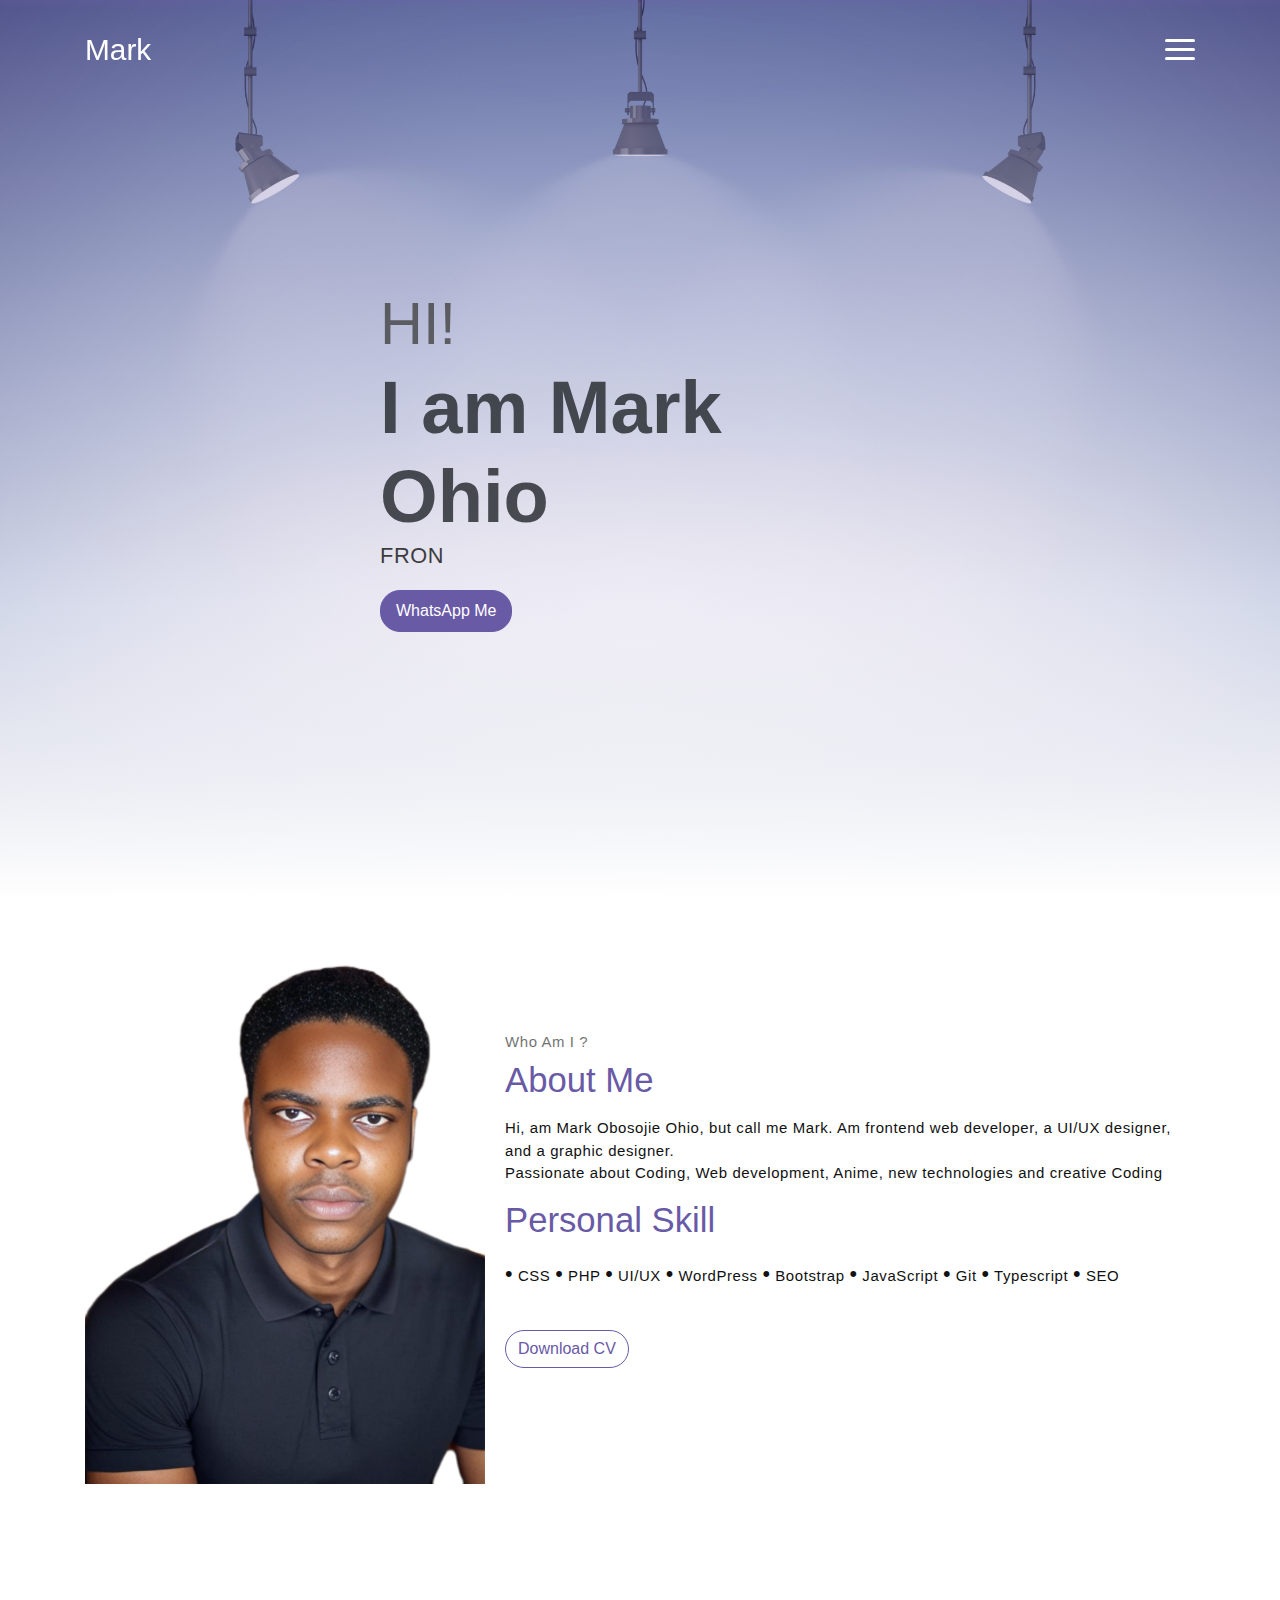
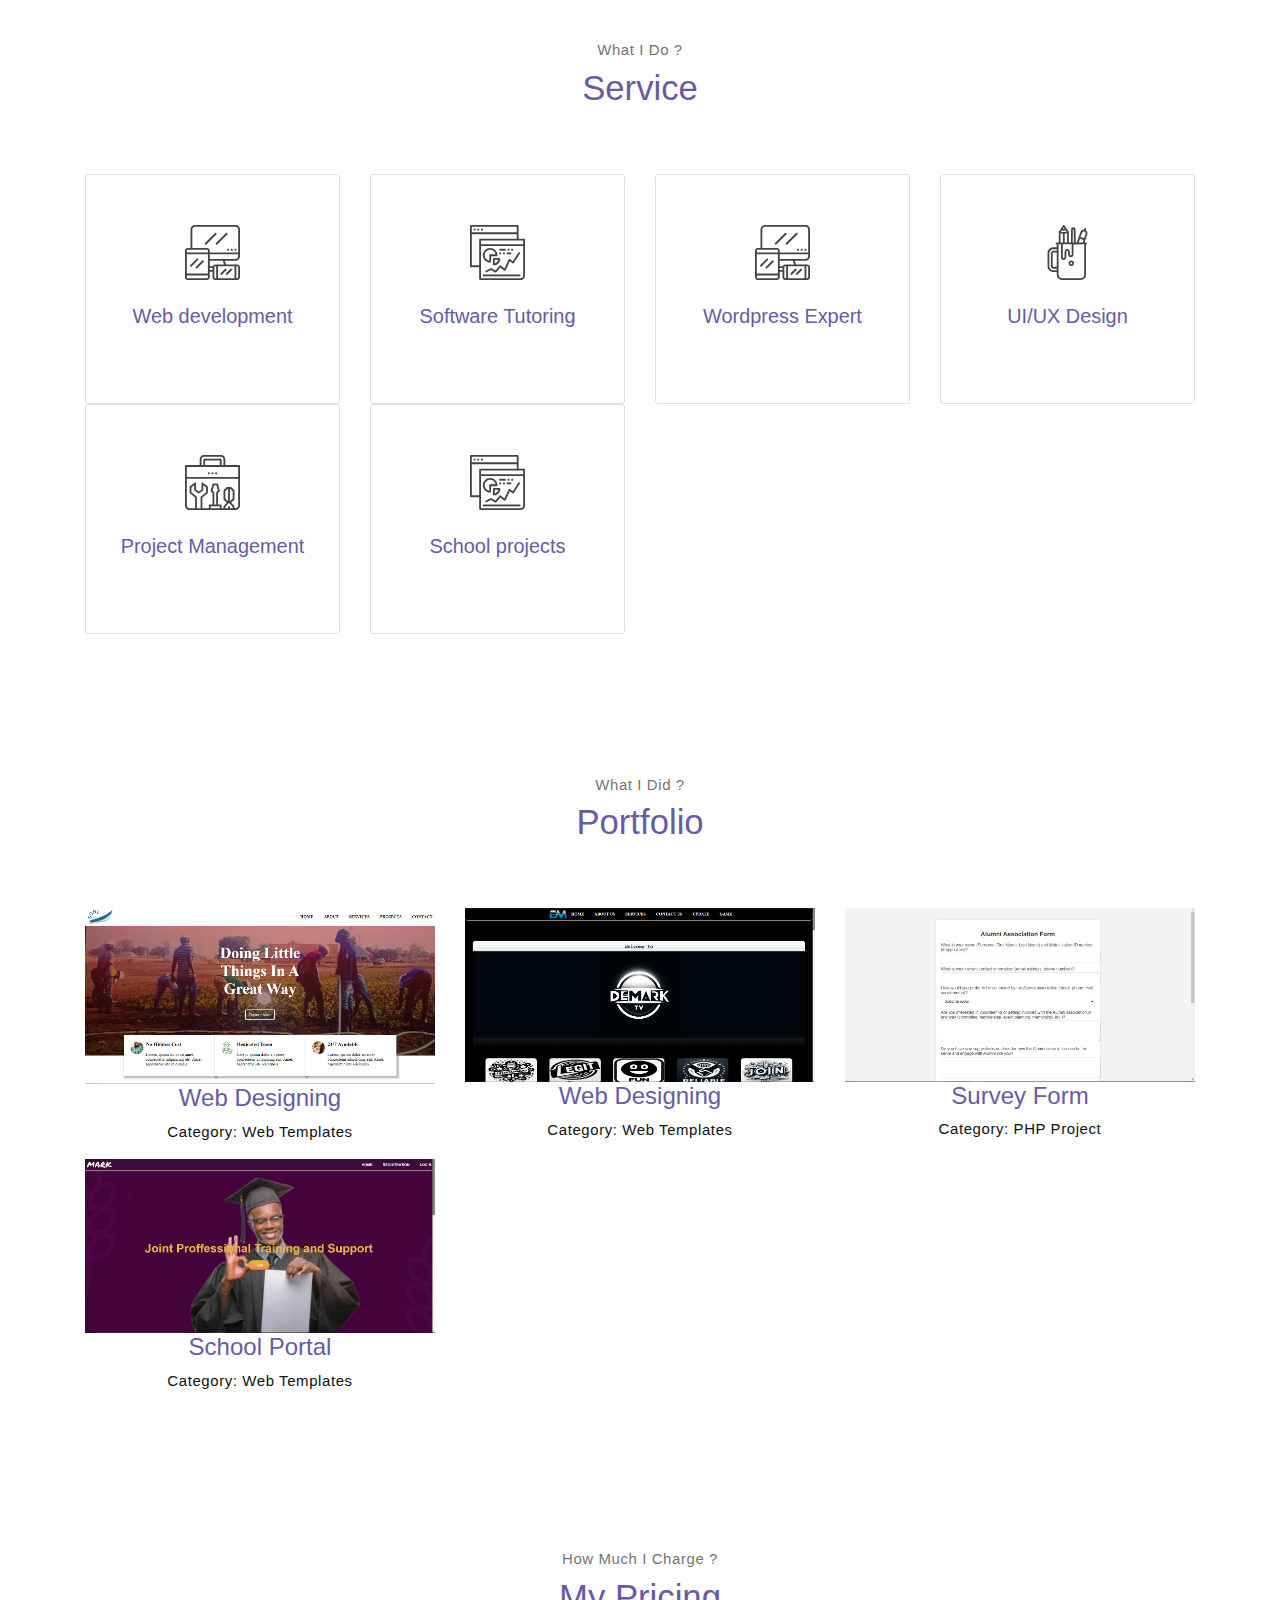
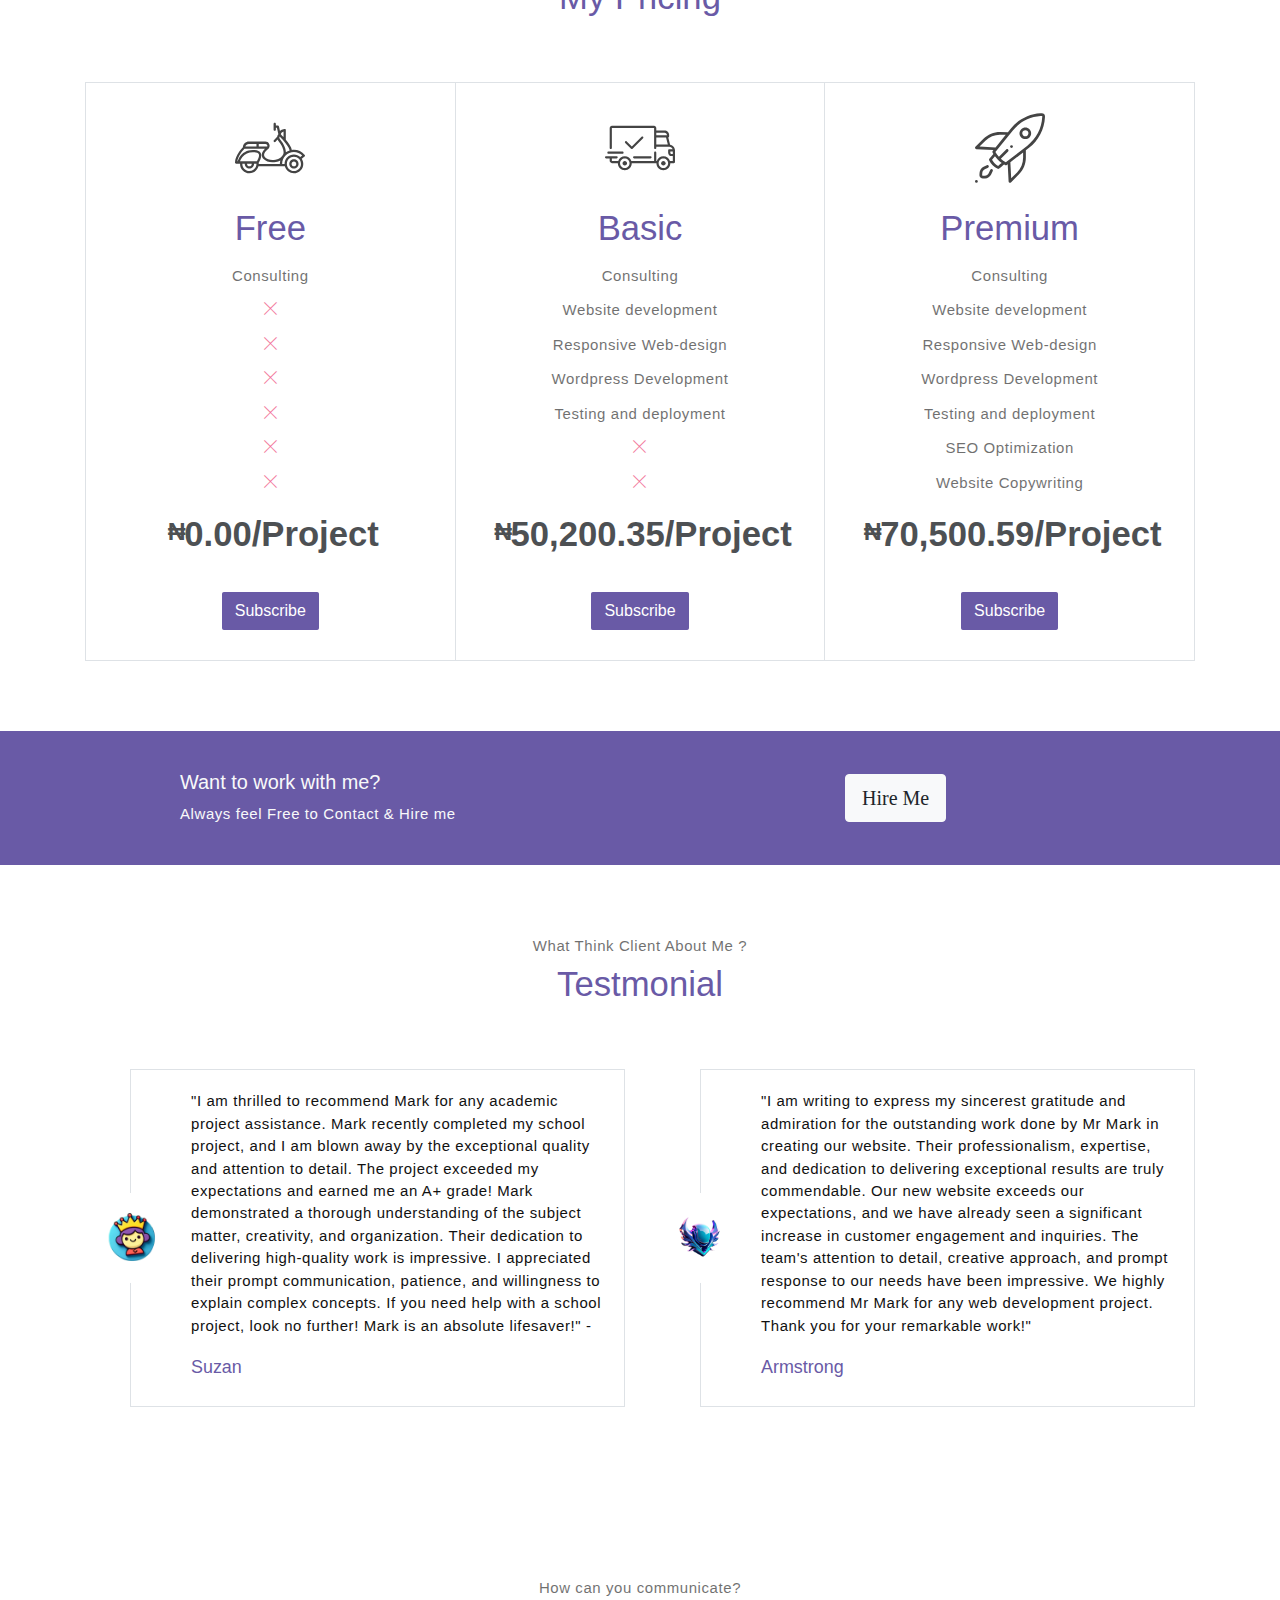
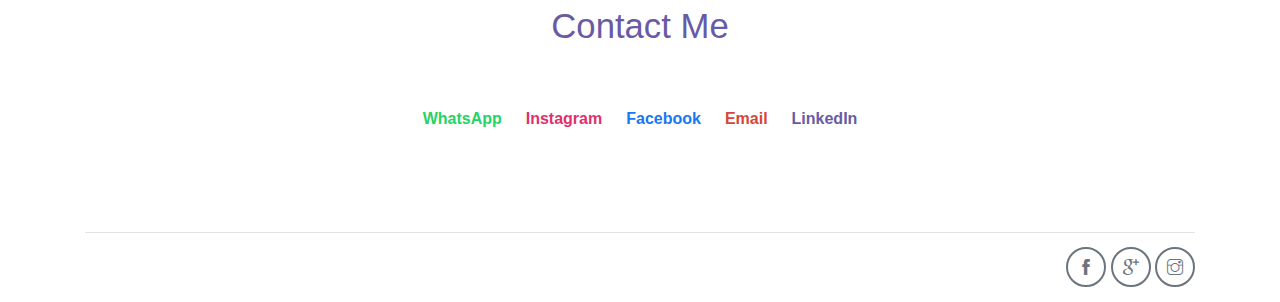
<file: index.html>
<!DOCTYPE html>
<html lang="en">

<head>
    <meta charset="utf-8">
    <meta name="viewport" content="width=device-width, initial-scale=1, shrink-to-fit=no">
    <meta name="description" content="Start your development with Mark Ohio.">
    <meta name="author" content="Devcrud">
    <title>Meet Mark Ohio</title>
    <!-- font icons -->
    <link rel="stylesheet" href="assets/vendors/themify-icons/css/themify-icons.css">
    <!-- Bootstrap + Meyawo main styles -->
    <link rel="stylesheet" href="assets/css/meyawo.css">
</head>
<style>
    a{
    text-decoration: none;
}
 .buttons {
    display: flex;
    flex-wrap: wrap;
    justify-content: center;
    align-items: center;
    margin: 20px;
    
  }
  
  .button {
    display: inline-block;
    padding: 1px 2px;
    margin: 5px;

    border-radius: 5px;
     
    font-size: 16px;
    text-decoration: none;
  } 
  
 
  .whatsapp {
    color:  #25D366; 
 
  }
  

  .instagram {
   color: #E1306C;
  }
  
  .facebook {
   color: #1877F2;
  }
  
  .email {
    color: #D44638;

  }


  .buttons {
    display: flex;
    flex-wrap: wrap;
    justify-content: center;
    align-items: center;
    margin: 20px;
    text-align: Center ;
  }
  
  .button {
      font-weight: 700;
    display: inline-block;
    padding: 1px 2px;
    margin: 10px;
    font-size: 30px;
  
    font-size: 16px;
    text-decoration: none;
 
  }
 
   
</style>

<body data-spy="scroll" data-target=".navbar" data-offset="40" id="home">

    <!-- Page Navbar -->
    <nav class="custom-navbar" data-spy="affix" data-offset-top="20">
        <div class="container">
            <a class="logo" href="#">Mark</a>
            <ul class="nav">
                
                <li class="item">
                    <a class="link" href="#about">About</a>
                </li>
                <li class="item">
                    <a class="link" href="#portfolio">Portfolio</a>
                </li>
                <li class="item">
                    <a class="link" href="#testmonial">Testmonial</a>
                </li>
                
                <li class="item">
                    <a class="link" href="#contact">Contact</a>
                </li>
                <li class="item ml-md-3">
                    <a href="#home" class="btn btn-primary">Home</a>
                </li>
            </ul>
            <a href="javascript:void(0)" id="nav-toggle" class="hamburger hamburger--elastic">
                <div class="hamburger-box">
                    <div class="hamburger-inner"></div>
                </div>
            </a>
        </div>
    </nav><!-- End of Page Navbar -->

    <!-- page header -->
    <header id="home" class="header">
        <div class="overlay"></div>
        <div class="header-content container">
            <h1 class="header-title">
                <span class="up">HI!</span>
                <span class="down">I am Mark Ohio</span>
            </h1>
            <p class="header-subtitle" id="typewriter" ></p>

            <button class="btn btn-primary"><a style="color: white;" href="https://wa.me/+2348087517272?text=Hi%20Mark"> WhatsApp Me</a></button>
        </div>
    </header><!-- end of page header -->

    <!-- about section -->
    <section class="section pt-0" id="about">
        <!-- container -->
        <div class="container text-center">
            <!-- about wrapper -->
            <div class="about">
                <div class="about-img-holder">
                    <img src="assets/imgs/man.png" class="about-img"
                        alt="Download free bootstrap 4 landing page, free boootstrap 4 templates, Download free bootstrap 4.1 landing page, free boootstrap 4.1.1 templates, meyawo Landing page">
                </div>
                <div class="about-caption">
                    <p class="section-subtitle">Who Am I ?</p>
                    <h2 class="section-title mb-3">About Me</h2>
                    <p>
                        Hi, am Mark Obosojie Ohio, but call me Mark. Am frontend web developer, a UI/UX designer, and a graphic designer. 
                        <br>Passionate about Coding, Web development, Anime, new technologies and creative Coding
                    </p>
                    <h2 class="section-title mb-3">Personal Skill</h2>
                    <p class="skill123">
                        
                        <big><big>•</big></big> CSS
                        <big><big>•</big></big> PHP
                        <big><big>•</big></big> UI/UX
                        <big><big>•</big></big> WordPress
                        <big><big>•</big></big> Bootstrap
                        <big><big>•</big></big> JavaScript
                        <big><big>•</big></big> Git
                        <big><big>•</big></big> Typescript
                        <big><big>•</big></big> SEO
                    </p>
                    <a href="MARK OBOSOJIE OHIO cv.pdf" download><button class="btn-rounded btn btn-outline-primary mt-4" >Download CV </button></a> 
                </div>
            </div><!-- end of about wrapper -->
        </div><!-- end of container -->
    </section> <!-- end of about section -->

    <!-- service section -->
    <section class="section" id="service">
        <div class="container text-center">
            <p class="section-subtitle">What I Do ?</p>
            <h6 class="section-title mb-6">Service</h6>
            <!-- row -->
            <div class="row">
                <div class="col-md-6 col-lg-3">
                    <div class="service-card">
                        <div class="body">
                            <img src="assets/imgs/responsive.svg"
                                alt="D"
                                class="icon">
                            <h6 class="title">Web development</h6>
                            <p class="subtitle">I like to code things from scratch, and enjoy bringing various ideas to life on the browser.</p>
                        </div>
                    </div>
                </div>
                <div class="col-md-6 col-lg-3">
                    <div class="service-card">
                        <div class="body">
                            <img src="assets/imgs/analytics.svg"
                                alt="d"
                                class="icon">
                            <h6 class="title">Software Tutoring</h6>
                            <p class="subtitle">I teach computer programing subjects by example or using images which deemed effective in capturing students attention. I teach programing languages to students both offline and online...</p>
                        </div>
                    </div>
                </div>
                <div class="col-md-6 col-lg-3">
                    <div class="service-card">
                        <div class="body">
                            <img src="assets/imgs/responsive.svg"
                                alt="d"
                                class="icon">
                            <h6 class="title">Wordpress Expert</h6>
                            <p class="subtitle">I love bringing ideas alive with the use of templates and plugins, with just a little bit of code</p>
                        </div>
                    </div>
                </div>
                <div class="col-md-6 col-lg-3">
                    <div class="service-card">
                        <div class="body">
                            <img src="assets/imgs/pencil-case.svg"
                                alt="d"
                                class="icon">
                            <h6 class="title">UI/UX Design</h6>
                            <p class="subtitle">I value simple content sturctuer, a clean design patterns, and thoughtful intractions. </p>
                        </div>
                    </div>
                </div>
                <div class="col-md-6 col-lg-3">
                    <div class="service-card">
                        <div class="body">
                            <img src="assets/imgs/toolbox.svg"
                                alt="d"
                                class="icon">
                            <h6 class="title">Project Management</h6>
                            <p class="subtitle">Am a Project manager with over 2 years managing small to medium sized projects with budgets between ₦70k to ₦100k in Various states</p>
                        </div>
                    </div>
                </div>
                <div class="col-md-6 col-lg-3">
                    <div class="service-card">
                        <div class="body">
                            <img src="assets/imgs/analytics.svg"
                                alt="d"
                                class="icon">
                            <h6 class="title">School projects</h6>
                            <p class="subtitle">Academic Success Made Easy!

                                Hello students! Struggling with projects, corrections, seminars, PowerPoint presentations, assignments, e.t.c. Worry no more! Our expert team is here to transform your work into a masterpiece, helping you shine and secure top-notch grades. Let's turn your academic journey into a sweet success!
                                
                                Don't miss out! Reach out to us now and let's get started! </p>
                        </div>
                    </div>
                </div>
                
            </div><!-- end of row -->
        </div>
    </section><!-- end of service section -->

    <!-- portfolio section -->
    <section class="section" id="portfolio">
        <div class="container text-center">
            <p class="section-subtitle">What I Did ?</p>
            <h6 class="section-title mb-6">Portfolio</h6>
            <!-- row -->
            <center>
            <div class="row">
                <div class="col-md-4">
                    <a href="#" class="portfolio-card">
                        <img src="assets/imgs/SUMAK.png" class="portfolio-card-img"
                            alt="e">
                        <span class="portfolio-card-overlay">
                            <a href="#"><span class="portfolio-card-caption">
                                <h4>Web Designing</h5>
                                    <p class="font-weight-normal">Category: Web Templates</p>
                            </span></a>
                        </span>
                    </a>
                </div>
                <div class="col-md-4">
                    <a href="#" class="portfolio-card">
                        <img class="portfolio-card-img" src="assets/imgs/DEMARK.png" class="img-responsive rounded"
                            alt="e">
                        <span class="portfolio-card-overlay">
                            <a href="#"><span class="portfolio-card-caption">
                                <h4>Web Designing</h5>
                                    <p class="font-weight-normal">Category: Web Templates</p>
                            </span></a>
                        </span>
                    </a>
                </div>
                <div class="col-md-4">
                    <a href="#" class="portfolio-card">
                        <img src="assets/imgs/simple form.jpg" class="portfolio-card-img"
                            alt="project img">
                        <span class="portfolio-card-overlay">
                            <a href="#"><span class="portfolio-card-caption">
                                <h4>Survey Form</h5>
                                    <p class="font-weight-normal">Category: PHP Project</p>
                            </span></a>
                        </span>
                    </a>
                </div>
                <div class="col-md-4">
                    <a href="#" class="portfolio-card">
                        <img src="assets/imgs/student portal.jpg" class="portfolio-card-img"
                            alt="project img">
                        <span class="portfolio-card-overlay">
                            <a href="#"><span class="portfolio-card-caption">
                                <h4>School Portal</h5>
                                    <p class="font-weight-normal">Category: Web Templates</p>
                            </span></a>
                        </span>
                    </a>
                </div>
                
            </div><!-- end of row -->
        </center>
        </div><!-- end of container -->
    </section> <!-- end of portfolio section -->

    <!-- pricing section -->
    <section class="section" id="pricing">
        <div class="container text-center">
            <p class="section-subtitle">How Much I Charge ?</p>
            <h6 class="section-title mb-6">My Pricing</h6>
            <!-- row -->
            <div class="pricing-wrapper">
                <div class="pricing-card">
                    <div class="pricing-card-header">
                        <img class="pricing-card-icon" src="assets/imgs/scooter.svg"
                            alt="f">
                    </div>
                    <div class="pricing-card-body">
                        <h6 class="pricing-card-title">Free</h6>
                        <div class="pricing-card-list">
                            <p>Consulting</p>
                            <p><i class="ti-close"></i></p>
                            <p><i class="ti-close"></i></p>
                            <p><i class="ti-close"></i></p>
                            <p><i class="ti-close"></i></p>
                            <p><i class="ti-close"></i></p>
                            <p><i class="ti-close"></i></p>
                        </div>
                    </div>
                    <div class="pricing-card-footer">
                        <span>₦</span>
                        <span>0.00/Project</span>
                    </div>
                    <a href="#" class="btn btn-primary mt-3 pricing-card-btn">Subscribe</a>
                </div>
                <div class="pricing-card">
                    <div class="pricing-card-header">
                        <img class="pricing-card-icon" src="assets/imgs/shipped.svg"
                            alt="f">
                    </div>
                    <div class="pricing-card-body">
                        <h6 class="pricing-card-title">Basic</h6>
                        <div class="pricing-card-list">
                            <p>Consulting</p>
                            <p>Website development</p>
                            <p>Responsive Web-design</p>
                            <p>Wordpress Development</p>
                            <p>Testing and deployment </p>
                            <p><i class="ti-close"></i></p>
                            <p><i class="ti-close"></i></p>
                        </div>
                    </div>
                    <div class="pricing-card-footer">
                        <span>₦</span>
                        <span>50,200.35/Project</span>
                    </div>
                    <a href="#" class="btn btn-primary mt-3 pricing-card-btn">Subscribe</a>
                </div>
                <div class="pricing-card">
                    <div class="pricing-card-header">
                        <img class="pricing-card-icon" src="assets/imgs/startup.svg"
                            alt="f">
                    </div>
                    <div class="pricing-card-body">
                        <h6 class="pricing-card-title">Premium</h6>
                        <div class="pricing-card-list">
                            <p>Consulting</p>
                            <p>Website development</p>
                            <p>Responsive Web-design</p>
                            <p>Wordpress Development</p>
                            <p>Testing and deployment </p>
                            <p>SEO Optimization</p>
                            <p>Website Copywriting</p>
                        </div>
                    </div>
                    <div class="pricing-card-footer">
                        <span>₦</span>
                        <span>70,500.59/Project</span>
                    </div>
                    <a href="#" class="btn btn-primary mt-3 pricing-card-btn">Subscribe</a>
                </div>

            </div><!-- end of pricing wrapper -->
        </div> <!-- end of container -->
    </section><!-- end of pricing section -->

    <!-- section -->
    <section class="section-sm bg-primary">
        <!-- container -->
        <div class="container text-center text-sm-left">
            <!-- row -->
            <div class="row align-items-center">
                <div class="col-sm offset-md-1 mb-4 mb-md-0">
                    <h6 class="title text-light">Want to work with me?</h6>
                    <p class="m-0 text-light">Always feel Free to Contact & Hire me</p>
                </div>
                <div class="col-sm offset-sm-2 offset-md-3">
                    <button class="btn btn-lg my-font btn-light rounded">Hire Me</button>
                </div>
            </div> <!-- end of row -->
        </div> <!-- end of container -->
    </section> <!-- end of section -->

    <!-- testimonial section -->
    <section class="section" id="testmonial">
        <div class="container text-center">
            <p class="section-subtitle">What Think Client About Me ?</p>
            <h6 class="section-title mb-6">Testmonial</h6>

            <!-- row -->
            <div class="row">
                <div class="col-md-6">
                    <div class="testimonial-card">
                        <div class="testimonial-card-img-holder">
                            <img src="assets/imgs/avatar2.png" class="testimonial-card-img"
                                alt="">
                        </div>
                        <div class="testimonial-card-body">
                            <p class="testimonial-card-subtitle">"I am thrilled to recommend <b>Mark</b>  for any academic project assistance. <b>Mark</b> recently completed my school project, and I am blown away by the exceptional quality and attention to detail. The project exceeded my expectations and earned me an A+ grade! <b>Mark</b> demonstrated a thorough understanding of the subject matter, creativity, and organization. Their dedication to delivering high-quality work is impressive. I appreciated their prompt communication, patience, and willingness to explain complex concepts. If you need help with a school project, look no further! <b>Mark</b> is an absolute lifesaver!" -</p>
                            <h6 class="testimonial-card-title">Suzan</h6>
                        </div>
                    </div>
                </div>
                <div class="col-md-6">
                    <div class="testimonial-card">
                        <div class="testimonial-card-img-holder">
                            <img src="assets/imgs/avatar3.png" class="testimonial-card-img"
                                alt="g">
                        </div>
                        <div class="testimonial-card-body">
                            <p class="testimonial-card-subtitle">
                                "I am writing to express my sincerest gratitude and admiration for the outstanding work done by Mr Mark in creating our website. Their professionalism, expertise, and dedication to delivering exceptional results are truly commendable. Our new website exceeds our expectations, and we have already seen a significant increase in customer engagement and inquiries. The team's attention to detail, creative approach, and prompt response to our needs have been impressive. We highly recommend Mr Mark for any web development project. Thank you for your remarkable work!"</p>
                            <h6 class="testimonial-card-title">Armstrong</h6>
                        </div>
                    </div>
                </div>
            </div>
        </div> <!-- end of container -->
    </section> <!-- end of testimonial section -->





   <!-- blog section -->




    <!-- contact section -->
    <section class="section" id="contact">
        <div class="container text-center">
            <p class="section-subtitle">How can you communicate?</p>
            <h6 class="section-title mb-5">Contact Me</h6>
            <!-- contact form -->
            <form action="" class="contact-form col-md-10 col-lg-8 m-auto">
              
                <div class="contact">
                  <div class="buttons">
                    <a href="https://wa.me/+2348087517272?text=Hi+Mark,+am+intrested+in+your+services" class="button whatsapp">WhatsApp</a>
                  
                    <a href="https://www.instagram.com/invites/contact/?i=o8w59pgo2620&utm_content=u0dxshs
                    " class="button instagram">Instagram</a>
                  
                    <a href="https://www.facebook.com/profile.php?id=100094698744894" class="button facebook">Facebook</a>
            
                    <a href="mailto:obosohio@gmail.com" class="button email">Email</a>

                    <a href="#" class="button LinkedIn">LinkedIn</a>
                  </div>
                </div>
        
            </form><!-- end of contact form -->
        </div><!-- end of container -->
    </section><!-- end of contact section -->

    <!-- footer -->
    <div class="container">
        <footer class="footer">
            <!-- <p class="mb-0" style="color: #7e7b7c27;">Copyright
                <script>document.write(new Date().getFullYear())</script> &copy; 
                <a  style="color: #7e7b7c27;" href="http://www.devcrud.com">DevCRUD</a> Distribution 
                <a style="color: #7e7b7c27;" href="https://themewagon.com">ThemeWagon</a>
            </p> -->
            <div class="social-links text-right m-auto ml-sm-auto">
                <a href="javascript:void(0)" class="link"><i class="ti-facebook"></i></a>
                <a href="javascript:void(0)" class="link"><i class="ti-google"></i></a>
                <a href="javascript:void(0)" class="link"><i class="ti-instagram"></i></a>
                
            </div>
        </footer>
    </div> <!-- end of page footer -->

    <!-- core  -->
    <script src="assets/vendors/jquery/jquery-3.4.1.js"></script>
    <script src="assets/vendors/bootstrap/bootstrap.bundle.js"></script>

    <!-- bootstrap 3 affix -->
    <script src="assets/vendors/bootstrap/bootstrap.affix.js"></script>

    <!-- Meyawo js -->
    <script src="assets/js/meyawo.js"></script>

</body>
<script>
    // Array of texts to type
const texts = ["FRONTEND WEB DESIGNER", "JAVASCRIPT MASTER", "WORDPRESS EXPERT","SOFTWARE TUTOR", "UI/UX DESIGNER" , "Nice To Meet You"];
let currentText = 0;
let index = 0;
let currentChar = '';
let isDeleting = false;

// Target the element where the text will be typed
const element = document.querySelector("#typewriter");

// Typing effect function
function type() {
  // Get the current text to type
  currentChar = texts[currentText].substring(0, index);

  // Update the content of the element
  element.textContent = currentChar;

  // Check if we're deleting or typing
  if (isDeleting) {
    // Reduce the index if deleting
    index--;
  } else {
    // Increase the index if typing
    index++;
  }

  // Check if the word is complete
  if (!isDeleting && currentChar === texts[currentText]) {
    // Start deleting after a pause
    setTimeout(() => isDeleting = true, 2000);
  } else if (isDeleting && currentChar === '') {
    // Move to the next word and start typing
    isDeleting = false;
    currentText++;
    // Loop to the start if we've reached the end of the texts array
    if (currentText === texts.length) currentText = 0;
  }

  // Set the typing speed
  const typingSpeed = isDeleting ? 100 : 200;

  // Call the type function every few milliseconds
  setTimeout(type, typingSpeed);
}

// Start the typing effect
type();
</script>

</html>
</file>
<file: assets/vendors/themify-icons/css/themify-icons.css>
@font-face {
	font-family: 'themify';
	src:url("../fonts/themify.eot?-fvbane");
	src:url("../fonts/themify.eot?#iefix-fvbane") format("embedded-opentype"),
		url("../fonts/themify.woff?-fvbane") format("woff"),
		url("../fonts/themify.ttf?-fvbane") format("truetype"),
		url("../fonts/themify.svg?-fvbane#themify") format("svg");
	font-weight: normal;
	font-style: normal;
}

[class^="ti-"], [class*=" ti-"] {
	font-family: 'themify';
	speak: none;
	font-style: normal;
	font-weight: normal;
	font-variant: normal;
	text-transform: none;
	line-height: 1;

	/* Better Font Rendering =========== */
	-webkit-font-smoothing: antialiased;
	-moz-osx-font-smoothing: grayscale;
}

.ti-wand:before {
	content: "\e600";
}
.ti-volume:before {
	content: "\e601";
}
.ti-user:before {
	content: "\e602";
}
.ti-unlock:before {
	content: "\e603";
}
.ti-unlink:before {
	content: "\e604";
}
.ti-trash:before {
	content: "\e605";
}
.ti-thought:before {
	content: "\e606";
}
.ti-target:before {
	content: "\e607";
}
.ti-tag:before {
	content: "\e608";
}
.ti-tablet:before {
	content: "\e609";
}
.ti-star:before {
	content: "\e60a";
}
.ti-spray:before {
	content: "\e60b";
}
.ti-signal:before {
	content: "\e60c";
}
.ti-shopping-cart:before {
	content: "\e60d";
}
.ti-shopping-cart-full:before {
	content: "\e60e";
}
.ti-settings:before {
	content: "\e60f";
}
.ti-search:before {
	content: "\e610";
}
.ti-zoom-in:before {
	content: "\e611";
}
.ti-zoom-out:before {
	content: "\e612";
}
.ti-cut:before {
	content: "\e613";
}
.ti-ruler:before {
	content: "\e614";
}
.ti-ruler-pencil:before {
	content: "\e615";
}
.ti-ruler-alt:before {
	content: "\e616";
}
.ti-bookmark:before {
	content: "\e617";
}
.ti-bookmark-alt:before {
	content: "\e618";
}
.ti-reload:before {
	content: "\e619";
}
.ti-plus:before {
	content: "\e61a";
}
.ti-pin:before {
	content: "\e61b";
}
.ti-pencil:before {
	content: "\e61c";
}
.ti-pencil-alt:before {
	content: "\e61d";
}
.ti-paint-roller:before {
	content: "\e61e";
}
.ti-paint-bucket:before {
	content: "\e61f";
}
.ti-na:before {
	content: "\e620";
}
.ti-mobile:before {
	content: "\e621";
}
.ti-minus:before {
	content: "\e622";
}
.ti-medall:before {
	content: "\e623";
}
.ti-medall-alt:before {
	content: "\e624";
}
.ti-marker:before {
	content: "\e625";
}
.ti-marker-alt:before {
	content: "\e626";
}
.ti-arrow-up:before {
	content: "\e627";
}
.ti-arrow-right:before {
	content: "\e628";
}
.ti-arrow-left:before {
	content: "\e629";
}
.ti-arrow-down:before {
	content: "\e62a";
}
.ti-lock:before {
	content: "\e62b";
}
.ti-location-arrow:before {
	content: "\e62c";
}
.ti-link:before {
	content: "\e62d";
}
.ti-layout:before {
	content: "\e62e";
}
.ti-layers:before {
	content: "\e62f";
}
.ti-layers-alt:before {
	content: "\e630";
}
.ti-key:before {
	content: "\e631";
}
.ti-import:before {
	content: "\e632";
}
.ti-image:before {
	content: "\e633";
}
.ti-heart:before {
	content: "\e634";
}
.ti-heart-broken:before {
	content: "\e635";
}
.ti-hand-stop:before {
	content: "\e636";
}
.ti-hand-open:before {
	content: "\e637";
}
.ti-hand-drag:before {
	content: "\e638";
}
.ti-folder:before {
	content: "\e639";
}
.ti-flag:before {
	content: "\e63a";
}
.ti-flag-alt:before {
	content: "\e63b";
}
.ti-flag-alt-2:before {
	content: "\e63c";
}
.ti-eye:before {
	content: "\e63d";
}
.ti-export:before {
	content: "\e63e";
}
.ti-exchange-vertical:before {
	content: "\e63f";
}
.ti-desktop:before {
	content: "\e640";
}
.ti-cup:before {
	content: "\e641";
}
.ti-crown:before {
	content: "\e642";
}
.ti-comments:before {
	content: "\e643";
}
.ti-comment:before {
	content: "\e644";
}
.ti-comment-alt:before {
	content: "\e645";
}
.ti-close:before {
	content: "\e646";
}
.ti-clip:before {
	content: "\e647";
}
.ti-angle-up:before {
	content: "\e648";
}
.ti-angle-right:before {
	content: "\e649";
}
.ti-angle-left:before {
	content: "\e64a";
}
.ti-angle-down:before {
	content: "\e64b";
}
.ti-check:before {
	content: "\e64c";
}
.ti-check-box:before {
	content: "\e64d";
}
.ti-camera:before {
	content: "\e64e";
}
.ti-announcement:before {
	content: "\e64f";
}
.ti-brush:before {
	content: "\e650";
}
.ti-briefcase:before {
	content: "\e651";
}
.ti-bolt:before {
	content: "\e652";
}
.ti-bolt-alt:before {
	content: "\e653";
}
.ti-blackboard:before {
	content: "\e654";
}
.ti-bag:before {
	content: "\e655";
}
.ti-move:before {
	content: "\e656";
}
.ti-arrows-vertical:before {
	content: "\e657";
}
.ti-arrows-horizontal:before {
	content: "\e658";
}
.ti-fullscreen:before {
	content: "\e659";
}
.ti-arrow-top-right:before {
	content: "\e65a";
}
.ti-arrow-top-left:before {
	content: "\e65b";
}
.ti-arrow-circle-up:before {
	content: "\e65c";
}
.ti-arrow-circle-right:before {
	content: "\e65d";
}
.ti-arrow-circle-left:before {
	content: "\e65e";
}
.ti-arrow-circle-down:before {
	content: "\e65f";
}
.ti-angle-double-up:before {
	content: "\e660";
}
.ti-angle-double-right:before {
	content: "\e661";
}
.ti-angle-double-left:before {
	content: "\e662";
}
.ti-angle-double-down:before {
	content: "\e663";
}
.ti-zip:before {
	content: "\e664";
}
.ti-world:before {
	content: "\e665";
}
.ti-wheelchair:before {
	content: "\e666";
}
.ti-view-list:before {
	content: "\e667";
}
.ti-view-list-alt:before {
	content: "\e668";
}
.ti-view-grid:before {
	content: "\e669";
}
.ti-uppercase:before {
	content: "\e66a";
}
.ti-upload:before {
	content: "\e66b";
}
.ti-underline:before {
	content: "\e66c";
}
.ti-truck:before {
	content: "\e66d";
}
.ti-timer:before {
	content: "\e66e";
}
.ti-ticket:before {
	content: "\e66f";
}
.ti-thumb-up:before {
	content: "\e670";
}
.ti-thumb-down:before {
	content: "\e671";
}
.ti-text:before {
	content: "\e672";
}
.ti-stats-up:before {
	content: "\e673";
}
.ti-stats-down:before {
	content: "\e674";
}
.ti-split-v:before {
	content: "\e675";
}
.ti-split-h:before {
	content: "\e676";
}
.ti-smallcap:before {
	content: "\e677";
}
.ti-shine:before {
	content: "\e678";
}
.ti-shift-right:before {
	content: "\e679";
}
.ti-shift-left:before {
	content: "\e67a";
}
.ti-shield:before {
	content: "\e67b";
}
.ti-notepad:before {
	content: "\e67c";
}
.ti-server:before {
	content: "\e67d";
}
.ti-quote-right:before {
	content: "\e67e";
}
.ti-quote-left:before {
	content: "\e67f";
}
.ti-pulse:before {
	content: "\e680";
}
.ti-printer:before {
	content: "\e681";
}
.ti-power-off:before {
	content: "\e682";
}
.ti-plug:before {
	content: "\e683";
}
.ti-pie-chart:before {
	content: "\e684";
}
.ti-paragraph:before {
	content: "\e685";
}
.ti-panel:before {
	content: "\e686";
}
.ti-package:before {
	content: "\e687";
}
.ti-music:before {
	content: "\e688";
}
.ti-music-alt:before {
	content: "\e689";
}
.ti-mouse:before {
	content: "\e68a";
}
.ti-mouse-alt:before {
	content: "\e68b";
}
.ti-money:before {
	content: "\e68c";
}
.ti-microphone:before {
	content: "\e68d";
}
.ti-menu:before {
	content: "\e68e";
}
.ti-menu-alt:before {
	content: "\e68f";
}
.ti-map:before {
	content: "\e690";
}
.ti-map-alt:before {
	content: "\e691";
}
.ti-loop:before {
	content: "\e692";
}
.ti-location-pin:before {
	content: "\e693";
}
.ti-list:before {
	content: "\e694";
}
.ti-light-bulb:before {
	content: "\e695";
}
.ti-Italic:before {
	content: "\e696";
}
.ti-info:before {
	content: "\e697";
}
.ti-infinite:before {
	content: "\e698";
}
.ti-id-badge:before {
	content: "\e699";
}
.ti-hummer:before {
	content: "\e69a";
}
.ti-home:before {
	content: "\e69b";
}
.ti-help:before {
	content: "\e69c";
}
.ti-headphone:before {
	content: "\e69d";
}
.ti-harddrives:before {
	content: "\e69e";
}
.ti-harddrive:before {
	content: "\e69f";
}
.ti-gift:before {
	content: "\e6a0";
}
.ti-game:before {
	content: "\e6a1";
}
.ti-filter:before {
	content: "\e6a2";
}
.ti-files:before {
	content: "\e6a3";
}
.ti-file:before {
	content: "\e6a4";
}
.ti-eraser:before {
	content: "\e6a5";
}
.ti-envelope:before {
	content: "\e6a6";
}
.ti-download:before {
	content: "\e6a7";
}
.ti-direction:before {
	content: "\e6a8";
}
.ti-direction-alt:before {
	content: "\e6a9";
}
.ti-dashboard:before {
	content: "\e6aa";
}
.ti-control-stop:before {
	content: "\e6ab";
}
.ti-control-shuffle:before {
	content: "\e6ac";
}
.ti-control-play:before {
	content: "\e6ad";
}
.ti-control-pause:before {
	content: "\e6ae";
}
.ti-control-forward:before {
	content: "\e6af";
}
.ti-control-backward:before {
	content: "\e6b0";
}
.ti-cloud:before {
	content: "\e6b1";
}
.ti-cloud-up:before {
	content: "\e6b2";
}
.ti-cloud-down:before {
	content: "\e6b3";
}
.ti-clipboard:before {
	content: "\e6b4";
}
.ti-car:before {
	content: "\e6b5";
}
.ti-calendar:before {
	content: "\e6b6";
}
.ti-book:before {
	content: "\e6b7";
}
.ti-bell:before {
	content: "\e6b8";
}
.ti-basketball:before {
	content: "\e6b9";
}
.ti-bar-chart:before {
	content: "\e6ba";
}
.ti-bar-chart-alt:before {
	content: "\e6bb";
}
.ti-back-right:before {
	content: "\e6bc";
}
.ti-back-left:before {
	content: "\e6bd";
}
.ti-arrows-corner:before {
	content: "\e6be";
}
.ti-archive:before {
	content: "\e6bf";
}
.ti-anchor:before {
	content: "\e6c0";
}
.ti-align-right:before {
	content: "\e6c1";
}
.ti-align-left:before {
	content: "\e6c2";
}
.ti-align-justify:before {
	content: "\e6c3";
}
.ti-align-center:before {
	content: "\e6c4";
}
.ti-alert:before {
	content: "\e6c5";
}
.ti-alarm-clock:before {
	content: "\e6c6";
}
.ti-agenda:before {
	content: "\e6c7";
}
.ti-write:before {
	content: "\e6c8";
}
.ti-window:before {
	content: "\e6c9";
}
.ti-widgetized:before {
	content: "\e6ca";
}
.ti-widget:before {
	content: "\e6cb";
}
.ti-widget-alt:before {
	content: "\e6cc";
}
.ti-wallet:before {
	content: "\e6cd";
}
.ti-video-clapper:before {
	content: "\e6ce";
}
.ti-video-camera:before {
	content: "\e6cf";
}
.ti-vector:before {
	content: "\e6d0";
}
.ti-themify-logo:before {
	content: "\e6d1";
}
.ti-themify-favicon:before {
	content: "\e6d2";
}
.ti-themify-favicon-alt:before {
	content: "\e6d3";
}
.ti-support:before {
	content: "\e6d4";
}
.ti-stamp:before {
	content: "\e6d5";
}
.ti-split-v-alt:before {
	content: "\e6d6";
}
.ti-slice:before {
	content: "\e6d7";
}
.ti-shortcode:before {
	content: "\e6d8";
}
.ti-shift-right-alt:before {
	content: "\e6d9";
}
.ti-shift-left-alt:before {
	content: "\e6da";
}
.ti-ruler-alt-2:before {
	content: "\e6db";
}
.ti-receipt:before {
	content: "\e6dc";
}
.ti-pin2:before {
	content: "\e6dd";
}
.ti-pin-alt:before {
	content: "\e6de";
}
.ti-pencil-alt2:before {
	content: "\e6df";
}
.ti-palette:before {
	content: "\e6e0";
}
.ti-more:before {
	content: "\e6e1";
}
.ti-more-alt:before {
	content: "\e6e2";
}
.ti-microphone-alt:before {
	content: "\e6e3";
}
.ti-magnet:before {
	content: "\e6e4";
}
.ti-line-double:before {
	content: "\e6e5";
}
.ti-line-dotted:before {
	content: "\e6e6";
}
.ti-line-dashed:before {
	content: "\e6e7";
}
.ti-layout-width-full:before {
	content: "\e6e8";
}
.ti-layout-width-default:before {
	content: "\e6e9";
}
.ti-layout-width-default-alt:before {
	content: "\e6ea";
}
.ti-layout-tab:before {
	content: "\e6eb";
}
.ti-layout-tab-window:before {
	content: "\e6ec";
}
.ti-layout-tab-v:before {
	content: "\e6ed";
}
.ti-layout-tab-min:before {
	content: "\e6ee";
}
.ti-layout-slider:before {
	content: "\e6ef";
}
.ti-layout-slider-alt:before {
	content: "\e6f0";
}
.ti-layout-sidebar-right:before {
	content: "\e6f1";
}
.ti-layout-sidebar-none:before {
	content: "\e6f2";
}
.ti-layout-sidebar-left:before {
	content: "\e6f3";
}
.ti-layout-placeholder:before {
	content: "\e6f4";
}
.ti-layout-menu:before {
	content: "\e6f5";
}
.ti-layout-menu-v:before {
	content: "\e6f6";
}
.ti-layout-menu-separated:before {
	content: "\e6f7";
}
.ti-layout-menu-full:before {
	content: "\e6f8";
}
.ti-layout-media-right-alt:before {
	content: "\e6f9";
}
.ti-layout-media-right:before {
	content: "\e6fa";
}
.ti-layout-media-overlay:before {
	content: "\e6fb";
}
.ti-layout-media-overlay-alt:before {
	content: "\e6fc";
}
.ti-layout-media-overlay-alt-2:before {
	content: "\e6fd";
}
.ti-layout-media-left-alt:before {
	content: "\e6fe";
}
.ti-layout-media-left:before {
	content: "\e6ff";
}
.ti-layout-media-center-alt:before {
	content: "\e700";
}
.ti-layout-media-center:before {
	content: "\e701";
}
.ti-layout-list-thumb:before {
	content: "\e702";
}
.ti-layout-list-thumb-alt:before {
	content: "\e703";
}
.ti-layout-list-post:before {
	content: "\e704";
}
.ti-layout-list-large-image:before {
	content: "\e705";
}
.ti-layout-line-solid:before {
	content: "\e706";
}
.ti-layout-grid4:before {
	content: "\e707";
}
.ti-layout-grid3:before {
	content: "\e708";
}
.ti-layout-grid2:before {
	content: "\e709";
}
.ti-layout-grid2-thumb:before {
	content: "\e70a";
}
.ti-layout-cta-right:before {
	content: "\e70b";
}
.ti-layout-cta-left:before {
	content: "\e70c";
}
.ti-layout-cta-center:before {
	content: "\e70d";
}
.ti-layout-cta-btn-right:before {
	content: "\e70e";
}
.ti-layout-cta-btn-left:before {
	content: "\e70f";
}
.ti-layout-column4:before {
	content: "\e710";
}
.ti-layout-column3:before {
	content: "\e711";
}
.ti-layout-column2:before {
	content: "\e712";
}
.ti-layout-accordion-separated:before {
	content: "\e713";
}
.ti-layout-accordion-merged:before {
	content: "\e714";
}
.ti-layout-accordion-list:before {
	content: "\e715";
}
.ti-ink-pen:before {
	content: "\e716";
}
.ti-info-alt:before {
	content: "\e717";
}
.ti-help-alt:before {
	content: "\e718";
}
.ti-headphone-alt:before {
	content: "\e719";
}
.ti-hand-point-up:before {
	content: "\e71a";
}
.ti-hand-point-right:before {
	content: "\e71b";
}
.ti-hand-point-left:before {
	content: "\e71c";
}
.ti-hand-point-down:before {
	content: "\e71d";
}
.ti-gallery:before {
	content: "\e71e";
}
.ti-face-smile:before {
	content: "\e71f";
}
.ti-face-sad:before {
	content: "\e720";
}
.ti-credit-card:before {
	content: "\e721";
}
.ti-control-skip-forward:before {
	content: "\e722";
}
.ti-control-skip-backward:before {
	content: "\e723";
}
.ti-control-record:before {
	content: "\e724";
}
.ti-control-eject:before {
	content: "\e725";
}
.ti-comments-smiley:before {
	content: "\e726";
}
.ti-brush-alt:before {
	content: "\e727";
}
.ti-youtube:before {
	content: "\e728";
}
.ti-vimeo:before {
	content: "\e729";
}
.ti-twitter:before {
	content: "\e72a";
}
.ti-time:before {
	content: "\e72b";
}
.ti-tumblr:before {
	content: "\e72c";
}
.ti-skype:before {
	content: "\e72d";
}
.ti-share:before {
	content: "\e72e";
}
.ti-share-alt:before {
	content: "\e72f";
}
.ti-rocket:before {
	content: "\e730";
}
.ti-pinterest:before {
	content: "\e731";
}
.ti-new-window:before {
	content: "\e732";
}
.ti-microsoft:before {
	content: "\e733";
}
.ti-list-ol:before {
	content: "\e734";
}
.ti-linkedin:before {
	content: "\e735";
}
.ti-layout-sidebar-2:before {
	content: "\e736";
}
.ti-layout-grid4-alt:before {
	content: "\e737";
}
.ti-layout-grid3-alt:before {
	content: "\e738";
}
.ti-layout-grid2-alt:before {
	content: "\e739";
}
.ti-layout-column4-alt:before {
	content: "\e73a";
}
.ti-layout-column3-alt:before {
	content: "\e73b";
}
.ti-layout-column2-alt:before {
	content: "\e73c";
}
.ti-instagram:before {
	content: "\e73d";
}
.ti-google:before {
	content: "\e73e";
}
.ti-github:before {
	content: "\e73f";
}
.ti-flickr:before {
	content: "\e740";
}
.ti-facebook:before {
	content: "\e741";
}
.ti-dropbox:before {
	content: "\e742";
}
.ti-dribbble:before {
	content: "\e743";
}
.ti-apple:before {
	content: "\e744";
}
.ti-android:before {
	content: "\e745";
}
.ti-save:before {
	content: "\e746";
}
.ti-save-alt:before {
	content: "\e747";
}
.ti-yahoo:before {
	content: "\e748";
}
.ti-wordpress:before {
	content: "\e749";
}
.ti-vimeo-alt:before {
	content: "\e74a";
}
.ti-twitter-alt:before {
	content: "\e74b";
}
.ti-tumblr-alt:before {
	content: "\e74c";
}
.ti-trello:before {
	content: "\e74d";
}
.ti-stack-overflow:before {
	content: "\e74e";
}
.ti-soundcloud:before {
	content: "\e74f";
}
.ti-sharethis:before {
	content: "\e750";
}
.ti-sharethis-alt:before {
	content: "\e751";
}
.ti-reddit:before {
	content: "\e752";
}
.ti-pinterest-alt:before {
	content: "\e753";
}
.ti-microsoft-alt:before {
	content: "\e754";
}
.ti-linux:before {
	content: "\e755";
}
.ti-jsfiddle:before {
	content: "\e756";
}
.ti-joomla:before {
	content: "\e757";
}
.ti-html5:before {
	content: "\e758";
}
.ti-flickr-alt:before {
	content: "\e759";
}
.ti-email:before {
	content: "\e75a";
}
.ti-drupal:before {
	content: "\e75b";
}
.ti-dropbox-alt:before {
	content: "\e75c";
}
.ti-css3:before {
	content: "\e75d";
}
.ti-rss:before {
	content: "\e75e";
}
.ti-rss-alt:before {
	content: "\e75f";
}
</file>
<file: assets/css/meyawo.css>
@charset "UTF-8";
/*!
=========================================================
* Meyawo Landing page
=========================================================

* Copyright: 2019 DevCRUD (https://devcrud.com)
* Licensed: (https://devcrud.com/licenses)
* Coded by www.devcrud.com

=========================================================

* The above copyright notice and this permission notice shall be included in all copies or substantial portions of the Software.
*/
.portfolio-card-caption
.testimonial-card-img{
  font-family: sans-serif;
}
:root {
  --blue: #1e549f;
  --indigo: #695aa6;
  --purple: #6f42c1;
  --pink: #e83e8c;
  --red: #ec185d;
  --orange: #ff6d02;
  --yellow: #ffc107;
  --green: #1bb74f;
  --teal: #20c997;
  --cyan: #17a2b8;
  --white: #fff;
  --gray: #6c757d;
  --gray-dark: #393e46;
  --primary: #695aa6;
  --secondary: #393e46;
  --success: #1bb74f;
  --info: #17a2b8;
  --warning: #ff6d02;
  --danger: #ec185d;
  --light: #f8f9fa;
  --dark: #212529;
  --breakpoint-xs: 0;
  --breakpoint-sm: 576px;
  --breakpoint-md: 768px;
  --breakpoint-lg: 992px;
  --breakpoint-xl: 1200px;
  --font-family-sans-serif: "Open Sans", sans-serif;
  --font-family-monospace: SFMono-Regular, Menlo, Monaco, Consolas, "Liberation Mono", "Courier New", monospace;
}

*,
*::before,
*::after {
  box-sizing: border-box;
}

html {
  font-family: sans-serif;
  line-height: 1.15;
  -webkit-text-size-adjust: 100%;
  -webkit-tap-highlight-color: rgba(0, 0, 0, 0);
}

article, aside, figcaption, figure, footer, header, hgroup, main, nav, section {
  display: block;
}

body {
  margin: 0;
  font-family:  sans-serif;
  font-size: 1rem;
  font-weight: 400;
  line-height: 1.5;
  color: #212529;
  text-align: left;
  background-color: #fff;
}

[tabindex="-1"]:focus {
  outline: 0 !important;
}

hr {
  box-sizing: content-box;
  height: 0;
  overflow: visible;
}

h1, h2, h3, h4, h5, h6 {
  margin-top: 0;
  margin-bottom: 0.5rem;
}

p {
  margin-top: 0;
  margin-bottom: 1rem;
}

abbr[title],
abbr[data-original-title] {
  text-decoration: underline;
  -webkit-text-decoration: underline dotted;
          text-decoration: underline dotted;
  cursor: help;
  border-bottom: 0;
  -webkit-text-decoration-skip-ink: none;
          text-decoration-skip-ink: none;
}

address {
  margin-bottom: 1rem;
  font-style: normal;
  line-height: inherit;
}

ol,
ul,
dl {
  margin-top: 0;
  margin-bottom: 1rem;
}

ol ol,
ul ul,
ol ul,
ul ol {
  margin-bottom: 0;
}

dt {
  font-weight: 700;
}

dd {
  margin-bottom: .5rem;
  margin-left: 0;
}

blockquote {
  margin: 0 0 1rem;
}

b,
strong {
  font-weight: bolder;
}

small {
  font-size: 80%;
}

sub,
sup {
  position: relative;
  font-size: 75%;
  line-height: 0;
  vertical-align: baseline;
}

sub {
  bottom: -.25em;
}

sup {
  top: -.5em;
}

a {
  color: #695aa6;
  text-decoration: none;
  background-color: transparent;
}

a:hover {
  color: #493f75;
  text-decoration: none;
}

a:not([href]):not([tabindex]) {
  color: inherit;
  text-decoration: none;
}

a:not([href]):not([tabindex]):hover, a:not([href]):not([tabindex]):focus {
  color: inherit;
  text-decoration: none;
}

a:not([href]):not([tabindex]):focus {
  outline: 0;
}

pre,
code,
kbd,
samp {
  font-family: "Courier New";
  font-size: 1em;
}

pre {
  margin-top: 0;
  margin-bottom: 1rem;
  overflow: auto;
}

figure {
  margin: 0 0 1rem;
}

img {
  vertical-align: middle;
  border-style: none;
}

svg {
  overflow: hidden;
  vertical-align: middle;
}

table {
  border-collapse: collapse;
}

caption {
  padding-top: 0.75rem;
  padding-bottom: 0.75rem;
  color: #6c757d;
  text-align: left;
  caption-side: bottom;
}

th {
  text-align: inherit;
}

label {
  display: inline-block;
  margin-bottom: 0.5rem;
}

button {
  border-radius: 0;
}

button:focus {
  outline: 1px dotted;
  outline: 5px auto -webkit-focus-ring-color;
}

input,
button,
select,
optgroup,
textarea {
  margin: 0;
  font-family: sans-serif;
  font-size: inherit;
  line-height: inherit;
}

button,
input {
  overflow: visible;
}

button,
select {
  text-transform: none;
}

select {
  word-wrap: normal;
}

button,
[type="button"],
[type="reset"],
[type="submit"] {
  -webkit-appearance: button;
}

button:not(:disabled),
[type="button"]:not(:disabled),
[type="reset"]:not(:disabled),
[type="submit"]:not(:disabled) {
  cursor: pointer;
}

button::-moz-focus-inner,
[type="button"]::-moz-focus-inner,
[type="reset"]::-moz-focus-inner,
[type="submit"]::-moz-focus-inner {
  padding: 0;
  border-style: none;
}

input[type="radio"],
input[type="checkbox"] {
  box-sizing: border-box;
  padding: 0;
}

input[type="date"],
input[type="time"],
input[type="datetime-local"],
input[type="month"] {
  -webkit-appearance: listbox;
}

textarea {
  overflow: auto;
  resize: vertical;
}

fieldset {
  min-width: 0;
  padding: 0;
  margin: 0;
  border: 0;
}

legend {
  display: block;
  width: 100%;
  max-width: 100%;
  padding: 0;
  margin-bottom: .5rem;
  font-size: 1.5rem;
  line-height: inherit;
  color: inherit;
  white-space: normal;
}

progress {
  vertical-align: baseline;
}

[type="number"]::-webkit-inner-spin-button,
[type="number"]::-webkit-outer-spin-button {
  height: auto;
}

[type="search"] {
  outline-offset: -2px;
  -webkit-appearance: none;
}

[type="search"]::-webkit-search-decoration {
  -webkit-appearance: none;
}

::-webkit-file-upload-button {
  font: inherit;
  -webkit-appearance: button;
}

output {
  display: inline-block;
}

summary {
  display: list-item;
  cursor: pointer;
}

template {
  display: none;
}

[hidden] {
  display: none !important;
}

h1, h2, h3, h4, h5, h6,
.h1, .h2, .h3, .h4, .h5, .h6 {
  margin-bottom: 0.5rem;
  font-weight: 500;
  line-height: 1.2;
}

h1, .h1 {
  font-size: 2.5rem;
}

h2, .h2 {
  font-size: 2rem;
}

h3, .h3 {
  font-size: 1.75rem;
}

h4, .h4 {
  font-size: 1.5rem;
}

h5, .h5 {
  font-size: 1.25rem;
}

h6, .h6 {
  font-size: 1rem;
}

.lead {
  font-size: 1.25rem;
  font-weight: 300;
}

.display-1 {
  font-size: 6rem;
  font-weight: 300;
  line-height: 1.2;
}

.display-2 {
  font-size: 5.5rem;
  font-weight: 300;
  line-height: 1.2;
}

.display-3 {
  font-size: 4.5rem;
  font-weight: 300;
  line-height: 1.2;
}

.display-4 {
  font-size: 3.5rem;
  font-weight: 300;
  line-height: 1.2;
}

hr {
  margin-top: 1rem;
  margin-bottom: 1rem;
  border: 0;
  border-top: 1px solid rgba(0, 0, 0, 0.1);
}

small,
.small {
  font-size: 80%;
  font-weight: 400;
}

mark,
.mark {
  padding: 0.2em;
  background-color: #fcf8e3;
}

.list-unstyled {
  padding-left: 0;
  list-style: none;
}

.list-inline {
  padding-left: 0;
  list-style: none;
}

.list-inline-item {
  display: inline-block;
}

.list-inline-item:not(:last-child) {
  margin-right: 0.5rem;
}

.initialism {
  font-size: 90%;
  text-transform: uppercase;
}

.blockquote {
  margin-bottom: 1rem;
  font-size: 1.25rem;
}

.blockquote-footer {
  display: block;
  font-size: 80%;
  color: #6c757d;
}

.blockquote-footer::before {
  content: "\2014\00A0";
}

.img-fluid {
  max-width: 100%;
  height: auto;
}

.img-thumbnail {
  padding: 0.25rem;
  background-color: #fff;
  border: 1px solid #dee2e6;
  border-radius: 0.25rem;
  max-width: 100%;
  height: auto;
}

.figure {
  display: inline-block;
}

.figure-img {
  margin-bottom: 0.5rem;
  line-height: 1;
}

.figure-caption {
  font-size: 90%;
  color: #6c757d;
}

code {
  font-size: 87.5%;
  color: #e83e8c;
  word-break: break-word;
}

a > code {
  color: inherit;
}

kbd {
  padding: 0.2rem 0.4rem;
  font-size: 87.5%;
  color: #fff;
  background-color: #212529;
  border-radius: 0.2rem;
}

kbd kbd {
  padding: 0;
  font-size: 100%;
  font-weight: 700;
}

pre {
  display: block;
  font-size: 87.5%;
  color: #212529;
}

pre code {
  font-size: inherit;
  color: inherit;
  word-break: normal;
}

.pre-scrollable {
  max-height: 340px;
  overflow-y: scroll;
}

.container {
  width: 100%;
  padding-right: 15px;
  padding-left: 15px;
  margin-right: auto;
  margin-left: auto;
}

@media (min-width: 576px) {
  .container {
    max-width: 540px;
  }
}

@media (min-width: 768px) {
  .container {
    max-width: 720px;
  }
}

@media (min-width: 992px) {
  .container {
    max-width: 960px;
  }
}

@media (min-width: 1200px) {
  .container {
    max-width: 1140px;
  }
}

.container-fluid {
  width: 100%;
  padding-right: 15px;
  padding-left: 15px;
  margin-right: auto;
  margin-left: auto;
}

.row {
  display: -webkit-box;
  display: -webkit-flex;
  display: -ms-flexbox;
  display: flex;
  -webkit-flex-wrap: wrap;
      -ms-flex-wrap: wrap;
          flex-wrap: wrap;
  margin-right: -15px;
  margin-left: -15px;
}

.no-gutters {
  margin-right: 0;
  margin-left: 0;
}

.no-gutters > .col,
.no-gutters > [class*="col-"] {
  padding-right: 0;
  padding-left: 0;
}

.col-1, .col-2, .col-3, .col-4, .col-5, .col-6, .col-7, .col-8, .col-9, .col-10, .col-11, .col-12, .col,
.col-auto, .col-sm-1, .col-sm-2, .col-sm-3, .col-sm-4, .col-sm-5, .col-sm-6, .col-sm-7, .col-sm-8, .col-sm-9, .col-sm-10, .col-sm-11, .col-sm-12, .col-sm,
.col-sm-auto, .col-md-1, .col-md-2, .col-md-3, .col-md-4, .col-md-5, .col-md-6, .col-md-7, .col-md-8, .col-md-9, .col-md-10, .col-md-11, .col-md-12, .col-md,
.col-md-auto, .col-lg-1, .col-lg-2, .col-lg-3, .col-lg-4, .col-lg-5, .col-lg-6, .col-lg-7, .col-lg-8, .col-lg-9, .col-lg-10, .col-lg-11, .col-lg-12, .col-lg,
.col-lg-auto, .col-xl-1, .col-xl-2, .col-xl-3, .col-xl-4, .col-xl-5, .col-xl-6, .col-xl-7, .col-xl-8, .col-xl-9, .col-xl-10, .col-xl-11, .col-xl-12, .col-xl,
.col-xl-auto {
  position: relative;
  width: 100%;
  padding-right: 15px;
  padding-left: 15px;
}

.col {
  -webkit-flex-basis: 0;
      -ms-flex-preferred-size: 0;
          flex-basis: 0;
  -webkit-box-flex: 1;
  -webkit-flex-grow: 1;
      -ms-flex-positive: 1;
          flex-grow: 1;
  max-width: 100%;
}

.col-auto {
  -webkit-box-flex: 0;
  -webkit-flex: 0 0 auto;
      -ms-flex: 0 0 auto;
          flex: 0 0 auto;
  width: auto;
  max-width: 100%;
}

.col-1 {
  -webkit-box-flex: 0;
  -webkit-flex: 0 0 8.33333%;
      -ms-flex: 0 0 8.33333%;
          flex: 0 0 8.33333%;
  max-width: 8.33333%;
}

.col-2 {
  -webkit-box-flex: 0;
  -webkit-flex: 0 0 16.66667%;
      -ms-flex: 0 0 16.66667%;
          flex: 0 0 16.66667%;
  max-width: 16.66667%;
}

.col-3 {
  -webkit-box-flex: 0;
  -webkit-flex: 0 0 25%;
      -ms-flex: 0 0 25%;
          flex: 0 0 25%;
  max-width: 25%;
}

.col-4 {
  -webkit-box-flex: 0;
  -webkit-flex: 0 0 33.33333%;
      -ms-flex: 0 0 33.33333%;
          flex: 0 0 33.33333%;
  max-width: 33.33333%;
}

.col-5 {
  -webkit-box-flex: 0;
  -webkit-flex: 0 0 41.66667%;
      -ms-flex: 0 0 41.66667%;
          flex: 0 0 41.66667%;
  max-width: 41.66667%;
}

.col-6 {
  -webkit-box-flex: 0;
  -webkit-flex: 0 0 50%;
      -ms-flex: 0 0 50%;
          flex: 0 0 50%;
  max-width: 50%;
}

.col-7 {
  -webkit-box-flex: 0;
  -webkit-flex: 0 0 58.33333%;
      -ms-flex: 0 0 58.33333%;
          flex: 0 0 58.33333%;
  max-width: 58.33333%;
}

.col-8 {
  -webkit-box-flex: 0;
  -webkit-flex: 0 0 66.66667%;
      -ms-flex: 0 0 66.66667%;
          flex: 0 0 66.66667%;
  max-width: 66.66667%;
}

.col-9 {
  -webkit-box-flex: 0;
  -webkit-flex: 0 0 75%;
      -ms-flex: 0 0 75%;
          flex: 0 0 75%;
  max-width: 75%;
}

.col-10 {
  -webkit-box-flex: 0;
  -webkit-flex: 0 0 83.33333%;
      -ms-flex: 0 0 83.33333%;
          flex: 0 0 83.33333%;
  max-width: 83.33333%;
}

.col-11 {
  -webkit-box-flex: 0;
  -webkit-flex: 0 0 91.66667%;
      -ms-flex: 0 0 91.66667%;
          flex: 0 0 91.66667%;
  max-width: 91.66667%;
}

.col-12 {
  -webkit-box-flex: 0;
  -webkit-flex: 0 0 100%;
      -ms-flex: 0 0 100%;
          flex: 0 0 100%;
  max-width: 100%;
}

.order-first {
  -webkit-box-ordinal-group: 0;
  -webkit-order: -1;
      -ms-flex-order: -1;
          order: -1;
}

.order-last {
  -webkit-box-ordinal-group: 14;
  -webkit-order: 13;
      -ms-flex-order: 13;
          order: 13;
}

.order-0 {
  -webkit-box-ordinal-group: 1;
  -webkit-order: 0;
      -ms-flex-order: 0;
          order: 0;
}

.order-1 {
  -webkit-box-ordinal-group: 2;
  -webkit-order: 1;
      -ms-flex-order: 1;
          order: 1;
}

.order-2 {
  -webkit-box-ordinal-group: 3;
  -webkit-order: 2;
      -ms-flex-order: 2;
          order: 2;
}

.order-3 {
  -webkit-box-ordinal-group: 4;
  -webkit-order: 3;
      -ms-flex-order: 3;
          order: 3;
}

.order-4 {
  -webkit-box-ordinal-group: 5;
  -webkit-order: 4;
      -ms-flex-order: 4;
          order: 4;
}

.order-5 {
  -webkit-box-ordinal-group: 6;
  -webkit-order: 5;
      -ms-flex-order: 5;
          order: 5;
}

.order-6 {
  -webkit-box-ordinal-group: 7;
  -webkit-order: 6;
      -ms-flex-order: 6;
          order: 6;
}

.order-7 {
  -webkit-box-ordinal-group: 8;
  -webkit-order: 7;
      -ms-flex-order: 7;
          order: 7;
}

.order-8 {
  -webkit-box-ordinal-group: 9;
  -webkit-order: 8;
      -ms-flex-order: 8;
          order: 8;
}

.order-9 {
  -webkit-box-ordinal-group: 10;
  -webkit-order: 9;
      -ms-flex-order: 9;
          order: 9;
}

.order-10 {
  -webkit-box-ordinal-group: 11;
  -webkit-order: 10;
      -ms-flex-order: 10;
          order: 10;
}

.order-11 {
  -webkit-box-ordinal-group: 12;
  -webkit-order: 11;
      -ms-flex-order: 11;
          order: 11;
}

.order-12 {
  -webkit-box-ordinal-group: 13;
  -webkit-order: 12;
      -ms-flex-order: 12;
          order: 12;
}

.offset-1 {
  margin-left: 8.33333%;
}

.offset-2 {
  margin-left: 16.66667%;
}

.offset-3 {
  margin-left: 25%;
}

.offset-4 {
  margin-left: 33.33333%;
}

.offset-5 {
  margin-left: 41.66667%;
}

.offset-6 {
  margin-left: 50%;
}

.offset-7 {
  margin-left: 58.33333%;
}

.offset-8 {
  margin-left: 66.66667%;
}

.offset-9 {
  margin-left: 75%;
}

.offset-10 {
  margin-left: 83.33333%;
}

.offset-11 {
  margin-left: 91.66667%;
}

@media (min-width: 576px) {
  .col-sm {
    -webkit-flex-basis: 0;
        -ms-flex-preferred-size: 0;
            flex-basis: 0;
    -webkit-box-flex: 1;
    -webkit-flex-grow: 1;
        -ms-flex-positive: 1;
            flex-grow: 1;
    max-width: 100%;
  }
  .col-sm-auto {
    -webkit-box-flex: 0;
    -webkit-flex: 0 0 auto;
        -ms-flex: 0 0 auto;
            flex: 0 0 auto;
    width: auto;
    max-width: 100%;
  }
  .col-sm-1 {
    -webkit-box-flex: 0;
    -webkit-flex: 0 0 8.33333%;
        -ms-flex: 0 0 8.33333%;
            flex: 0 0 8.33333%;
    max-width: 8.33333%;
  }
  .col-sm-2 {
    -webkit-box-flex: 0;
    -webkit-flex: 0 0 16.66667%;
        -ms-flex: 0 0 16.66667%;
            flex: 0 0 16.66667%;
    max-width: 16.66667%;
  }
  .col-sm-3 {
    -webkit-box-flex: 0;
    -webkit-flex: 0 0 25%;
        -ms-flex: 0 0 25%;
            flex: 0 0 25%;
    max-width: 25%;
  }
  .col-sm-4 {
    -webkit-box-flex: 0;
    -webkit-flex: 0 0 33.33333%;
        -ms-flex: 0 0 33.33333%;
            flex: 0 0 33.33333%;
    max-width: 33.33333%;
  }
  .col-sm-5 {
    -webkit-box-flex: 0;
    -webkit-flex: 0 0 41.66667%;
        -ms-flex: 0 0 41.66667%;
            flex: 0 0 41.66667%;
    max-width: 41.66667%;
  }
  .col-sm-6 {
    -webkit-box-flex: 0;
    -webkit-flex: 0 0 50%;
        -ms-flex: 0 0 50%;
            flex: 0 0 50%;
    max-width: 50%;
  }
  .col-sm-7 {
    -webkit-box-flex: 0;
    -webkit-flex: 0 0 58.33333%;
        -ms-flex: 0 0 58.33333%;
            flex: 0 0 58.33333%;
    max-width: 58.33333%;
  }
  .col-sm-8 {
    -webkit-box-flex: 0;
    -webkit-flex: 0 0 66.66667%;
        -ms-flex: 0 0 66.66667%;
            flex: 0 0 66.66667%;
    max-width: 66.66667%;
  }
  .col-sm-9 {
    -webkit-box-flex: 0;
    -webkit-flex: 0 0 75%;
        -ms-flex: 0 0 75%;
            flex: 0 0 75%;
    max-width: 75%;
  }
  .col-sm-10 {
    -webkit-box-flex: 0;
    -webkit-flex: 0 0 83.33333%;
        -ms-flex: 0 0 83.33333%;
            flex: 0 0 83.33333%;
    max-width: 83.33333%;
  }
  .col-sm-11 {
    -webkit-box-flex: 0;
    -webkit-flex: 0 0 91.66667%;
        -ms-flex: 0 0 91.66667%;
            flex: 0 0 91.66667%;
    max-width: 91.66667%;
  }
  .col-sm-12 {
    -webkit-box-flex: 0;
    -webkit-flex: 0 0 100%;
        -ms-flex: 0 0 100%;
            flex: 0 0 100%;
    max-width: 100%;
  }
  .order-sm-first {
    -webkit-box-ordinal-group: 0;
    -webkit-order: -1;
        -ms-flex-order: -1;
            order: -1;
  }
  .order-sm-last {
    -webkit-box-ordinal-group: 14;
    -webkit-order: 13;
        -ms-flex-order: 13;
            order: 13;
  }
  .order-sm-0 {
    -webkit-box-ordinal-group: 1;
    -webkit-order: 0;
        -ms-flex-order: 0;
            order: 0;
  }
  .order-sm-1 {
    -webkit-box-ordinal-group: 2;
    -webkit-order: 1;
        -ms-flex-order: 1;
            order: 1;
  }
  .order-sm-2 {
    -webkit-box-ordinal-group: 3;
    -webkit-order: 2;
        -ms-flex-order: 2;
            order: 2;
  }
  .order-sm-3 {
    -webkit-box-ordinal-group: 4;
    -webkit-order: 3;
        -ms-flex-order: 3;
            order: 3;
  }
  .order-sm-4 {
    -webkit-box-ordinal-group: 5;
    -webkit-order: 4;
        -ms-flex-order: 4;
            order: 4;
  }
  .order-sm-5 {
    -webkit-box-ordinal-group: 6;
    -webkit-order: 5;
        -ms-flex-order: 5;
            order: 5;
  }
  .order-sm-6 {
    -webkit-box-ordinal-group: 7;
    -webkit-order: 6;
        -ms-flex-order: 6;
            order: 6;
  }
  .order-sm-7 {
    -webkit-box-ordinal-group: 8;
    -webkit-order: 7;
        -ms-flex-order: 7;
            order: 7;
  }
  .order-sm-8 {
    -webkit-box-ordinal-group: 9;
    -webkit-order: 8;
        -ms-flex-order: 8;
            order: 8;
  }
  .order-sm-9 {
    -webkit-box-ordinal-group: 10;
    -webkit-order: 9;
        -ms-flex-order: 9;
            order: 9;
  }
  .order-sm-10 {
    -webkit-box-ordinal-group: 11;
    -webkit-order: 10;
        -ms-flex-order: 10;
            order: 10;
  }
  .order-sm-11 {
    -webkit-box-ordinal-group: 12;
    -webkit-order: 11;
        -ms-flex-order: 11;
            order: 11;
  }
  .order-sm-12 {
    -webkit-box-ordinal-group: 13;
    -webkit-order: 12;
        -ms-flex-order: 12;
            order: 12;
  }
  .offset-sm-0 {
    margin-left: 0;
  }
  .offset-sm-1 {
    margin-left: 8.33333%;
  }
  .offset-sm-2 {
    margin-left: 16.66667%;
  }
  .offset-sm-3 {
    margin-left: 25%;
  }
  .offset-sm-4 {
    margin-left: 33.33333%;
  }
  .offset-sm-5 {
    margin-left: 41.66667%;
  }
  .offset-sm-6 {
    margin-left: 50%;
  }
  .offset-sm-7 {
    margin-left: 58.33333%;
  }
  .offset-sm-8 {
    margin-left: 66.66667%;
  }
  .offset-sm-9 {
    margin-left: 75%;
  }
  .offset-sm-10 {
    margin-left: 83.33333%;
  }
  .offset-sm-11 {
    margin-left: 91.66667%;
  }
}

@media (min-width: 768px) {
  .col-md {
    -webkit-flex-basis: 0;
        -ms-flex-preferred-size: 0;
            flex-basis: 0;
    -webkit-box-flex: 1;
    -webkit-flex-grow: 1;
        -ms-flex-positive: 1;
            flex-grow: 1;
    max-width: 100%;
  }
  .col-md-auto {
    -webkit-box-flex: 0;
    -webkit-flex: 0 0 auto;
        -ms-flex: 0 0 auto;
            flex: 0 0 auto;
    width: auto;
    max-width: 100%;
  }
  .col-md-1 {
    -webkit-box-flex: 0;
    -webkit-flex: 0 0 8.33333%;
        -ms-flex: 0 0 8.33333%;
            flex: 0 0 8.33333%;
    max-width: 8.33333%;
  }
  .col-md-2 {
    -webkit-box-flex: 0;
    -webkit-flex: 0 0 16.66667%;
        -ms-flex: 0 0 16.66667%;
            flex: 0 0 16.66667%;
    max-width: 16.66667%;
  }
  .col-md-3 {
    -webkit-box-flex: 0;
    -webkit-flex: 0 0 25%;
        -ms-flex: 0 0 25%;
            flex: 0 0 25%;
    max-width: 25%;
  }
  .col-md-4 {
    -webkit-box-flex: 0;
    -webkit-flex: 0 0 33.33333%;
        -ms-flex: 0 0 33.33333%;
            flex: 0 0 33.33333%;
    max-width: 33.33333%;
  }
  .col-md-5 {
    -webkit-box-flex: 0;
    -webkit-flex: 0 0 41.66667%;
        -ms-flex: 0 0 41.66667%;
            flex: 0 0 41.66667%;
    max-width: 41.66667%;
  }
  .col-md-6 {
    -webkit-box-flex: 0;
    -webkit-flex: 0 0 50%;
        -ms-flex: 0 0 50%;
            flex: 0 0 50%;
    max-width: 50%;
  }
  .col-md-7 {
    -webkit-box-flex: 0;
    -webkit-flex: 0 0 58.33333%;
        -ms-flex: 0 0 58.33333%;
            flex: 0 0 58.33333%;
    max-width: 58.33333%;
  }
  .col-md-8 {
    -webkit-box-flex: 0;
    -webkit-flex: 0 0 66.66667%;
        -ms-flex: 0 0 66.66667%;
            flex: 0 0 66.66667%;
    max-width: 66.66667%;
  }
  .col-md-9 {
    -webkit-box-flex: 0;
    -webkit-flex: 0 0 75%;
        -ms-flex: 0 0 75%;
            flex: 0 0 75%;
    max-width: 75%;
  }
  .col-md-10 {
    -webkit-box-flex: 0;
    -webkit-flex: 0 0 83.33333%;
        -ms-flex: 0 0 83.33333%;
            flex: 0 0 83.33333%;
    max-width: 83.33333%;
  }
  .col-md-11 {
    -webkit-box-flex: 0;
    -webkit-flex: 0 0 91.66667%;
        -ms-flex: 0 0 91.66667%;
            flex: 0 0 91.66667%;
    max-width: 91.66667%;
  }
  .col-md-12 {
    -webkit-box-flex: 0;
    -webkit-flex: 0 0 100%;
        -ms-flex: 0 0 100%;
            flex: 0 0 100%;
    max-width: 100%;
  }
  .order-md-first {
    -webkit-box-ordinal-group: 0;
    -webkit-order: -1;
        -ms-flex-order: -1;
            order: -1;
  }
  .order-md-last {
    -webkit-box-ordinal-group: 14;
    -webkit-order: 13;
        -ms-flex-order: 13;
            order: 13;
  }
  .order-md-0 {
    -webkit-box-ordinal-group: 1;
    -webkit-order: 0;
        -ms-flex-order: 0;
            order: 0;
  }
  .order-md-1 {
    -webkit-box-ordinal-group: 2;
    -webkit-order: 1;
        -ms-flex-order: 1;
            order: 1;
  }
  .order-md-2 {
    -webkit-box-ordinal-group: 3;
    -webkit-order: 2;
        -ms-flex-order: 2;
            order: 2;
  }
  .order-md-3 {
    -webkit-box-ordinal-group: 4;
    -webkit-order: 3;
        -ms-flex-order: 3;
            order: 3;
  }
  .order-md-4 {
    -webkit-box-ordinal-group: 5;
    -webkit-order: 4;
        -ms-flex-order: 4;
            order: 4;
  }
  .order-md-5 {
    -webkit-box-ordinal-group: 6;
    -webkit-order: 5;
        -ms-flex-order: 5;
            order: 5;
  }
  .order-md-6 {
    -webkit-box-ordinal-group: 7;
    -webkit-order: 6;
        -ms-flex-order: 6;
            order: 6;
  }
  .order-md-7 {
    -webkit-box-ordinal-group: 8;
    -webkit-order: 7;
        -ms-flex-order: 7;
            order: 7;
  }
  .order-md-8 {
    -webkit-box-ordinal-group: 9;
    -webkit-order: 8;
        -ms-flex-order: 8;
            order: 8;
  }
  .order-md-9 {
    -webkit-box-ordinal-group: 10;
    -webkit-order: 9;
        -ms-flex-order: 9;
            order: 9;
  }
  .order-md-10 {
    -webkit-box-ordinal-group: 11;
    -webkit-order: 10;
        -ms-flex-order: 10;
            order: 10;
  }
  .order-md-11 {
    -webkit-box-ordinal-group: 12;
    -webkit-order: 11;
        -ms-flex-order: 11;
            order: 11;
  }
  .order-md-12 {
    -webkit-box-ordinal-group: 13;
    -webkit-order: 12;
        -ms-flex-order: 12;
            order: 12;
  }
  .offset-md-0 {
    margin-left: 0;
  }
  .offset-md-1 {
    margin-left: 8.33333%;
  }
  .offset-md-2 {
    margin-left: 16.66667%;
  }
  .offset-md-3 {
    margin-left: 25%;
  }
  .offset-md-4 {
    margin-left: 33.33333%;
  }
  .offset-md-5 {
    margin-left: 41.66667%;
  }
  .offset-md-6 {
    margin-left: 50%;
  }
  .offset-md-7 {
    margin-left: 58.33333%;
  }
  .offset-md-8 {
    margin-left: 66.66667%;
  }
  .offset-md-9 {
    margin-left: 75%;
  }
  .offset-md-10 {
    margin-left: 83.33333%;
  }
  .offset-md-11 {
    margin-left: 91.66667%;
  }
}

@media (min-width: 992px) {
  .col-lg {
    -webkit-flex-basis: 0;
        -ms-flex-preferred-size: 0;
            flex-basis: 0;
    -webkit-box-flex: 1;
    -webkit-flex-grow: 1;
        -ms-flex-positive: 1;
            flex-grow: 1;
    max-width: 100%;
  }
  .col-lg-auto {
    -webkit-box-flex: 0;
    -webkit-flex: 0 0 auto;
        -ms-flex: 0 0 auto;
            flex: 0 0 auto;
    width: auto;
    max-width: 100%;
  }
  .col-lg-1 {
    -webkit-box-flex: 0;
    -webkit-flex: 0 0 8.33333%;
        -ms-flex: 0 0 8.33333%;
            flex: 0 0 8.33333%;
    max-width: 8.33333%;
  }
  .col-lg-2 {
    -webkit-box-flex: 0;
    -webkit-flex: 0 0 16.66667%;
        -ms-flex: 0 0 16.66667%;
            flex: 0 0 16.66667%;
    max-width: 16.66667%;
  }
  .col-lg-3 {
    -webkit-box-flex: 0;
    -webkit-flex: 0 0 25%;
        -ms-flex: 0 0 25%;
            flex: 0 0 25%;
    max-width: 25%;
  }
  .col-lg-4 {
    -webkit-box-flex: 0;
    -webkit-flex: 0 0 33.33333%;
        -ms-flex: 0 0 33.33333%;
            flex: 0 0 33.33333%;
    max-width: 33.33333%;
  }
  .col-lg-5 {
    -webkit-box-flex: 0;
    -webkit-flex: 0 0 41.66667%;
        -ms-flex: 0 0 41.66667%;
            flex: 0 0 41.66667%;
    max-width: 41.66667%;
  }
  .col-lg-6 {
    -webkit-box-flex: 0;
    -webkit-flex: 0 0 50%;
        -ms-flex: 0 0 50%;
            flex: 0 0 50%;
    max-width: 50%;
  }
  .col-lg-7 {
    -webkit-box-flex: 0;
    -webkit-flex: 0 0 58.33333%;
        -ms-flex: 0 0 58.33333%;
            flex: 0 0 58.33333%;
    max-width: 58.33333%;
  }
  .col-lg-8 {
    -webkit-box-flex: 0;
    -webkit-flex: 0 0 66.66667%;
        -ms-flex: 0 0 66.66667%;
            flex: 0 0 66.66667%;
    max-width: 66.66667%;
  }
  .col-lg-9 {
    -webkit-box-flex: 0;
    -webkit-flex: 0 0 75%;
        -ms-flex: 0 0 75%;
            flex: 0 0 75%;
    max-width: 75%;
  }
  .col-lg-10 {
    -webkit-box-flex: 0;
    -webkit-flex: 0 0 83.33333%;
        -ms-flex: 0 0 83.33333%;
            flex: 0 0 83.33333%;
    max-width: 83.33333%;
  }
  .col-lg-11 {
    -webkit-box-flex: 0;
    -webkit-flex: 0 0 91.66667%;
        -ms-flex: 0 0 91.66667%;
            flex: 0 0 91.66667%;
    max-width: 91.66667%;
  }
  .col-lg-12 {
    -webkit-box-flex: 0;
    -webkit-flex: 0 0 100%;
        -ms-flex: 0 0 100%;
            flex: 0 0 100%;
    max-width: 100%;
  }
  .order-lg-first {
    -webkit-box-ordinal-group: 0;
    -webkit-order: -1;
        -ms-flex-order: -1;
            order: -1;
  }
  .order-lg-last {
    -webkit-box-ordinal-group: 14;
    -webkit-order: 13;
        -ms-flex-order: 13;
            order: 13;
  }
  .order-lg-0 {
    -webkit-box-ordinal-group: 1;
    -webkit-order: 0;
        -ms-flex-order: 0;
            order: 0;
  }
  .order-lg-1 {
    -webkit-box-ordinal-group: 2;
    -webkit-order: 1;
        -ms-flex-order: 1;
            order: 1;
  }
  .order-lg-2 {
    -webkit-box-ordinal-group: 3;
    -webkit-order: 2;
        -ms-flex-order: 2;
            order: 2;
  }
  .order-lg-3 {
    -webkit-box-ordinal-group: 4;
    -webkit-order: 3;
        -ms-flex-order: 3;
            order: 3;
  }
  .order-lg-4 {
    -webkit-box-ordinal-group: 5;
    -webkit-order: 4;
        -ms-flex-order: 4;
            order: 4;
  }
  .order-lg-5 {
    -webkit-box-ordinal-group: 6;
    -webkit-order: 5;
        -ms-flex-order: 5;
            order: 5;
  }
  .order-lg-6 {
    -webkit-box-ordinal-group: 7;
    -webkit-order: 6;
        -ms-flex-order: 6;
            order: 6;
  }
  .order-lg-7 {
    -webkit-box-ordinal-group: 8;
    -webkit-order: 7;
        -ms-flex-order: 7;
            order: 7;
  }
  .order-lg-8 {
    -webkit-box-ordinal-group: 9;
    -webkit-order: 8;
        -ms-flex-order: 8;
            order: 8;
  }
  .order-lg-9 {
    -webkit-box-ordinal-group: 10;
    -webkit-order: 9;
        -ms-flex-order: 9;
            order: 9;
  }
  .order-lg-10 {
    -webkit-box-ordinal-group: 11;
    -webkit-order: 10;
        -ms-flex-order: 10;
            order: 10;
  }
  .order-lg-11 {
    -webkit-box-ordinal-group: 12;
    -webkit-order: 11;
        -ms-flex-order: 11;
            order: 11;
  }
  .order-lg-12 {
    -webkit-box-ordinal-group: 13;
    -webkit-order: 12;
        -ms-flex-order: 12;
            order: 12;
  }
  .offset-lg-0 {
    margin-left: 0;
  }
  .offset-lg-1 {
    margin-left: 8.33333%;
  }
  .offset-lg-2 {
    margin-left: 16.66667%;
  }
  .offset-lg-3 {
    margin-left: 25%;
  }
  .offset-lg-4 {
    margin-left: 33.33333%;
  }
  .offset-lg-5 {
    margin-left: 41.66667%;
  }
  .offset-lg-6 {
    margin-left: 50%;
  }
  .offset-lg-7 {
    margin-left: 58.33333%;
  }
  .offset-lg-8 {
    margin-left: 66.66667%;
  }
  .offset-lg-9 {
    margin-left: 75%;
  }
  .offset-lg-10 {
    margin-left: 83.33333%;
  }
  .offset-lg-11 {
    margin-left: 91.66667%;
  }
}

@media (min-width: 1200px) {
  .col-xl {
    -webkit-flex-basis: 0;
        -ms-flex-preferred-size: 0;
            flex-basis: 0;
    -webkit-box-flex: 1;
    -webkit-flex-grow: 1;
        -ms-flex-positive: 1;
            flex-grow: 1;
    max-width: 100%;
  }
  .col-xl-auto {
    -webkit-box-flex: 0;
    -webkit-flex: 0 0 auto;
        -ms-flex: 0 0 auto;
            flex: 0 0 auto;
    width: auto;
    max-width: 100%;
  }
  .col-xl-1 {
    -webkit-box-flex: 0;
    -webkit-flex: 0 0 8.33333%;
        -ms-flex: 0 0 8.33333%;
            flex: 0 0 8.33333%;
    max-width: 8.33333%;
  }
  .col-xl-2 {
    -webkit-box-flex: 0;
    -webkit-flex: 0 0 16.66667%;
        -ms-flex: 0 0 16.66667%;
            flex: 0 0 16.66667%;
    max-width: 16.66667%;
  }
  .col-xl-3 {
    -webkit-box-flex: 0;
    -webkit-flex: 0 0 25%;
        -ms-flex: 0 0 25%;
            flex: 0 0 25%;
    max-width: 25%;
  }
  .col-xl-4 {
    -webkit-box-flex: 0;
    -webkit-flex: 0 0 33.33333%;
        -ms-flex: 0 0 33.33333%;
            flex: 0 0 33.33333%;
    max-width: 33.33333%;
  }
  .col-xl-5 {
    -webkit-box-flex: 0;
    -webkit-flex: 0 0 41.66667%;
        -ms-flex: 0 0 41.66667%;
            flex: 0 0 41.66667%;
    max-width: 41.66667%;
  }
  .col-xl-6 {
    -webkit-box-flex: 0;
    -webkit-flex: 0 0 50%;
        -ms-flex: 0 0 50%;
            flex: 0 0 50%;
    max-width: 50%;
  }
  .col-xl-7 {
    -webkit-box-flex: 0;
    -webkit-flex: 0 0 58.33333%;
        -ms-flex: 0 0 58.33333%;
            flex: 0 0 58.33333%;
    max-width: 58.33333%;
  }
  .col-xl-8 {
    -webkit-box-flex: 0;
    -webkit-flex: 0 0 66.66667%;
        -ms-flex: 0 0 66.66667%;
            flex: 0 0 66.66667%;
    max-width: 66.66667%;
  }
  .col-xl-9 {
    -webkit-box-flex: 0;
    -webkit-flex: 0 0 75%;
        -ms-flex: 0 0 75%;
            flex: 0 0 75%;
    max-width: 75%;
  }
  .col-xl-10 {
    -webkit-box-flex: 0;
    -webkit-flex: 0 0 83.33333%;
        -ms-flex: 0 0 83.33333%;
            flex: 0 0 83.33333%;
    max-width: 83.33333%;
  }
  .col-xl-11 {
    -webkit-box-flex: 0;
    -webkit-flex: 0 0 91.66667%;
        -ms-flex: 0 0 91.66667%;
            flex: 0 0 91.66667%;
    max-width: 91.66667%;
  }
  .col-xl-12 {
    -webkit-box-flex: 0;
    -webkit-flex: 0 0 100%;
        -ms-flex: 0 0 100%;
            flex: 0 0 100%;
    max-width: 100%;
  }
  .order-xl-first {
    -webkit-box-ordinal-group: 0;
    -webkit-order: -1;
        -ms-flex-order: -1;
            order: -1;
  }
  .order-xl-last {
    -webkit-box-ordinal-group: 14;
    -webkit-order: 13;
        -ms-flex-order: 13;
            order: 13;
  }
  .order-xl-0 {
    -webkit-box-ordinal-group: 1;
    -webkit-order: 0;
        -ms-flex-order: 0;
            order: 0;
  }
  .order-xl-1 {
    -webkit-box-ordinal-group: 2;
    -webkit-order: 1;
        -ms-flex-order: 1;
            order: 1;
  }
  .order-xl-2 {
    -webkit-box-ordinal-group: 3;
    -webkit-order: 2;
        -ms-flex-order: 2;
            order: 2;
  }
  .order-xl-3 {
    -webkit-box-ordinal-group: 4;
    -webkit-order: 3;
        -ms-flex-order: 3;
            order: 3;
  }
  .order-xl-4 {
    -webkit-box-ordinal-group: 5;
    -webkit-order: 4;
        -ms-flex-order: 4;
            order: 4;
  }
  .order-xl-5 {
    -webkit-box-ordinal-group: 6;
    -webkit-order: 5;
        -ms-flex-order: 5;
            order: 5;
  }
  .order-xl-6 {
    -webkit-box-ordinal-group: 7;
    -webkit-order: 6;
        -ms-flex-order: 6;
            order: 6;
  }
  .order-xl-7 {
    -webkit-box-ordinal-group: 8;
    -webkit-order: 7;
        -ms-flex-order: 7;
            order: 7;
  }
  .order-xl-8 {
    -webkit-box-ordinal-group: 9;
    -webkit-order: 8;
        -ms-flex-order: 8;
            order: 8;
  }
  .order-xl-9 {
    -webkit-box-ordinal-group: 10;
    -webkit-order: 9;
        -ms-flex-order: 9;
            order: 9;
  }
  .order-xl-10 {
    -webkit-box-ordinal-group: 11;
    -webkit-order: 10;
        -ms-flex-order: 10;
            order: 10;
  }
  .order-xl-11 {
    -webkit-box-ordinal-group: 12;
    -webkit-order: 11;
        -ms-flex-order: 11;
            order: 11;
  }
  .order-xl-12 {
    -webkit-box-ordinal-group: 13;
    -webkit-order: 12;
        -ms-flex-order: 12;
            order: 12;
  }
  .offset-xl-0 {
    margin-left: 0;
  }
  .offset-xl-1 {
    margin-left: 8.33333%;
  }
  .offset-xl-2 {
    margin-left: 16.66667%;
  }
  .offset-xl-3 {
    margin-left: 25%;
  }
  .offset-xl-4 {
    margin-left: 33.33333%;
  }
  .offset-xl-5 {
    margin-left: 41.66667%;
  }
  .offset-xl-6 {
    margin-left: 50%;
  }
  .offset-xl-7 {
    margin-left: 58.33333%;
  }
  .offset-xl-8 {
    margin-left: 66.66667%;
  }
  .offset-xl-9 {
    margin-left: 75%;
  }
  .offset-xl-10 {
    margin-left: 83.33333%;
  }
  .offset-xl-11 {
    margin-left: 91.66667%;
  }
}

.table {
  width: 100%;
  margin-bottom: 1rem;
  color: #212529;
}

.table th,
.table td {
  padding: 0.75rem;
  vertical-align: top;
  border-top: 1px solid #dee2e6;
}

.table thead th {
  vertical-align: bottom;
  border-bottom: 2px solid #dee2e6;
}

.table tbody + tbody {
  border-top: 2px solid #dee2e6;
}

.table-sm th,
.table-sm td {
  padding: 0.3rem;
}

.table-bordered {
  border: 1px solid #dee2e6;
}

.table-bordered th,
.table-bordered td {
  border: 1px solid #dee2e6;
}

.table-bordered thead th,
.table-bordered thead td {
  border-bottom-width: 2px;
}

.table-borderless th,
.table-borderless td,
.table-borderless thead th,
.table-borderless tbody + tbody {
  border: 0;
}

.table-striped tbody tr:nth-of-type(odd) {
  background-color: rgba(0, 0, 0, 0.05);
}

.table-hover tbody tr:hover {
  color: #212529;
  background-color: rgba(0, 0, 0, 0.075);
}

.table-primary,
.table-primary > th,
.table-primary > td {
  background-color: #d5d1e6;
}

.table-primary th,
.table-primary td,
.table-primary thead th,
.table-primary tbody + tbody {
  border-color: #b1a9d1;
}

.table-hover .table-primary:hover {
  background-color: #c6c0dd;
}

.table-hover .table-primary:hover > td,
.table-hover .table-primary:hover > th {
  background-color: #c6c0dd;
}

.table-secondary,
.table-secondary > th,
.table-secondary > td {
  background-color: #c8c9cb;
}

.table-secondary th,
.table-secondary td,
.table-secondary thead th,
.table-secondary tbody + tbody {
  border-color: #989b9f;
}

.table-hover .table-secondary:hover {
  background-color: #bbbcbf;
}

.table-hover .table-secondary:hover > td,
.table-hover .table-secondary:hover > th {
  background-color: #bbbcbf;
}

.table-success,
.table-success > th,
.table-success > td {
  background-color: #bfebce;
}

.table-success th,
.table-success td,
.table-success thead th,
.table-success tbody + tbody {
  border-color: #88daa3;
}

.table-hover .table-success:hover {
  background-color: #ace5bf;
}

.table-hover .table-success:hover > td,
.table-hover .table-success:hover > th {
  background-color: #ace5bf;
}

.table-info,
.table-info > th,
.table-info > td {
  background-color: #bee5eb;
}

.table-info th,
.table-info td,
.table-info thead th,
.table-info tbody + tbody {
  border-color: #86cfda;
}

.table-hover .table-info:hover {
  background-color: #abdde5;
}

.table-hover .table-info:hover > td,
.table-hover .table-info:hover > th {
  background-color: #abdde5;
}

.table-warning,
.table-warning > th,
.table-warning > td {
  background-color: #ffd6b8;
}

.table-warning th,
.table-warning td,
.table-warning thead th,
.table-warning tbody + tbody {
  border-color: #ffb37b;
}

.table-hover .table-warning:hover {
  background-color: #ffc79f;
}

.table-hover .table-warning:hover > td,
.table-hover .table-warning:hover > th {
  background-color: #ffc79f;
}

.table-danger,
.table-danger > th,
.table-danger > td {
  background-color: #fabed2;
}

.table-danger th,
.table-danger td,
.table-danger thead th,
.table-danger tbody + tbody {
  border-color: #f587ab;
}

.table-hover .table-danger:hover {
  background-color: #f8a6c2;
}

.table-hover .table-danger:hover > td,
.table-hover .table-danger:hover > th {
  background-color: #f8a6c2;
}

.table-light,
.table-light > th,
.table-light > td {
  background-color: #fdfdfe;
}

.table-light th,
.table-light td,
.table-light thead th,
.table-light tbody + tbody {
  border-color: #fbfcfc;
}

.table-hover .table-light:hover {
  background-color: #ececf6;
}

.table-hover .table-light:hover > td,
.table-hover .table-light:hover > th {
  background-color: #ececf6;
}

.table-dark,
.table-dark > th,
.table-dark > td {
  background-color: #c1c2c3;
}

.table-dark th,
.table-dark td,
.table-dark thead th,
.table-dark tbody + tbody {
  border-color: #8c8e90;
}

.table-hover .table-dark:hover {
  background-color: #b4b5b6;
}

.table-hover .table-dark:hover > td,
.table-hover .table-dark:hover > th {
  background-color: #b4b5b6;
}

.table-active,
.table-active > th,
.table-active > td {
  background-color: rgba(0, 0, 0, 0.075);
}

.table-hover .table-active:hover {
  background-color: rgba(0, 0, 0, 0.075);
}

.table-hover .table-active:hover > td,
.table-hover .table-active:hover > th {
  background-color: rgba(0, 0, 0, 0.075);
}

.table .thead-dark th {
  color: #fff;
  background-color: #393e46;
  border-color: #4a515b;
}

.table .thead-light th {
  color: #495057;
  background-color: #e9ecef;
  border-color: #dee2e6;
}

.table-dark {
  color: #fff;
  background-color: #393e46;
}

.table-dark th,
.table-dark td,
.table-dark thead th {
  border-color: #4a515b;
}

.table-dark.table-bordered {
  border: 0;
}

.table-dark.table-striped tbody tr:nth-of-type(odd) {
  background-color: rgba(255, 255, 255, 0.05);
}

.table-dark.table-hover tbody tr:hover {
  color: #fff;
  background-color: rgba(255, 255, 255, 0.075);
}

@media (max-width: 575.98px) {
  .table-responsive-sm {
    display: block;
    width: 100%;
    overflow-x: auto;
    -webkit-overflow-scrolling: touch;
  }
  .table-responsive-sm > .table-bordered {
    border: 0;
  }
}

@media (max-width: 767.98px) {
  .table-responsive-md {
    display: block;
    width: 100%;
    overflow-x: auto;
    -webkit-overflow-scrolling: touch;
  }
  .table-responsive-md > .table-bordered {
    border: 0;
  }
}

@media (max-width: 991.98px) {
  .table-responsive-lg {
    display: block;
    width: 100%;
    overflow-x: auto;
    -webkit-overflow-scrolling: touch;
  }
  .table-responsive-lg > .table-bordered {
    border: 0;
  }
}

@media (max-width: 1199.98px) {
  .table-responsive-xl {
    display: block;
    width: 100%;
    overflow-x: auto;
    -webkit-overflow-scrolling: touch;
  }
  .table-responsive-xl > .table-bordered {
    border: 0;
  }
}

.table-responsive {
  display: block;
  width: 100%;
  overflow-x: auto;
  -webkit-overflow-scrolling: touch;
}

.table-responsive > .table-bordered {
  border: 0;
}

.form-control {
  display: block;
  width: 100%;
  height: calc(1.5em + 0.75rem + 2px);
  padding: 0.375rem 0.75rem;
  font-size: 1rem;
  font-weight: 400;
  line-height: 1.5;
  color: #495057;
  background-color: rgba(0, 0, 0, 0.01);
  background-clip: padding-box;
  border: 1px solid #ced4da;
  border-radius: 0.25rem;
  -webkit-transition: border-color 0.15s ease-in-out, box-shadow 0.15s ease-in-out;
  transition: border-color 0.15s ease-in-out, box-shadow 0.15s ease-in-out;
}

@media (prefers-reduced-motion: reduce) {
  .form-control {
    -webkit-transition: none;
    transition: none;
  }
}

.form-control::-ms-expand {
  background-color: transparent;
  border: 0;
}

.form-control:focus {
  color: #495057;
  background-color: rgba(0, 0, 0, 0.01);
  border-color: #b4add3;
  outline: 0;
  box-shadow: 0 0 0 0.2rem rgba(105, 90, 166, 0.25);
}

.form-control::-webkit-input-placeholder {
  color: #6c757d;
  opacity: 1;
}

.form-control::-moz-placeholder {
  color: #6c757d;
  opacity: 1;
}

.form-control:-ms-input-placeholder {
  color: #6c757d;
  opacity: 1;
}

.form-control::-ms-input-placeholder {
  color: #6c757d;
  opacity: 1;
}

.form-control::placeholder {
  color: #6c757d;
  opacity: 1;
}

.form-control:disabled, .form-control[readonly] {
  background-color: #e9ecef;
  opacity: 1;
}

select.form-control:focus::-ms-value {
  color: #495057;
  background-color: rgba(0, 0, 0, 0.01);
}

.form-control-file,
.form-control-range {
  display: block;
  width: 100%;
}

.col-form-label {
  padding-top: calc(0.375rem + 1px);
  padding-bottom: calc(0.375rem + 1px);
  margin-bottom: 0;
  font-size: inherit;
  line-height: 1.5;
}

.col-form-label-lg {
  padding-top: calc(0.5rem + 1px);
  padding-bottom: calc(0.5rem + 1px);
  font-size: 1.25rem;
  line-height: 1.5;
}

.col-form-label-sm {
  padding-top: calc(0.25rem + 1px);
  padding-bottom: calc(0.25rem + 1px);
  font-size: 0.875rem;
  line-height: 1.5;
}

.form-control-plaintext {
  display: block;
  width: 100%;
  padding-top: 0.375rem;
  padding-bottom: 0.375rem;
  margin-bottom: 0;
  line-height: 1.5;
  color: #212529;
  background-color: transparent;
  border: solid transparent;
  border-width: 1px 0;
}

.form-control-plaintext.form-control-sm, .form-control-plaintext.form-control-lg {
  padding-right: 0;
  padding-left: 0;
}

.form-control-sm {
  height: calc(1.5em + 0.5rem + 2px);
  padding: 0.25rem 0.5rem;
  font-size: 0.875rem;
  line-height: 1.5;
  border-radius: 0.2rem;
}

.form-control-lg {
  height: calc(1.5em + 1rem + 2px);
  padding: 0.5rem 1rem;
  font-size: 1.25rem;
  line-height: 1.5;
  border-radius: 0.3rem;
}

select.form-control[size], select.form-control[multiple] {
  height: auto;
}

textarea.form-control {
  height: auto;
}

.form-group {
  margin-bottom: 1rem;
}

.form-text {
  display: block;
  margin-top: 0.25rem;
}

.form-row {
  display: -webkit-box;
  display: -webkit-flex;
  display: -ms-flexbox;
  display: flex;
  -webkit-flex-wrap: wrap;
      -ms-flex-wrap: wrap;
          flex-wrap: wrap;
  margin-right: -5px;
  margin-left: -5px;
}

.form-row > .col,
.form-row > [class*="col-"] {
  padding-right: 5px;
  padding-left: 5px;
}

.form-check {
  position: relative;
  display: block;
  padding-left: 1.25rem;
}

.form-check-input {
  position: absolute;
  margin-top: 0.3rem;
  margin-left: -1.25rem;
}

.form-check-input:disabled ~ .form-check-label {
  color: #6c757d;
}

.form-check-label {
  margin-bottom: 0;
}

.form-check-inline {
  display: -webkit-inline-box;
  display: -webkit-inline-flex;
  display: -ms-inline-flexbox;
  display: inline-flex;
  -webkit-box-align: center;
  -webkit-align-items: center;
      -ms-flex-align: center;
          align-items: center;
  padding-left: 0;
  margin-right: 0.75rem;
}

.form-check-inline .form-check-input {
  position: static;
  margin-top: 0;
  margin-right: 0.3125rem;
  margin-left: 0;
}

.valid-feedback {
  display: none;
  width: 100%;
  margin-top: 0.25rem;
  font-size: 80%;
  color: #1bb74f;
}

.valid-tooltip {
  position: absolute;
  top: 100%;
  z-index: 5;
  display: none;
  max-width: 100%;
  padding: 0.25rem 0.5rem;
  margin-top: .1rem;
  font-size: 0.875rem;
  line-height: 1.5;
  color: #fff;
  background-color: rgba(27, 183, 79, 0.9);
  border-radius: 0.25rem;
}

.was-validated .form-control:valid, .form-control.is-valid {
  border-color: #1bb74f;
  padding-right: calc(1.5em + 0.75rem);
  background-image: url("data:image/svg+xml,%3csvg xmlns='http://www.w3.org/2000/svg' viewBox='0 0 8 8'%3e%3cpath fill='%231bb74f' d='M2.3 6.73L.6 4.53c-.4-1.04.46-1.4 1.1-.8l1.1 1.4 3.4-3.8c.6-.63 1.6-.27 1.2.7l-4 4.6c-.43.5-.8.4-1.1.1z'/%3e%3c/svg%3e");
  background-repeat: no-repeat;
  background-position: center right calc(0.375em + 0.1875rem);
  background-size: calc(0.75em + 0.375rem) calc(0.75em + 0.375rem);
}

.was-validated .form-control:valid:focus, .form-control.is-valid:focus {
  border-color: #1bb74f;
  box-shadow: 0 0 0 0.2rem rgba(27, 183, 79, 0.25);
}

.was-validated .form-control:valid ~ .valid-feedback,
.was-validated .form-control:valid ~ .valid-tooltip, .form-control.is-valid ~ .valid-feedback,
.form-control.is-valid ~ .valid-tooltip {
  display: block;
}

.was-validated textarea.form-control:valid, textarea.form-control.is-valid {
  padding-right: calc(1.5em + 0.75rem);
  background-position: top calc(0.375em + 0.1875rem) right calc(0.375em + 0.1875rem);
}

.was-validated .custom-select:valid, .custom-select.is-valid {
  border-color: #1bb74f;
  padding-right: calc((1em + 0.75rem) * 3 / 4 + 1.75rem);
  background: url("data:image/svg+xml,%3csvg xmlns='http://www.w3.org/2000/svg' viewBox='0 0 4 5'%3e%3cpath fill='%23393e46' d='M2 0L0 2h4zm0 5L0 3h4z'/%3e%3c/svg%3e") no-repeat right 0.75rem center/8px 10px, url("data:image/svg+xml,%3csvg xmlns='http://www.w3.org/2000/svg' viewBox='0 0 8 8'%3e%3cpath fill='%231bb74f' d='M2.3 6.73L.6 4.53c-.4-1.04.46-1.4 1.1-.8l1.1 1.4 3.4-3.8c.6-.63 1.6-.27 1.2.7l-4 4.6c-.43.5-.8.4-1.1.1z'/%3e%3c/svg%3e") rgba(0, 0, 0, 0.01) no-repeat center right 1.75rem/calc(0.75em + 0.375rem) calc(0.75em + 0.375rem);
}

.was-validated .custom-select:valid:focus, .custom-select.is-valid:focus {
  border-color: #1bb74f;
  box-shadow: 0 0 0 0.2rem rgba(27, 183, 79, 0.25);
}

.was-validated .custom-select:valid ~ .valid-feedback,
.was-validated .custom-select:valid ~ .valid-tooltip, .custom-select.is-valid ~ .valid-feedback,
.custom-select.is-valid ~ .valid-tooltip {
  display: block;
}

.was-validated .form-control-file:valid ~ .valid-feedback,
.was-validated .form-control-file:valid ~ .valid-tooltip, .form-control-file.is-valid ~ .valid-feedback,
.form-control-file.is-valid ~ .valid-tooltip {
  display: block;
}

.was-validated .form-check-input:valid ~ .form-check-label, .form-check-input.is-valid ~ .form-check-label {
  color: #1bb74f;
}

.was-validated .form-check-input:valid ~ .valid-feedback,
.was-validated .form-check-input:valid ~ .valid-tooltip, .form-check-input.is-valid ~ .valid-feedback,
.form-check-input.is-valid ~ .valid-tooltip {
  display: block;
}

.was-validated .custom-control-input:valid ~ .custom-control-label, .custom-control-input.is-valid ~ .custom-control-label {
  color: #1bb74f;
}

.was-validated .custom-control-input:valid ~ .custom-control-label::before, .custom-control-input.is-valid ~ .custom-control-label::before {
  border-color: #1bb74f;
}

.was-validated .custom-control-input:valid ~ .valid-feedback,
.was-validated .custom-control-input:valid ~ .valid-tooltip, .custom-control-input.is-valid ~ .valid-feedback,
.custom-control-input.is-valid ~ .valid-tooltip {
  display: block;
}

.was-validated .custom-control-input:valid:checked ~ .custom-control-label::before, .custom-control-input.is-valid:checked ~ .custom-control-label::before {
  border-color: #26df64;
  background-color: #26df64;
}

.was-validated .custom-control-input:valid:focus ~ .custom-control-label::before, .custom-control-input.is-valid:focus ~ .custom-control-label::before {
  box-shadow: 0 0 0 0.2rem rgba(27, 183, 79, 0.25);
}

.was-validated .custom-control-input:valid:focus:not(:checked) ~ .custom-control-label::before, .custom-control-input.is-valid:focus:not(:checked) ~ .custom-control-label::before {
  border-color: #1bb74f;
}

.was-validated .custom-file-input:valid ~ .custom-file-label, .custom-file-input.is-valid ~ .custom-file-label {
  border-color: #1bb74f;
}

.was-validated .custom-file-input:valid ~ .valid-feedback,
.was-validated .custom-file-input:valid ~ .valid-tooltip, .custom-file-input.is-valid ~ .valid-feedback,
.custom-file-input.is-valid ~ .valid-tooltip {
  display: block;
}

.was-validated .custom-file-input:valid:focus ~ .custom-file-label, .custom-file-input.is-valid:focus ~ .custom-file-label {
  border-color: #1bb74f;
  box-shadow: 0 0 0 0.2rem rgba(27, 183, 79, 0.25);
}

.invalid-feedback {
  display: none;
  width: 100%;
  margin-top: 0.25rem;
  font-size: 80%;
  color: #ec185d;
}

.invalid-tooltip {
  position: absolute;
  top: 100%;
  z-index: 5;
  display: none;
  max-width: 100%;
  padding: 0.25rem 0.5rem;
  margin-top: .1rem;
  font-size: 0.875rem;
  line-height: 1.5;
  color: #fff;
  background-color: rgba(236, 24, 93, 0.9);
  border-radius: 0.25rem;
}

.was-validated .form-control:invalid, .form-control.is-invalid {
  border-color: #ec185d;
  padding-right: calc(1.5em + 0.75rem);
  background-image: url("data:image/svg+xml,%3csvg xmlns='http://www.w3.org/2000/svg' fill='%23ec185d' viewBox='-2 -2 7 7'%3e%3cpath stroke='%23ec185d' d='M0 0l3 3m0-3L0 3'/%3e%3ccircle r='.5'/%3e%3ccircle cx='3' r='.5'/%3e%3ccircle cy='3' r='.5'/%3e%3ccircle cx='3' cy='3' r='.5'/%3e%3c/svg%3E");
  background-repeat: no-repeat;
  background-position: center right calc(0.375em + 0.1875rem);
  background-size: calc(0.75em + 0.375rem) calc(0.75em + 0.375rem);
}

.was-validated .form-control:invalid:focus, .form-control.is-invalid:focus {
  border-color: #ec185d;
  box-shadow: 0 0 0 0.2rem rgba(236, 24, 93, 0.25);
}

.was-validated .form-control:invalid ~ .invalid-feedback,
.was-validated .form-control:invalid ~ .invalid-tooltip, .form-control.is-invalid ~ .invalid-feedback,
.form-control.is-invalid ~ .invalid-tooltip {
  display: block;
}

.was-validated textarea.form-control:invalid, textarea.form-control.is-invalid {
  padding-right: calc(1.5em + 0.75rem);
  background-position: top calc(0.375em + 0.1875rem) right calc(0.375em + 0.1875rem);
}

.was-validated .custom-select:invalid, .custom-select.is-invalid {
  border-color: #ec185d;
  padding-right: calc((1em + 0.75rem) * 3 / 4 + 1.75rem);
  background: url("data:image/svg+xml,%3csvg xmlns='http://www.w3.org/2000/svg' viewBox='0 0 4 5'%3e%3cpath fill='%23393e46' d='M2 0L0 2h4zm0 5L0 3h4z'/%3e%3c/svg%3e") no-repeat right 0.75rem center/8px 10px, url("data:image/svg+xml,%3csvg xmlns='http://www.w3.org/2000/svg' fill='%23ec185d' viewBox='-2 -2 7 7'%3e%3cpath stroke='%23ec185d' d='M0 0l3 3m0-3L0 3'/%3e%3ccircle r='.5'/%3e%3ccircle cx='3' r='.5'/%3e%3ccircle cy='3' r='.5'/%3e%3ccircle cx='3' cy='3' r='.5'/%3e%3c/svg%3E") rgba(0, 0, 0, 0.01) no-repeat center right 1.75rem/calc(0.75em + 0.375rem) calc(0.75em + 0.375rem);
}

.was-validated .custom-select:invalid:focus, .custom-select.is-invalid:focus {
  border-color: #ec185d;
  box-shadow: 0 0 0 0.2rem rgba(236, 24, 93, 0.25);
}

.was-validated .custom-select:invalid ~ .invalid-feedback,
.was-validated .custom-select:invalid ~ .invalid-tooltip, .custom-select.is-invalid ~ .invalid-feedback,
.custom-select.is-invalid ~ .invalid-tooltip {
  display: block;
}

.was-validated .form-control-file:invalid ~ .invalid-feedback,
.was-validated .form-control-file:invalid ~ .invalid-tooltip, .form-control-file.is-invalid ~ .invalid-feedback,
.form-control-file.is-invalid ~ .invalid-tooltip {
  display: block;
}

.was-validated .form-check-input:invalid ~ .form-check-label, .form-check-input.is-invalid ~ .form-check-label {
  color: #ec185d;
}

.was-validated .form-check-input:invalid ~ .invalid-feedback,
.was-validated .form-check-input:invalid ~ .invalid-tooltip, .form-check-input.is-invalid ~ .invalid-feedback,
.form-check-input.is-invalid ~ .invalid-tooltip {
  display: block;
}

.was-validated .custom-control-input:invalid ~ .custom-control-label, .custom-control-input.is-invalid ~ .custom-control-label {
  color: #ec185d;
}

.was-validated .custom-control-input:invalid ~ .custom-control-label::before, .custom-control-input.is-invalid ~ .custom-control-label::before {
  border-color: #ec185d;
}

.was-validated .custom-control-input:invalid ~ .invalid-feedback,
.was-validated .custom-control-input:invalid ~ .invalid-tooltip, .custom-control-input.is-invalid ~ .invalid-feedback,
.custom-control-input.is-invalid ~ .invalid-tooltip {
  display: block;
}

.was-validated .custom-control-input:invalid:checked ~ .custom-control-label::before, .custom-control-input.is-invalid:checked ~ .custom-control-label::before {
  border-color: #f0477e;
  background-color: #f0477e;
}

.was-validated .custom-control-input:invalid:focus ~ .custom-control-label::before, .custom-control-input.is-invalid:focus ~ .custom-control-label::before {
  box-shadow: 0 0 0 0.2rem rgba(236, 24, 93, 0.25);
}

.was-validated .custom-control-input:invalid:focus:not(:checked) ~ .custom-control-label::before, .custom-control-input.is-invalid:focus:not(:checked) ~ .custom-control-label::before {
  border-color: #ec185d;
}

.was-validated .custom-file-input:invalid ~ .custom-file-label, .custom-file-input.is-invalid ~ .custom-file-label {
  border-color: #ec185d;
}

.was-validated .custom-file-input:invalid ~ .invalid-feedback,
.was-validated .custom-file-input:invalid ~ .invalid-tooltip, .custom-file-input.is-invalid ~ .invalid-feedback,
.custom-file-input.is-invalid ~ .invalid-tooltip {
  display: block;
}

.was-validated .custom-file-input:invalid:focus ~ .custom-file-label, .custom-file-input.is-invalid:focus ~ .custom-file-label {
  border-color: #ec185d;
  box-shadow: 0 0 0 0.2rem rgba(236, 24, 93, 0.25);
}

.form-inline {
  display: -webkit-box;
  display: -webkit-flex;
  display: -ms-flexbox;
  display: flex;
  -webkit-box-orient: horizontal;
  -webkit-box-direction: normal;
  -webkit-flex-flow: row wrap;
      -ms-flex-flow: row wrap;
          flex-flow: row wrap;
  -webkit-box-align: center;
  -webkit-align-items: center;
      -ms-flex-align: center;
          align-items: center;
}

.form-inline .form-check {
  width: 100%;
}

@media (min-width: 576px) {
  .form-inline label {
    display: -webkit-box;
    display: -webkit-flex;
    display: -ms-flexbox;
    display: flex;
    -webkit-box-align: center;
    -webkit-align-items: center;
        -ms-flex-align: center;
            align-items: center;
    -webkit-box-pack: center;
    -webkit-justify-content: center;
        -ms-flex-pack: center;
            justify-content: center;
    margin-bottom: 0;
  }
  .form-inline .form-group {
    display: -webkit-box;
    display: -webkit-flex;
    display: -ms-flexbox;
    display: flex;
    -webkit-box-flex: 0;
    -webkit-flex: 0 0 auto;
        -ms-flex: 0 0 auto;
            flex: 0 0 auto;
    -webkit-box-orient: horizontal;
    -webkit-box-direction: normal;
    -webkit-flex-flow: row wrap;
        -ms-flex-flow: row wrap;
            flex-flow: row wrap;
    -webkit-box-align: center;
    -webkit-align-items: center;
        -ms-flex-align: center;
            align-items: center;
    margin-bottom: 0;
  }
  .form-inline .form-control {
    display: inline-block;
    width: auto;
    vertical-align: middle;
  }
  .form-inline .form-control-plaintext {
    display: inline-block;
  }
  .form-inline .input-group,
  .form-inline .custom-select {
    width: auto;
  }
  .form-inline .form-check {
    display: -webkit-box;
    display: -webkit-flex;
    display: -ms-flexbox;
    display: flex;
    -webkit-box-align: center;
    -webkit-align-items: center;
        -ms-flex-align: center;
            align-items: center;
    -webkit-box-pack: center;
    -webkit-justify-content: center;
        -ms-flex-pack: center;
            justify-content: center;
    width: auto;
    padding-left: 0;
  }
  .form-inline .form-check-input {
    position: relative;
    -webkit-flex-shrink: 0;
        -ms-flex-negative: 0;
            flex-shrink: 0;
    margin-top: 0;
    margin-right: 0.25rem;
    margin-left: 0;
  }
  .form-inline .custom-control {
    -webkit-box-align: center;
    -webkit-align-items: center;
        -ms-flex-align: center;
            align-items: center;
    -webkit-box-pack: center;
    -webkit-justify-content: center;
        -ms-flex-pack: center;
            justify-content: center;
  }
  .form-inline .custom-control-label {
    margin-bottom: 0;
  }
}

.btn {
  display: inline-block;
  font-weight: 400;
  color: #212529;
  text-align: center;
  vertical-align: middle;
  -webkit-user-select: none;
     -moz-user-select: none;
      -ms-user-select: none;
          user-select: none;
  background-color: transparent;
  border: 1px solid transparent;
  padding: 0.375rem 0.75rem;
  font-size: 1rem;
  line-height: 1.5;
  border-radius: 0.1rem;
  -webkit-transition: color 0.15s ease-in-out, background-color 0.15s ease-in-out, border-color 0.15s ease-in-out, box-shadow 0.15s ease-in-out;
  transition: color 0.15s ease-in-out, background-color 0.15s ease-in-out, border-color 0.15s ease-in-out, box-shadow 0.15s ease-in-out;
}

@media (prefers-reduced-motion: reduce) {
  .btn {
    -webkit-transition: none;
    transition: none;
  }
}

.btn:hover {
  color: #212529;
  text-decoration: none;
}

.btn:focus, .btn.focus {
  outline: 0;
  box-shadow: 0 0 0 0.2rem rgba(105, 90, 166, 0.25);
}

.btn.disabled, .btn:disabled {
  opacity: 0.65;
}

a.btn.disabled,
fieldset:disabled a.btn {
  pointer-events: none;
}

.btn-primary {
  color: #fff;
  background-color: #695aa6;
  border-color: #695aa6;
}

.btn-primary:hover {
  color: #fff;
  background-color: #594c8d;
  border-color: #544885;
}

.btn-primary:focus, .btn-primary.focus {
  box-shadow: 0 0 0 0.2rem rgba(128, 115, 179, 0.5);
}

.btn-primary.disabled, .btn-primary:disabled {
  color: #fff;
  background-color: #695aa6;
  border-color: #695aa6;
}

.btn-primary:not(:disabled):not(.disabled):active, .btn-primary:not(:disabled):not(.disabled).active,
.show > .btn-primary.dropdown-toggle {
  color: #fff;
  background-color: #544885;
  border-color: #4f437d;
}

.btn-primary:not(:disabled):not(.disabled):active:focus, .btn-primary:not(:disabled):not(.disabled).active:focus,
.show > .btn-primary.dropdown-toggle:focus {
  box-shadow: 0 0 0 0.2rem rgba(128, 115, 179, 0.5);
}

.btn-secondary {
  color: #fff;
  background-color: #393e46;
  border-color: #393e46;
}

.btn-secondary:hover {
  color: #fff;
  background-color: #282b31;
  border-color: #22252a;
}

.btn-secondary:focus, .btn-secondary.focus {
  box-shadow: 0 0 0 0.2rem rgba(87, 91, 98, 0.5);
}

.btn-secondary.disabled, .btn-secondary:disabled {
  color: #fff;
  background-color: #393e46;
  border-color: #393e46;
}

.btn-secondary:not(:disabled):not(.disabled):active, .btn-secondary:not(:disabled):not(.disabled).active,
.show > .btn-secondary.dropdown-toggle {
  color: #fff;
  background-color: #22252a;
  border-color: #1c1f23;
}

.btn-secondary:not(:disabled):not(.disabled):active:focus, .btn-secondary:not(:disabled):not(.disabled).active:focus,
.show > .btn-secondary.dropdown-toggle:focus {
  box-shadow: 0 0 0 0.2rem rgba(87, 91, 98, 0.5);
}

.btn-success {
  color: #fff;
  background-color: #1bb74f;
  border-color: #1bb74f;
}

.btn-success:hover {
  color: #fff;
  background-color: #169641;
  border-color: #148b3c;
}

.btn-success:focus, .btn-success.focus {
  box-shadow: 0 0 0 0.2rem rgba(61, 194, 105, 0.5);
}

.btn-success.disabled, .btn-success:disabled {
  color: #fff;
  background-color: #1bb74f;
  border-color: #1bb74f;
}

.btn-success:not(:disabled):not(.disabled):active, .btn-success:not(:disabled):not(.disabled).active,
.show > .btn-success.dropdown-toggle {
  color: #fff;
  background-color: #148b3c;
  border-color: #137f37;
}

.btn-success:not(:disabled):not(.disabled):active:focus, .btn-success:not(:disabled):not(.disabled).active:focus,
.show > .btn-success.dropdown-toggle:focus {
  box-shadow: 0 0 0 0.2rem rgba(61, 194, 105, 0.5);
}

.btn-info {
  color: #fff;
  background-color: #17a2b8;
  border-color: #17a2b8;
}

.btn-info:hover {
  color: #fff;
  background-color: #138496;
  border-color: #117a8b;
}

.btn-info:focus, .btn-info.focus {
  box-shadow: 0 0 0 0.2rem rgba(58, 176, 195, 0.5);
}

.btn-info.disabled, .btn-info:disabled {
  color: #fff;
  background-color: #17a2b8;
  border-color: #17a2b8;
}

.btn-info:not(:disabled):not(.disabled):active, .btn-info:not(:disabled):not(.disabled).active,
.show > .btn-info.dropdown-toggle {
  color: #fff;
  background-color: #117a8b;
  border-color: #10707f;
}

.btn-info:not(:disabled):not(.disabled):active:focus, .btn-info:not(:disabled):not(.disabled).active:focus,
.show > .btn-info.dropdown-toggle:focus {
  box-shadow: 0 0 0 0.2rem rgba(58, 176, 195, 0.5);
}

.btn-warning {
  color: #fff;
  background-color: #ff6d02;
  border-color: #ff6d02;
}

.btn-warning:hover {
  color: #fff;
  background-color: #db5d00;
  border-color: #ce5700;
}

.btn-warning:focus, .btn-warning.focus {
  box-shadow: 0 0 0 0.2rem rgba(255, 131, 40, 0.5);
}

.btn-warning.disabled, .btn-warning:disabled {
  color: #fff;
  background-color: #ff6d02;
  border-color: #ff6d02;
}

.btn-warning:not(:disabled):not(.disabled):active, .btn-warning:not(:disabled):not(.disabled).active,
.show > .btn-warning.dropdown-toggle {
  color: #fff;
  background-color: #ce5700;
  border-color: #c15200;
}

.btn-warning:not(:disabled):not(.disabled):active:focus, .btn-warning:not(:disabled):not(.disabled).active:focus,
.show > .btn-warning.dropdown-toggle:focus {
  box-shadow: 0 0 0 0.2rem rgba(255, 131, 40, 0.5);
}

.btn-danger {
  color: #fff;
  background-color: #ec185d;
  border-color: #ec185d;
}

.btn-danger:hover {
  color: #fff;
  background-color: #cd114e;
  border-color: #c1104a;
}

.btn-danger:focus, .btn-danger.focus {
  box-shadow: 0 0 0 0.2rem rgba(239, 59, 117, 0.5);
}

.btn-danger.disabled, .btn-danger:disabled {
  color: #fff;
  background-color: #ec185d;
  border-color: #ec185d;
}

.btn-danger:not(:disabled):not(.disabled):active, .btn-danger:not(:disabled):not(.disabled).active,
.show > .btn-danger.dropdown-toggle {
  color: #fff;
  background-color: #c1104a;
  border-color: #b50f45;
}

.btn-danger:not(:disabled):not(.disabled):active:focus, .btn-danger:not(:disabled):not(.disabled).active:focus,
.show > .btn-danger.dropdown-toggle:focus {
  box-shadow: 0 0 0 0.2rem rgba(239, 59, 117, 0.5);
}

.btn-light {
  color: #212529;
  background-color: #f8f9fa;
  border-color: #f8f9fa;
}

.btn-light:hover {
  color: #212529;
  background-color: #e2e6ea;
  border-color: #dae0e5;
}

.btn-light:focus, .btn-light.focus {
  box-shadow: 0 0 0 0.2rem rgba(216, 217, 219, 0.5);
}

.btn-light.disabled, .btn-light:disabled {
  color: #212529;
  background-color: #f8f9fa;
  border-color: #f8f9fa;
}

.btn-light:not(:disabled):not(.disabled):active, .btn-light:not(:disabled):not(.disabled).active,
.show > .btn-light.dropdown-toggle {
  color: #212529;
  background-color: #dae0e5;
  border-color: #d3d9df;
}

.btn-light:not(:disabled):not(.disabled):active:focus, .btn-light:not(:disabled):not(.disabled).active:focus,
.show > .btn-light.dropdown-toggle:focus {
  box-shadow: 0 0 0 0.2rem rgba(216, 217, 219, 0.5);
}

.btn-dark {
  color: #fff;
  background-color: #212529;
  border-color: #212529;
}

.btn-dark:hover {
  color: #fff;
  background-color: #101214;
  border-color: #0a0c0d;
}

.btn-dark:focus, .btn-dark.focus {
  box-shadow: 0 0 0 0.2rem rgba(66, 70, 73, 0.5);
}

.btn-dark.disabled, .btn-dark:disabled {
  color: #fff;
  background-color: #212529;
  border-color: #212529;
}

.btn-dark:not(:disabled):not(.disabled):active, .btn-dark:not(:disabled):not(.disabled).active,
.show > .btn-dark.dropdown-toggle {
  color: #fff;
  background-color: #0a0c0d;
  border-color: #050506;
}

.btn-dark:not(:disabled):not(.disabled):active:focus, .btn-dark:not(:disabled):not(.disabled).active:focus,
.show > .btn-dark.dropdown-toggle:focus {
  box-shadow: 0 0 0 0.2rem rgba(66, 70, 73, 0.5);
}

.btn-outline-primary {
  color: #695aa6;
  border-color: #695aa6;
}

.btn-outline-primary:hover {
  color: #fff;
  background-color: #695aa6;
  border-color: #695aa6;
}

.btn-outline-primary:focus, .btn-outline-primary.focus {
  box-shadow: 0 0 0 0.2rem rgba(105, 90, 166, 0.5);
}

.btn-outline-primary.disabled, .btn-outline-primary:disabled {
  color: #695aa6;
  background-color: transparent;
}

.btn-outline-primary:not(:disabled):not(.disabled):active, .btn-outline-primary:not(:disabled):not(.disabled).active,
.show > .btn-outline-primary.dropdown-toggle {
  color: #fff;
  background-color: #695aa6;
  border-color: #695aa6;
}

.btn-outline-primary:not(:disabled):not(.disabled):active:focus, .btn-outline-primary:not(:disabled):not(.disabled).active:focus,
.show > .btn-outline-primary.dropdown-toggle:focus {
  box-shadow: 0 0 0 0.2rem rgba(105, 90, 166, 0.5);
}

.btn-outline-secondary {
  color: #393e46;
  border-color: #393e46;
}

.btn-outline-secondary:hover {
  color: #fff;
  background-color: #393e46;
  border-color: #393e46;
}

.btn-outline-secondary:focus, .btn-outline-secondary.focus {
  box-shadow: 0 0 0 0.2rem rgba(57, 62, 70, 0.5);
}

.btn-outline-secondary.disabled, .btn-outline-secondary:disabled {
  color: #393e46;
  background-color: transparent;
}

.btn-outline-secondary:not(:disabled):not(.disabled):active, .btn-outline-secondary:not(:disabled):not(.disabled).active,
.show > .btn-outline-secondary.dropdown-toggle {
  color: #fff;
  background-color: #393e46;
  border-color: #393e46;
}

.btn-outline-secondary:not(:disabled):not(.disabled):active:focus, .btn-outline-secondary:not(:disabled):not(.disabled).active:focus,
.show > .btn-outline-secondary.dropdown-toggle:focus {
  box-shadow: 0 0 0 0.2rem rgba(57, 62, 70, 0.5);
}

.btn-outline-success {
  color: #1bb74f;
  border-color: #1bb74f;
}

.btn-outline-success:hover {
  color: #fff;
  background-color: #1bb74f;
  border-color: #1bb74f;
}

.btn-outline-success:focus, .btn-outline-success.focus {
  box-shadow: 0 0 0 0.2rem rgba(27, 183, 79, 0.5);
}

.btn-outline-success.disabled, .btn-outline-success:disabled {
  color: #1bb74f;
  background-color: transparent;
}

.btn-outline-success:not(:disabled):not(.disabled):active, .btn-outline-success:not(:disabled):not(.disabled).active,
.show > .btn-outline-success.dropdown-toggle {
  color: #fff;
  background-color: #1bb74f;
  border-color: #1bb74f;
}

.btn-outline-success:not(:disabled):not(.disabled):active:focus, .btn-outline-success:not(:disabled):not(.disabled).active:focus,
.show > .btn-outline-success.dropdown-toggle:focus {
  box-shadow: 0 0 0 0.2rem rgba(27, 183, 79, 0.5);
}

.btn-outline-info {
  color: #17a2b8;
  border-color: #17a2b8;
}

.btn-outline-info:hover {
  color: #fff;
  background-color: #17a2b8;
  border-color: #17a2b8;
}

.btn-outline-info:focus, .btn-outline-info.focus {
  box-shadow: 0 0 0 0.2rem rgba(23, 162, 184, 0.5);
}

.btn-outline-info.disabled, .btn-outline-info:disabled {
  color: #17a2b8;
  background-color: transparent;
}

.btn-outline-info:not(:disabled):not(.disabled):active, .btn-outline-info:not(:disabled):not(.disabled).active,
.show > .btn-outline-info.dropdown-toggle {
  color: #fff;
  background-color: #17a2b8;
  border-color: #17a2b8;
}

.btn-outline-info:not(:disabled):not(.disabled):active:focus, .btn-outline-info:not(:disabled):not(.disabled).active:focus,
.show > .btn-outline-info.dropdown-toggle:focus {
  box-shadow: 0 0 0 0.2rem rgba(23, 162, 184, 0.5);
}

.btn-outline-warning {
  color: #ff6d02;
  border-color: #ff6d02;
}

.btn-outline-warning:hover {
  color: #fff;
  background-color: #ff6d02;
  border-color: #ff6d02;
}

.btn-outline-warning:focus, .btn-outline-warning.focus {
  box-shadow: 0 0 0 0.2rem rgba(255, 109, 2, 0.5);
}

.btn-outline-warning.disabled, .btn-outline-warning:disabled {
  color: #ff6d02;
  background-color: transparent;
}

.btn-outline-warning:not(:disabled):not(.disabled):active, .btn-outline-warning:not(:disabled):not(.disabled).active,
.show > .btn-outline-warning.dropdown-toggle {
  color: #fff;
  background-color: #ff6d02;
  border-color: #ff6d02;
}

.btn-outline-warning:not(:disabled):not(.disabled):active:focus, .btn-outline-warning:not(:disabled):not(.disabled).active:focus,
.show > .btn-outline-warning.dropdown-toggle:focus {
  box-shadow: 0 0 0 0.2rem rgba(255, 109, 2, 0.5);
}

.btn-outline-danger {
  color: #ec185d;
  border-color: #ec185d;
}

.btn-outline-danger:hover {
  color: #fff;
  background-color: #ec185d;
  border-color: #ec185d;
}

.btn-outline-danger:focus, .btn-outline-danger.focus {
  box-shadow: 0 0 0 0.2rem rgba(236, 24, 93, 0.5);
}

.btn-outline-danger.disabled, .btn-outline-danger:disabled {
  color: #ec185d;
  background-color: transparent;
}

.btn-outline-danger:not(:disabled):not(.disabled):active, .btn-outline-danger:not(:disabled):not(.disabled).active,
.show > .btn-outline-danger.dropdown-toggle {
  color: #fff;
  background-color: #ec185d;
  border-color: #ec185d;
}

.btn-outline-danger:not(:disabled):not(.disabled):active:focus, .btn-outline-danger:not(:disabled):not(.disabled).active:focus,
.show > .btn-outline-danger.dropdown-toggle:focus {
  box-shadow: 0 0 0 0.2rem rgba(236, 24, 93, 0.5);
}

.btn-outline-light {
  color: #f8f9fa;
  border-color: #f8f9fa;
}

.btn-outline-light:hover {
  color: #212529;
  background-color: #f8f9fa;
  border-color: #f8f9fa;
}

.btn-outline-light:focus, .btn-outline-light.focus {
  box-shadow: 0 0 0 0.2rem rgba(248, 249, 250, 0.5);
}

.btn-outline-light.disabled, .btn-outline-light:disabled {
  color: #f8f9fa;
  background-color: transparent;
}

.btn-outline-light:not(:disabled):not(.disabled):active, .btn-outline-light:not(:disabled):not(.disabled).active,
.show > .btn-outline-light.dropdown-toggle {
  color: #212529;
  background-color: #f8f9fa;
  border-color: #f8f9fa;
}

.btn-outline-light:not(:disabled):not(.disabled):active:focus, .btn-outline-light:not(:disabled):not(.disabled).active:focus,
.show > .btn-outline-light.dropdown-toggle:focus {
  box-shadow: 0 0 0 0.2rem rgba(248, 249, 250, 0.5);
}

.btn-outline-dark {
  color: #212529;
  border-color: #212529;
}

.btn-outline-dark:hover {
  color: #fff;
  background-color: #212529;
  border-color: #212529;
}

.btn-outline-dark:focus, .btn-outline-dark.focus {
  box-shadow: 0 0 0 0.2rem rgba(33, 37, 41, 0.5);
}

.btn-outline-dark.disabled, .btn-outline-dark:disabled {
  color: #212529;
  background-color: transparent;
}

.btn-outline-dark:not(:disabled):not(.disabled):active, .btn-outline-dark:not(:disabled):not(.disabled).active,
.show > .btn-outline-dark.dropdown-toggle {
  color: #fff;
  background-color: #212529;
  border-color: #212529;
}

.btn-outline-dark:not(:disabled):not(.disabled):active:focus, .btn-outline-dark:not(:disabled):not(.disabled).active:focus,
.show > .btn-outline-dark.dropdown-toggle:focus {
  box-shadow: 0 0 0 0.2rem rgba(33, 37, 41, 0.5);
}

.btn-link {
  font-weight: 400;
  color: #695aa6;
  text-decoration: none;
}

.btn-link:hover {
  color: #493f75;
  text-decoration: none;
}

.btn-link:focus, .btn-link.focus {
  text-decoration: none;
  box-shadow: none;
}

.btn-link:disabled, .btn-link.disabled {
  color: #6c757d;
  pointer-events: none;
}

.btn-lg, .btn-group-lg > .btn {
  padding: 0.5rem 1rem;
  font-size: 1.25rem;
  line-height: 1.5;
  border-radius: 0.3rem;
}

.btn-sm, .btn-group-sm > .btn {
  padding: 0.25rem 0.5rem;
  font-size: 0.875rem;
  line-height: 1.5;
  border-radius: 0.05rem;
}

.btn-block {
  display: block;
  width: 100%;
}

.btn-block + .btn-block {
  margin-top: 0.5rem;
}

input[type="submit"].btn-block,
input[type="reset"].btn-block,
input[type="button"].btn-block {
  width: 100%;
}

.fade {
  -webkit-transition: opacity 0.15s linear;
  transition: opacity 0.15s linear;
}

@media (prefers-reduced-motion: reduce) {
  .fade {
    -webkit-transition: none;
    transition: none;
  }
}

.fade:not(.show) {
  opacity: 0;
}

.collapse:not(.show) {
  display: none;
}

.collapsing {
  position: relative;
  height: 0;
  overflow: hidden;
  -webkit-transition: height 0.35s ease;
  transition: height 0.35s ease;
}

@media (prefers-reduced-motion: reduce) {
  .collapsing {
    -webkit-transition: none;
    transition: none;
  }
}

.dropup,
.dropright,
.dropdown,
.dropleft {
  position: relative;
}

.dropdown-toggle {
  white-space: nowrap;
}

.dropdown-toggle::after {
  display: inline-block;
  margin-left: 0.255em;
  vertical-align: 0.255em;
  content: "";
  border-top: 0.3em solid;
  border-right: 0.3em solid transparent;
  border-bottom: 0;
  border-left: 0.3em solid transparent;
}

.dropdown-toggle:empty::after {
  margin-left: 0;
}

.dropdown-menu {
  position: absolute;
  top: 100%;
  left: 0;
  z-index: 1000;
  display: none;
  float: left;
  min-width: 10rem;
  padding: 0.5rem 0;
  margin: 0.125rem 0 0;
  font-size: 1rem;
  color: #212529;
  text-align: left;
  list-style: none;
  background-color: #fff;
  background-clip: padding-box;
  border: 1px solid rgba(0, 0, 0, 0.15);
  border-radius: 0.25rem;
}

.dropdown-menu-left {
  right: auto;
  left: 0;
}

.dropdown-menu-right {
  right: 0;
  left: auto;
}

@media (min-width: 576px) {
  .dropdown-menu-sm-left {
    right: auto;
    left: 0;
  }
  .dropdown-menu-sm-right {
    right: 0;
    left: auto;
  }
}

@media (min-width: 768px) {
  .dropdown-menu-md-left {
    right: auto;
    left: 0;
  }
  .dropdown-menu-md-right {
    right: 0;
    left: auto;
  }
}

@media (min-width: 992px) {
  .dropdown-menu-lg-left {
    right: auto;
    left: 0;
  }
  .dropdown-menu-lg-right {
    right: 0;
    left: auto;
  }
}

@media (min-width: 1200px) {
  .dropdown-menu-xl-left {
    right: auto;
    left: 0;
  }
  .dropdown-menu-xl-right {
    right: 0;
    left: auto;
  }
}

.dropup .dropdown-menu {
  top: auto;
  bottom: 100%;
  margin-top: 0;
  margin-bottom: 0.125rem;
}

.dropup .dropdown-toggle::after {
  display: inline-block;
  margin-left: 0.255em;
  vertical-align: 0.255em;
  content: "";
  border-top: 0;
  border-right: 0.3em solid transparent;
  border-bottom: 0.3em solid;
  border-left: 0.3em solid transparent;
}

.dropup .dropdown-toggle:empty::after {
  margin-left: 0;
}

.dropright .dropdown-menu {
  top: 0;
  right: auto;
  left: 100%;
  margin-top: 0;
  margin-left: 0.125rem;
}

.dropright .dropdown-toggle::after {
  display: inline-block;
  margin-left: 0.255em;
  vertical-align: 0.255em;
  content: "";
  border-top: 0.3em solid transparent;
  border-right: 0;
  border-bottom: 0.3em solid transparent;
  border-left: 0.3em solid;
}

.dropright .dropdown-toggle:empty::after {
  margin-left: 0;
}

.dropright .dropdown-toggle::after {
  vertical-align: 0;
}

.dropleft .dropdown-menu {
  top: 0;
  right: 100%;
  left: auto;
  margin-top: 0;
  margin-right: 0.125rem;
}

.dropleft .dropdown-toggle::after {
  display: inline-block;
  margin-left: 0.255em;
  vertical-align: 0.255em;
  content: "";
}

.dropleft .dropdown-toggle::after {
  display: none;
}

.dropleft .dropdown-toggle::before {
  display: inline-block;
  margin-right: 0.255em;
  vertical-align: 0.255em;
  content: "";
  border-top: 0.3em solid transparent;
  border-right: 0.3em solid;
  border-bottom: 0.3em solid transparent;
}

.dropleft .dropdown-toggle:empty::after {
  margin-left: 0;
}

.dropleft .dropdown-toggle::before {
  vertical-align: 0;
}

.dropdown-menu[x-placement^="top"], .dropdown-menu[x-placement^="right"], .dropdown-menu[x-placement^="bottom"], .dropdown-menu[x-placement^="left"] {
  right: auto;
  bottom: auto;
}

.dropdown-divider {
  height: 0;
  margin: 0.5rem 0;
  overflow: hidden;
  border-top: 1px solid #e9ecef;
}

.dropdown-item {
  display: block;
  width: 100%;
  padding: 0.25rem 1.5rem;
  clear: both;
  font-weight: 400;
  color: #212529;
  text-align: inherit;
  white-space: nowrap;
  background-color: transparent;
  border: 0;
}

.dropdown-item:hover, .dropdown-item:focus {
  color: #16181b;
  text-decoration: none;
  background-color: #f8f9fa;
}

.dropdown-item.active, .dropdown-item:active {
  color: #fff;
  text-decoration: none;
  background-color: #695aa6;
}

.dropdown-item.disabled, .dropdown-item:disabled {
  color: #6c757d;
  pointer-events: none;
  background-color: transparent;
}

.dropdown-menu.show {
  display: block;
}

.dropdown-header {
  display: block;
  padding: 0.5rem 1.5rem;
  margin-bottom: 0;
  font-size: 0.875rem;
  color: #6c757d;
  white-space: nowrap;
}

.dropdown-item-text {
  display: block;
  padding: 0.25rem 1.5rem;
  color: #212529;
}

.btn-group,
.btn-group-vertical {
  position: relative;
  display: -webkit-inline-box;
  display: -webkit-inline-flex;
  display: -ms-inline-flexbox;
  display: inline-flex;
  vertical-align: middle;
}

.btn-group > .btn,
.btn-group-vertical > .btn {
  position: relative;
  -webkit-box-flex: 1;
  -webkit-flex: 1 1 auto;
      -ms-flex: 1 1 auto;
          flex: 1 1 auto;
}

.btn-group > .btn:hover,
.btn-group-vertical > .btn:hover {
  z-index: 1;
}

.btn-group > .btn:focus, .btn-group > .btn:active, .btn-group > .btn.active,
.btn-group-vertical > .btn:focus,
.btn-group-vertical > .btn:active,
.btn-group-vertical > .btn.active {
  z-index: 1;
}

.btn-toolbar {
  display: -webkit-box;
  display: -webkit-flex;
  display: -ms-flexbox;
  display: flex;
  -webkit-flex-wrap: wrap;
      -ms-flex-wrap: wrap;
          flex-wrap: wrap;
  -webkit-box-pack: start;
  -webkit-justify-content: flex-start;
      -ms-flex-pack: start;
          justify-content: flex-start;
}

.btn-toolbar .input-group {
  width: auto;
}

.btn-group > .btn:not(:first-child),
.btn-group > .btn-group:not(:first-child) {
  margin-left: -1px;
}

.btn-group > .btn:not(:last-child):not(.dropdown-toggle),
.btn-group > .btn-group:not(:last-child) > .btn {
  border-top-right-radius: 0;
  border-bottom-right-radius: 0;
}

.btn-group > .btn:not(:first-child),
.btn-group > .btn-group:not(:first-child) > .btn {
  border-top-left-radius: 0;
  border-bottom-left-radius: 0;
}

.dropdown-toggle-split {
  padding-right: 0.5625rem;
  padding-left: 0.5625rem;
}

.dropdown-toggle-split::after,
.dropup .dropdown-toggle-split::after,
.dropright .dropdown-toggle-split::after {
  margin-left: 0;
}

.dropleft .dropdown-toggle-split::before {
  margin-right: 0;
}

.btn-sm + .dropdown-toggle-split, .btn-group-sm > .btn + .dropdown-toggle-split {
  padding-right: 0.375rem;
  padding-left: 0.375rem;
}

.btn-lg + .dropdown-toggle-split, .btn-group-lg > .btn + .dropdown-toggle-split {
  padding-right: 0.75rem;
  padding-left: 0.75rem;
}

.btn-group-vertical {
  -webkit-box-orient: vertical;
  -webkit-box-direction: normal;
  -webkit-flex-direction: column;
      -ms-flex-direction: column;
          flex-direction: column;
  -webkit-box-align: start;
  -webkit-align-items: flex-start;
      -ms-flex-align: start;
          align-items: flex-start;
  -webkit-box-pack: center;
  -webkit-justify-content: center;
      -ms-flex-pack: center;
          justify-content: center;
}

.btn-group-vertical > .btn,
.btn-group-vertical > .btn-group {
  width: 100%;
}

.btn-group-vertical > .btn:not(:first-child),
.btn-group-vertical > .btn-group:not(:first-child) {
  margin-top: -1px;
}

.btn-group-vertical > .btn:not(:last-child):not(.dropdown-toggle),
.btn-group-vertical > .btn-group:not(:last-child) > .btn {
  border-bottom-right-radius: 0;
  border-bottom-left-radius: 0;
}

.btn-group-vertical > .btn:not(:first-child),
.btn-group-vertical > .btn-group:not(:first-child) > .btn {
  border-top-left-radius: 0;
  border-top-right-radius: 0;
}

.btn-group-toggle > .btn,
.btn-group-toggle > .btn-group > .btn {
  margin-bottom: 0;
}

.btn-group-toggle > .btn input[type="radio"],
.btn-group-toggle > .btn input[type="checkbox"],
.btn-group-toggle > .btn-group > .btn input[type="radio"],
.btn-group-toggle > .btn-group > .btn input[type="checkbox"] {
  position: absolute;
  clip: rect(0, 0, 0, 0);
  pointer-events: none;
}

.input-group {
  position: relative;
  display: -webkit-box;
  display: -webkit-flex;
  display: -ms-flexbox;
  display: flex;
  -webkit-flex-wrap: wrap;
      -ms-flex-wrap: wrap;
          flex-wrap: wrap;
  -webkit-box-align: stretch;
  -webkit-align-items: stretch;
      -ms-flex-align: stretch;
          align-items: stretch;
  width: 100%;
}

.input-group > .form-control,
.input-group > .form-control-plaintext,
.input-group > .custom-select,
.input-group > .custom-file {
  position: relative;
  -webkit-box-flex: 1;
  -webkit-flex: 1 1 auto;
      -ms-flex: 1 1 auto;
          flex: 1 1 auto;
  width: 1%;
  margin-bottom: 0;
}

.input-group > .form-control + .form-control,
.input-group > .form-control + .custom-select,
.input-group > .form-control + .custom-file,
.input-group > .form-control-plaintext + .form-control,
.input-group > .form-control-plaintext + .custom-select,
.input-group > .form-control-plaintext + .custom-file,
.input-group > .custom-select + .form-control,
.input-group > .custom-select + .custom-select,
.input-group > .custom-select + .custom-file,
.input-group > .custom-file + .form-control,
.input-group > .custom-file + .custom-select,
.input-group > .custom-file + .custom-file {
  margin-left: -1px;
}

.input-group > .form-control:focus,
.input-group > .custom-select:focus,
.input-group > .custom-file .custom-file-input:focus ~ .custom-file-label {
  z-index: 3;
}

.input-group > .custom-file .custom-file-input:focus {
  z-index: 4;
}

.input-group > .form-control:not(:last-child),
.input-group > .custom-select:not(:last-child) {
  border-top-right-radius: 0;
  border-bottom-right-radius: 0;
}

.input-group > .form-control:not(:first-child),
.input-group > .custom-select:not(:first-child) {
  border-top-left-radius: 0;
  border-bottom-left-radius: 0;
}

.input-group > .custom-file {
  display: -webkit-box;
  display: -webkit-flex;
  display: -ms-flexbox;
  display: flex;
  -webkit-box-align: center;
  -webkit-align-items: center;
      -ms-flex-align: center;
          align-items: center;
}

.input-group > .custom-file:not(:last-child) .custom-file-label,
.input-group > .custom-file:not(:last-child) .custom-file-label::after {
  border-top-right-radius: 0;
  border-bottom-right-radius: 0;
}

.input-group > .custom-file:not(:first-child) .custom-file-label {
  border-top-left-radius: 0;
  border-bottom-left-radius: 0;
}

.input-group-prepend,
.input-group-append {
  display: -webkit-box;
  display: -webkit-flex;
  display: -ms-flexbox;
  display: flex;
}

.input-group-prepend .btn,
.input-group-append .btn {
  position: relative;
  z-index: 2;
}

.input-group-prepend .btn:focus,
.input-group-append .btn:focus {
  z-index: 3;
}

.input-group-prepend .btn + .btn,
.input-group-prepend .btn + .input-group-text,
.input-group-prepend .input-group-text + .input-group-text,
.input-group-prepend .input-group-text + .btn,
.input-group-append .btn + .btn,
.input-group-append .btn + .input-group-text,
.input-group-append .input-group-text + .input-group-text,
.input-group-append .input-group-text + .btn {
  margin-left: -1px;
}

.input-group-prepend {
  margin-right: -1px;
}

.input-group-append {
  margin-left: -1px;
}

.input-group-text {
  display: -webkit-box;
  display: -webkit-flex;
  display: -ms-flexbox;
  display: flex;
  -webkit-box-align: center;
  -webkit-align-items: center;
      -ms-flex-align: center;
          align-items: center;
  padding: 0.375rem 0.75rem;
  margin-bottom: 0;
  font-size: 1rem;
  font-weight: 400;
  line-height: 1.5;
  color: #495057;
  text-align: center;
  white-space: nowrap;
  background-color: #e9ecef;
  border: 1px solid #ced4da;
  border-radius: 0.25rem;
}

.input-group-text input[type="radio"],
.input-group-text input[type="checkbox"] {
  margin-top: 0;
}

.input-group-lg > .form-control:not(textarea),
.input-group-lg > .custom-select {
  height: calc(1.5em + 1rem + 2px);
}

.input-group-lg > .form-control,
.input-group-lg > .custom-select,
.input-group-lg > .input-group-prepend > .input-group-text,
.input-group-lg > .input-group-append > .input-group-text,
.input-group-lg > .input-group-prepend > .btn,
.input-group-lg > .input-group-append > .btn {
  padding: 0.5rem 1rem;
  font-size: 1.25rem;
  line-height: 1.5;
  border-radius: 0.3rem;
}

.input-group-sm > .form-control:not(textarea),
.input-group-sm > .custom-select {
  height: calc(1.5em + 0.5rem + 2px);
}

.input-group-sm > .form-control,
.input-group-sm > .custom-select,
.input-group-sm > .input-group-prepend > .input-group-text,
.input-group-sm > .input-group-append > .input-group-text,
.input-group-sm > .input-group-prepend > .btn,
.input-group-sm > .input-group-append > .btn {
  padding: 0.25rem 0.5rem;
  font-size: 0.875rem;
  line-height: 1.5;
  border-radius: 0.2rem;
}

.input-group-lg > .custom-select,
.input-group-sm > .custom-select {
  padding-right: 1.75rem;
}

.input-group > .input-group-prepend > .btn,
.input-group > .input-group-prepend > .input-group-text,
.input-group > .input-group-append:not(:last-child) > .btn,
.input-group > .input-group-append:not(:last-child) > .input-group-text,
.input-group > .input-group-append:last-child > .btn:not(:last-child):not(.dropdown-toggle),
.input-group > .input-group-append:last-child > .input-group-text:not(:last-child) {
  border-top-right-radius: 0;
  border-bottom-right-radius: 0;
}

.input-group > .input-group-append > .btn,
.input-group > .input-group-append > .input-group-text,
.input-group > .input-group-prepend:not(:first-child) > .btn,
.input-group > .input-group-prepend:not(:first-child) > .input-group-text,
.input-group > .input-group-prepend:first-child > .btn:not(:first-child),
.input-group > .input-group-prepend:first-child > .input-group-text:not(:first-child) {
  border-top-left-radius: 0;
  border-bottom-left-radius: 0;
}

.custom-control {
  position: relative;
  display: block;
  min-height: 1.5rem;
  padding-left: 1.5rem;
}

.custom-control-inline {
  display: -webkit-inline-box;
  display: -webkit-inline-flex;
  display: -ms-inline-flexbox;
  display: inline-flex;
  margin-right: 1rem;
}

.custom-control-input {
  position: absolute;
  z-index: -1;
  opacity: 0;
}

.custom-control-input:checked ~ .custom-control-label::before {
  color: #fff;
  border-color: #695aa6;
  background-color: #695aa6;
}

.custom-control-input:focus ~ .custom-control-label::before {
  box-shadow: 0 0 0 0.2rem rgba(105, 90, 166, 0.25);
}

.custom-control-input:focus:not(:checked) ~ .custom-control-label::before {
  border-color: #b4add3;
}

.custom-control-input:not(:disabled):active ~ .custom-control-label::before {
  color: #fff;
  background-color: #d2cee5;
  border-color: #d2cee5;
}

.custom-control-input:disabled ~ .custom-control-label {
  color: #6c757d;
}

.custom-control-input:disabled ~ .custom-control-label::before {
  background-color: #e9ecef;
}

.custom-control-label {
  position: relative;
  margin-bottom: 0;
  vertical-align: top;
}

.custom-control-label::before {
  position: absolute;
  top: 0.25rem;
  left: -1.5rem;
  display: block;
  width: 1rem;
  height: 1rem;
  pointer-events: none;
  content: "";
  background-color: rgba(0, 0, 0, 0.01);
  border: #adb5bd solid 1px;
}

.custom-control-label::after {
  position: absolute;
  top: 0.25rem;
  left: -1.5rem;
  display: block;
  width: 1rem;
  height: 1rem;
  content: "";
  background: no-repeat 50% / 50% 50%;
}

.custom-checkbox .custom-control-label::before {
  border-radius: 0.25rem;
}

.custom-checkbox .custom-control-input:checked ~ .custom-control-label::after {
  background-image: url("data:image/svg+xml,%3csvg xmlns='http://www.w3.org/2000/svg' viewBox='0 0 8 8'%3e%3cpath fill='%23fff' d='M6.564.75l-3.59 3.612-1.538-1.55L0 4.26 2.974 7.25 8 2.193z'/%3e%3c/svg%3e");
}

.custom-checkbox .custom-control-input:indeterminate ~ .custom-control-label::before {
  border-color: #695aa6;
  background-color: #695aa6;
}

.custom-checkbox .custom-control-input:indeterminate ~ .custom-control-label::after {
  background-image: url("data:image/svg+xml,%3csvg xmlns='http://www.w3.org/2000/svg' viewBox='0 0 4 4'%3e%3cpath stroke='%23fff' d='M0 2h4'/%3e%3c/svg%3e");
}

.custom-checkbox .custom-control-input:disabled:checked ~ .custom-control-label::before {
  background-color: rgba(105, 90, 166, 0.5);
}

.custom-checkbox .custom-control-input:disabled:indeterminate ~ .custom-control-label::before {
  background-color: rgba(105, 90, 166, 0.5);
}

.custom-radio .custom-control-label::before {
  border-radius: 50%;
}

.custom-radio .custom-control-input:checked ~ .custom-control-label::after {
  background-image: url("data:image/svg+xml,%3csvg xmlns='http://www.w3.org/2000/svg' viewBox='-4 -4 8 8'%3e%3ccircle r='3' fill='%23fff'/%3e%3c/svg%3e");
}

.custom-radio .custom-control-input:disabled:checked ~ .custom-control-label::before {
  background-color: rgba(105, 90, 166, 0.5);
}

.custom-switch {
  padding-left: 2.25rem;
}

.custom-switch .custom-control-label::before {
  left: -2.25rem;
  width: 1.75rem;
  pointer-events: all;
  border-radius: 0.5rem;
}

.custom-switch .custom-control-label::after {
  top: calc(0.25rem + 2px);
  left: calc(-2.25rem + 2px);
  width: calc(1rem - 4px);
  height: calc(1rem - 4px);
  background-color: #adb5bd;
  border-radius: 0.5rem;
  -webkit-transition: background-color 0.15s ease-in-out, border-color 0.15s ease-in-out, box-shadow 0.15s ease-in-out, -webkit-transform 0.15s ease-in-out;
  transition: background-color 0.15s ease-in-out, border-color 0.15s ease-in-out, box-shadow 0.15s ease-in-out, -webkit-transform 0.15s ease-in-out;
  transition: transform 0.15s ease-in-out, background-color 0.15s ease-in-out, border-color 0.15s ease-in-out, box-shadow 0.15s ease-in-out;
  transition: transform 0.15s ease-in-out, background-color 0.15s ease-in-out, border-color 0.15s ease-in-out, box-shadow 0.15s ease-in-out, -webkit-transform 0.15s ease-in-out;
}

@media (prefers-reduced-motion: reduce) {
  .custom-switch .custom-control-label::after {
    -webkit-transition: none;
    transition: none;
  }
}

.custom-switch .custom-control-input:checked ~ .custom-control-label::after {
  background-color: rgba(0, 0, 0, 0.01);
  -webkit-transform: translateX(0.75rem);
      -ms-transform: translateX(0.75rem);
          transform: translateX(0.75rem);
}

.custom-switch .custom-control-input:disabled:checked ~ .custom-control-label::before {
  background-color: rgba(105, 90, 166, 0.5);
}

.custom-select {
  display: inline-block;
  width: 100%;
  height: calc(1.5em + 0.75rem + 2px);
  padding: 0.375rem 1.75rem 0.375rem 0.75rem;
  font-size: 1rem;
  font-weight: 400;
  line-height: 1.5;
  color: #495057;
  vertical-align: middle;
  background: url("data:image/svg+xml,%3csvg xmlns='http://www.w3.org/2000/svg' viewBox='0 0 4 5'%3e%3cpath fill='%23393e46' d='M2 0L0 2h4zm0 5L0 3h4z'/%3e%3c/svg%3e") no-repeat right 0.75rem center/8px 10px;
  background-color: rgba(0, 0, 0, 0.01);
  border: 1px solid #ced4da;
  border-radius: 0.25rem;
  -webkit-appearance: none;
     -moz-appearance: none;
          appearance: none;
}

.custom-select:focus {
  border-color: #b4add3;
  outline: 0;
  box-shadow: 0 0 0 0.2rem rgba(105, 90, 166, 0.25);
}

.custom-select:focus::-ms-value {
  color: #495057;
  background-color: rgba(0, 0, 0, 0.01);
}

.custom-select[multiple], .custom-select[size]:not([size="1"]) {
  height: auto;
  padding-right: 0.75rem;
  background-image: none;
}

.custom-select:disabled {
  color: #6c757d;
  background-color: #e9ecef;
}

.custom-select::-ms-expand {
  display: none;
}

.custom-select-sm {
  height: calc(1.5em + 0.5rem + 2px);
  padding-top: 0.25rem;
  padding-bottom: 0.25rem;
  padding-left: 0.5rem;
  font-size: 0.875rem;
}

.custom-select-lg {
  height: calc(1.5em + 1rem + 2px);
  padding-top: 0.5rem;
  padding-bottom: 0.5rem;
  padding-left: 1rem;
  font-size: 1.25rem;
}

.custom-file {
  position: relative;
  display: inline-block;
  width: 100%;
  height: calc(1.5em + 0.75rem + 2px);
  margin-bottom: 0;
}

.custom-file-input {
  position: relative;
  z-index: 2;
  width: 100%;
  height: calc(1.5em + 0.75rem + 2px);
  margin: 0;
  opacity: 0;
}

.custom-file-input:focus ~ .custom-file-label {
  border-color: #b4add3;
  box-shadow: 0 0 0 0.2rem rgba(105, 90, 166, 0.25);
}

.custom-file-input:disabled ~ .custom-file-label {
  background-color: #e9ecef;
}

.custom-file-input:lang(en) ~ .custom-file-label::after {
  content: "Browse";
}

.custom-file-input ~ .custom-file-label[data-browse]::after {
  content: attr(data-browse);
}

.custom-file-label {
  position: absolute;
  top: 0;
  right: 0;
  left: 0;
  z-index: 1;
  height: calc(1.5em + 0.75rem + 2px);
  padding: 0.375rem 0.75rem;
  font-weight: 400;
  line-height: 1.5;
  color: #495057;
  background-color: rgba(0, 0, 0, 0.01);
  border: 1px solid #ced4da;
  border-radius: 0.25rem;
}

.custom-file-label::after {
  position: absolute;
  top: 0;
  right: 0;
  bottom: 0;
  z-index: 3;
  display: block;
  height: calc(1.5em + 0.75rem);
  padding: 0.375rem 0.75rem;
  line-height: 1.5;
  color: #495057;
  content: "Browse";
  background-color: #e9ecef;
  border-left: inherit;
  border-radius: 0 0.25rem 0.25rem 0;
}

.custom-range {
  width: 100%;
  height: calc(1rem + 0.4rem);
  padding: 0;
  background-color: transparent;
  -webkit-appearance: none;
     -moz-appearance: none;
          appearance: none;
}

.custom-range:focus {
  outline: none;
}

.custom-range:focus::-webkit-slider-thumb {
  box-shadow: 0 0 0 1px #fff, 0 0 0 0.2rem rgba(105, 90, 166, 0.25);
}

.custom-range:focus::-moz-range-thumb {
  box-shadow: 0 0 0 1px #fff, 0 0 0 0.2rem rgba(105, 90, 166, 0.25);
}

.custom-range:focus::-ms-thumb {
  box-shadow: 0 0 0 1px #fff, 0 0 0 0.2rem rgba(105, 90, 166, 0.25);
}

.custom-range::-moz-focus-outer {
  border: 0;
}

.custom-range::-webkit-slider-thumb {
  width: 1rem;
  height: 1rem;
  margin-top: -0.25rem;
  background-color: #695aa6;
  border: 0;
  border-radius: 1rem;
  -webkit-transition: background-color 0.15s ease-in-out, border-color 0.15s ease-in-out, box-shadow 0.15s ease-in-out;
  transition: background-color 0.15s ease-in-out, border-color 0.15s ease-in-out, box-shadow 0.15s ease-in-out;
  -webkit-appearance: none;
          appearance: none;
}

@media (prefers-reduced-motion: reduce) {
  .custom-range::-webkit-slider-thumb {
    -webkit-transition: none;
    transition: none;
  }
}

.custom-range::-webkit-slider-thumb:active {
  background-color: #d2cee5;
}

.custom-range::-webkit-slider-runnable-track {
  width: 100%;
  height: 0.5rem;
  color: transparent;
  cursor: pointer;
  background-color: #dee2e6;
  border-color: transparent;
  border-radius: 1rem;
}

.custom-range::-moz-range-thumb {
  width: 1rem;
  height: 1rem;
  background-color: #695aa6;
  border: 0;
  border-radius: 1rem;
  -webkit-transition: background-color 0.15s ease-in-out, border-color 0.15s ease-in-out, box-shadow 0.15s ease-in-out;
  transition: background-color 0.15s ease-in-out, border-color 0.15s ease-in-out, box-shadow 0.15s ease-in-out;
  -moz-appearance: none;
       appearance: none;
}

@media (prefers-reduced-motion: reduce) {
  .custom-range::-moz-range-thumb {
    -webkit-transition: none;
    transition: none;
  }
}

.custom-range::-moz-range-thumb:active {
  background-color: #d2cee5;
}

.custom-range::-moz-range-track {
  width: 100%;
  height: 0.5rem;
  color: transparent;
  cursor: pointer;
  background-color: #dee2e6;
  border-color: transparent;
  border-radius: 1rem;
}

.custom-range::-ms-thumb {
  width: 1rem;
  height: 1rem;
  margin-top: 0;
  margin-right: 0.2rem;
  margin-left: 0.2rem;
  background-color: #695aa6;
  border: 0;
  border-radius: 1rem;
  -webkit-transition: background-color 0.15s ease-in-out, border-color 0.15s ease-in-out, box-shadow 0.15s ease-in-out;
  transition: background-color 0.15s ease-in-out, border-color 0.15s ease-in-out, box-shadow 0.15s ease-in-out;
  appearance: none;
}

@media (prefers-reduced-motion: reduce) {
  .custom-range::-ms-thumb {
    -webkit-transition: none;
    transition: none;
  }
}

.custom-range::-ms-thumb:active {
  background-color: #d2cee5;
}

.custom-range::-ms-track {
  width: 100%;
  height: 0.5rem;
  color: transparent;
  cursor: pointer;
  background-color: transparent;
  border-color: transparent;
  border-width: 0.5rem;
}

.custom-range::-ms-fill-lower {
  background-color: #dee2e6;
  border-radius: 1rem;
}

.custom-range::-ms-fill-upper {
  margin-right: 15px;
  background-color: #dee2e6;
  border-radius: 1rem;
}

.custom-range:disabled::-webkit-slider-thumb {
  background-color: #adb5bd;
}

.custom-range:disabled::-webkit-slider-runnable-track {
  cursor: default;
}

.custom-range:disabled::-moz-range-thumb {
  background-color: #adb5bd;
}

.custom-range:disabled::-moz-range-track {
  cursor: default;
}

.custom-range:disabled::-ms-thumb {
  background-color: #adb5bd;
}

.custom-control-label::before,
.custom-file-label,
.custom-select {
  -webkit-transition: background-color 0.15s ease-in-out, border-color 0.15s ease-in-out, box-shadow 0.15s ease-in-out;
  transition: background-color 0.15s ease-in-out, border-color 0.15s ease-in-out, box-shadow 0.15s ease-in-out;
}

@media (prefers-reduced-motion: reduce) {
  .custom-control-label::before,
  .custom-file-label,
  .custom-select {
    -webkit-transition: none;
    transition: none;
  }
}

.nav {
  display: -webkit-box;
  display: -webkit-flex;
  display: -ms-flexbox;
  display: flex;
  -webkit-flex-wrap: wrap;
      -ms-flex-wrap: wrap;
          flex-wrap: wrap;
  padding-left: 0;
  margin-bottom: 0;
  list-style: none;
}

.nav-link {
  display: block;
  padding: 0.5rem 1rem;
}

.nav-link:hover, .nav-link:focus {
  text-decoration: none;
}

.nav-link.disabled {
  color: #6c757d;
  pointer-events: none;
  cursor: default;
}

.nav-tabs {
  border-bottom: 1px solid #dee2e6;
}

.nav-tabs .nav-item {
  margin-bottom: -1px;
}

.nav-tabs .nav-link {
  border: 1px solid transparent;
  border-top-left-radius: 0.25rem;
  border-top-right-radius: 0.25rem;
}

.nav-tabs .nav-link:hover, .nav-tabs .nav-link:focus {
  border-color: #e9ecef #e9ecef #dee2e6;
}

.nav-tabs .nav-link.disabled {
  color: #6c757d;
  background-color: transparent;
  border-color: transparent;
}

.nav-tabs .nav-link.active,
.nav-tabs .nav-item.show .nav-link {
  color: #495057;
  background-color: #fff;
  border-color: #dee2e6 #dee2e6 #fff;
}

.nav-tabs .dropdown-menu {
  margin-top: -1px;
  border-top-left-radius: 0;
  border-top-right-radius: 0;
}

.nav-pills .nav-link {
  border-radius: 0.25rem;
}

.nav-pills .nav-link.active,
.nav-pills .show > .nav-link {
  color: #fff;
  background-color: #695aa6;
}

.nav-fill .nav-item {
  -webkit-box-flex: 1;
  -webkit-flex: 1 1 auto;
      -ms-flex: 1 1 auto;
          flex: 1 1 auto;
  text-align: center;
}

.nav-justified .nav-item {
  -webkit-flex-basis: 0;
      -ms-flex-preferred-size: 0;
          flex-basis: 0;
  -webkit-box-flex: 1;
  -webkit-flex-grow: 1;
      -ms-flex-positive: 1;
          flex-grow: 1;
  text-align: center;
}

.tab-content > .tab-pane {
  display: none;
}

.tab-content > .active {
  display: block;
}

.navbar {
  position: relative;
  display: -webkit-box;
  display: -webkit-flex;
  display: -ms-flexbox;
  display: flex;
  -webkit-flex-wrap: wrap;
      -ms-flex-wrap: wrap;
          flex-wrap: wrap;
  -webkit-box-align: center;
  -webkit-align-items: center;
      -ms-flex-align: center;
          align-items: center;
  -webkit-box-pack: justify;
  -webkit-justify-content: space-between;
      -ms-flex-pack: justify;
          justify-content: space-between;
  padding: 0.8rem 1rem;
}

.navbar > .container,
.navbar > .container-fluid {
  display: -webkit-box;
  display: -webkit-flex;
  display: -ms-flexbox;
  display: flex;
  -webkit-flex-wrap: wrap;
      -ms-flex-wrap: wrap;
          flex-wrap: wrap;
  -webkit-box-align: center;
  -webkit-align-items: center;
      -ms-flex-align: center;
          align-items: center;
  -webkit-box-pack: justify;
  -webkit-justify-content: space-between;
      -ms-flex-pack: justify;
          justify-content: space-between;
}

.navbar-brand {
  display: inline-block;
  padding-top: 0.3125rem;
  padding-bottom: 0.3125rem;
  margin-right: 1rem;
  font-size: 1.25rem;
  line-height: inherit;
  white-space: nowrap;
}

.navbar-brand:hover, .navbar-brand:focus {
  text-decoration: none;
}

.navbar-nav {
  display: -webkit-box;
  display: -webkit-flex;
  display: -ms-flexbox;
  display: flex;
  -webkit-box-orient: vertical;
  -webkit-box-direction: normal;
  -webkit-flex-direction: column;
      -ms-flex-direction: column;
          flex-direction: column;
  padding-left: 0;
  margin-bottom: 0;
  list-style: none;
}

.navbar-nav .nav-link {
  padding-right: 0;
  padding-left: 0;
}

.navbar-nav .dropdown-menu {
  position: static;
  float: none;
}

.navbar-text {
  display: inline-block;
  padding-top: 0.5rem;
  padding-bottom: 0.5rem;
}

.navbar-collapse {
  -webkit-flex-basis: 100%;
      -ms-flex-preferred-size: 100%;
          flex-basis: 100%;
  -webkit-box-flex: 1;
  -webkit-flex-grow: 1;
      -ms-flex-positive: 1;
          flex-grow: 1;
  -webkit-box-align: center;
  -webkit-align-items: center;
      -ms-flex-align: center;
          align-items: center;
}

.navbar-toggler {
  padding: 0 0;
  font-size: 1.25rem;
  line-height: 1;
  background-color: transparent;
  border: 1px solid transparent;
  border-radius: 0;
}

.navbar-toggler:hover, .navbar-toggler:focus {
  text-decoration: none;
}

.navbar-toggler-icon {
  display: inline-block;
  width: 1.5em;
  height: 1.5em;
  vertical-align: middle;
  content: "";
  background: no-repeat center center;
  background-size: 100% 100%;
}

@media (max-width: 575.98px) {
  .navbar-expand-sm > .container,
  .navbar-expand-sm > .container-fluid {
    padding-right: 0;
    padding-left: 0;
  }
}

@media (min-width: 576px) {
  .navbar-expand-sm {
    -webkit-box-orient: horizontal;
    -webkit-box-direction: normal;
    -webkit-flex-flow: row nowrap;
        -ms-flex-flow: row nowrap;
            flex-flow: row nowrap;
    -webkit-box-pack: start;
    -webkit-justify-content: flex-start;
        -ms-flex-pack: start;
            justify-content: flex-start;
  }
  .navbar-expand-sm .navbar-nav {
    -webkit-box-orient: horizontal;
    -webkit-box-direction: normal;
    -webkit-flex-direction: row;
        -ms-flex-direction: row;
            flex-direction: row;
  }
  .navbar-expand-sm .navbar-nav .dropdown-menu {
    position: absolute;
  }
  .navbar-expand-sm .navbar-nav .nav-link {
    padding-right: 0.8rem;
    padding-left: 0.8rem;
  }
  .navbar-expand-sm > .container,
  .navbar-expand-sm > .container-fluid {
    -webkit-flex-wrap: nowrap;
        -ms-flex-wrap: nowrap;
            flex-wrap: nowrap;
  }
  .navbar-expand-sm .navbar-collapse {
    display: -webkit-box !important;
    display: -webkit-flex !important;
    display: -ms-flexbox !important;
    display: flex !important;
    -webkit-flex-basis: auto;
        -ms-flex-preferred-size: auto;
            flex-basis: auto;
  }
  .navbar-expand-sm .navbar-toggler {
    display: none;
  }
}

@media (max-width: 767.98px) {
  .navbar-expand-md > .container,
  .navbar-expand-md > .container-fluid {
    padding-right: 0;
    padding-left: 0;
  }
}

@media (min-width: 768px) {
  .navbar-expand-md {
    -webkit-box-orient: horizontal;
    -webkit-box-direction: normal;
    -webkit-flex-flow: row nowrap;
        -ms-flex-flow: row nowrap;
            flex-flow: row nowrap;
    -webkit-box-pack: start;
    -webkit-justify-content: flex-start;
        -ms-flex-pack: start;
            justify-content: flex-start;
  }
  .navbar-expand-md .navbar-nav {
    -webkit-box-orient: horizontal;
    -webkit-box-direction: normal;
    -webkit-flex-direction: row;
        -ms-flex-direction: row;
            flex-direction: row;
  }
  .navbar-expand-md .navbar-nav .dropdown-menu {
    position: absolute;
  }
  .navbar-expand-md .navbar-nav .nav-link {
    padding-right: 0.8rem;
    padding-left: 0.8rem;
  }
  .navbar-expand-md > .container,
  .navbar-expand-md > .container-fluid {
    -webkit-flex-wrap: nowrap;
        -ms-flex-wrap: nowrap;
            flex-wrap: nowrap;
  }
  .navbar-expand-md .navbar-collapse {
    display: -webkit-box !important;
    display: -webkit-flex !important;
    display: -ms-flexbox !important;
    display: flex !important;
    -webkit-flex-basis: auto;
        -ms-flex-preferred-size: auto;
            flex-basis: auto;
  }
  .navbar-expand-md .navbar-toggler {
    display: none;
  }
}

@media (max-width: 991.98px) {
  .navbar-expand-lg > .container,
  .navbar-expand-lg > .container-fluid {
    padding-right: 0;
    padding-left: 0;
  }
}

@media (min-width: 992px) {
  .navbar-expand-lg {
    -webkit-box-orient: horizontal;
    -webkit-box-direction: normal;
    -webkit-flex-flow: row nowrap;
        -ms-flex-flow: row nowrap;
            flex-flow: row nowrap;
    -webkit-box-pack: start;
    -webkit-justify-content: flex-start;
        -ms-flex-pack: start;
            justify-content: flex-start;
  }
  .navbar-expand-lg .navbar-nav {
    -webkit-box-orient: horizontal;
    -webkit-box-direction: normal;
    -webkit-flex-direction: row;
        -ms-flex-direction: row;
            flex-direction: row;
  }
  .navbar-expand-lg .navbar-nav .dropdown-menu {
    position: absolute;
  }
  .navbar-expand-lg .navbar-nav .nav-link {
    padding-right: 0.8rem;
    padding-left: 0.8rem;
  }
  .navbar-expand-lg > .container,
  .navbar-expand-lg > .container-fluid {
    -webkit-flex-wrap: nowrap;
        -ms-flex-wrap: nowrap;
            flex-wrap: nowrap;
  }
  .navbar-expand-lg .navbar-collapse {
    display: -webkit-box !important;
    display: -webkit-flex !important;
    display: -ms-flexbox !important;
    display: flex !important;
    -webkit-flex-basis: auto;
        -ms-flex-preferred-size: auto;
            flex-basis: auto;
  }
  .navbar-expand-lg .navbar-toggler {
    display: none;
  }
}

@media (max-width: 1199.98px) {
  .navbar-expand-xl > .container,
  .navbar-expand-xl > .container-fluid {
    padding-right: 0;
    padding-left: 0;
  }
}

@media (min-width: 1200px) {
  .navbar-expand-xl {
    -webkit-box-orient: horizontal;
    -webkit-box-direction: normal;
    -webkit-flex-flow: row nowrap;
        -ms-flex-flow: row nowrap;
            flex-flow: row nowrap;
    -webkit-box-pack: start;
    -webkit-justify-content: flex-start;
        -ms-flex-pack: start;
            justify-content: flex-start;
  }
  .navbar-expand-xl .navbar-nav {
    -webkit-box-orient: horizontal;
    -webkit-box-direction: normal;
    -webkit-flex-direction: row;
        -ms-flex-direction: row;
            flex-direction: row;
  }
  .navbar-expand-xl .navbar-nav .dropdown-menu {
    position: absolute;
  }
  .navbar-expand-xl .navbar-nav .nav-link {
    padding-right: 0.8rem;
    padding-left: 0.8rem;
  }
  .navbar-expand-xl > .container,
  .navbar-expand-xl > .container-fluid {
    -webkit-flex-wrap: nowrap;
        -ms-flex-wrap: nowrap;
            flex-wrap: nowrap;
  }
  .navbar-expand-xl .navbar-collapse {
    display: -webkit-box !important;
    display: -webkit-flex !important;
    display: -ms-flexbox !important;
    display: flex !important;
    -webkit-flex-basis: auto;
        -ms-flex-preferred-size: auto;
            flex-basis: auto;
  }
  .navbar-expand-xl .navbar-toggler {
    display: none;
  }
}

.navbar-expand {
  -webkit-box-orient: horizontal;
  -webkit-box-direction: normal;
  -webkit-flex-flow: row nowrap;
      -ms-flex-flow: row nowrap;
          flex-flow: row nowrap;
  -webkit-box-pack: start;
  -webkit-justify-content: flex-start;
      -ms-flex-pack: start;
          justify-content: flex-start;
}

.navbar-expand > .container,
.navbar-expand > .container-fluid {
  padding-right: 0;
  padding-left: 0;
}

.navbar-expand .navbar-nav {
  -webkit-box-orient: horizontal;
  -webkit-box-direction: normal;
  -webkit-flex-direction: row;
      -ms-flex-direction: row;
          flex-direction: row;
}

.navbar-expand .navbar-nav .dropdown-menu {
  position: absolute;
}

.navbar-expand .navbar-nav .nav-link {
  padding-right: 0.8rem;
  padding-left: 0.8rem;
}

.navbar-expand > .container,
.navbar-expand > .container-fluid {
  -webkit-flex-wrap: nowrap;
      -ms-flex-wrap: nowrap;
          flex-wrap: nowrap;
}

.navbar-expand .navbar-collapse {
  display: -webkit-box !important;
  display: -webkit-flex !important;
  display: -ms-flexbox !important;
  display: flex !important;
  -webkit-flex-basis: auto;
      -ms-flex-preferred-size: auto;
          flex-basis: auto;
}

.navbar-expand .navbar-toggler {
  display: none;
}

.navbar-light .navbar-brand {
  color: rgba(0, 0, 0, 0.9);
}

.navbar-light .navbar-brand:hover, .navbar-light .navbar-brand:focus {
  color: rgba(0, 0, 0, 0.9);
}

.navbar-light .navbar-nav .nav-link {
  color: rgba(0, 0, 0, 0.7);
}

.navbar-light .navbar-nav .nav-link:hover, .navbar-light .navbar-nav .nav-link:focus {
  color: rgba(0, 0, 0, 0.95);
}

.navbar-light .navbar-nav .nav-link.disabled {
  color: rgba(0, 0, 0, 0.3);
}

.navbar-light .navbar-nav .show > .nav-link,
.navbar-light .navbar-nav .active > .nav-link,
.navbar-light .navbar-nav .nav-link.show,
.navbar-light .navbar-nav .nav-link.active {
  color: rgba(0, 0, 0, 0.9);
}

.navbar-light .navbar-toggler {
  color: rgba(0, 0, 0, 0.7);
  border-color: rgba(0, 0, 0, 0.1);
}

.navbar-light .navbar-toggler-icon {
  background-image: url("data:image/svg+xml,%3csvg viewBox='0 0 30 30' xmlns='http://www.w3.org/2000/svg'%3e%3cpath stroke='rgba(0, 0, 0, 0.7)' stroke-width='2' stroke-linecap='round' stroke-miterlimit='10' d='M4 7h22M4 15h22M4 23h22'/%3e%3c/svg%3e");
}

.navbar-light .navbar-text {
  color: rgba(0, 0, 0, 0.7);
}

.navbar-light .navbar-text a {
  color: rgba(0, 0, 0, 0.9);
}

.navbar-light .navbar-text a:hover, .navbar-light .navbar-text a:focus {
  color: rgba(0, 0, 0, 0.9);
}

.navbar-dark .navbar-brand {
  color: #fff;
}

.navbar-dark .navbar-brand:hover, .navbar-dark .navbar-brand:focus {
  color: #fff;
}

.navbar-dark .navbar-nav .nav-link {
  color: rgba(255, 255, 255, 0.8);
}

.navbar-dark .navbar-nav .nav-link:hover, .navbar-dark .navbar-nav .nav-link:focus {
  color: rgba(255, 255, 255, 0.95);
}

.navbar-dark .navbar-nav .nav-link.disabled {
  color: rgba(255, 255, 255, 0.25);
}

.navbar-dark .navbar-nav .show > .nav-link,
.navbar-dark .navbar-nav .active > .nav-link,
.navbar-dark .navbar-nav .nav-link.show,
.navbar-dark .navbar-nav .nav-link.active {
  color: #fff;
}

.navbar-dark .navbar-toggler {
  color: rgba(255, 255, 255, 0.8);
  border-color: rgba(255, 255, 255, 0.1);
}

.navbar-dark .navbar-toggler-icon {
  background-image: url("data:image/svg+xml,%3csvg viewBox='0 0 30 30' xmlns='http://www.w3.org/2000/svg'%3e%3cpath stroke='rgba(255, 255, 255, 0.8)' stroke-width='2' stroke-linecap='round' stroke-miterlimit='10' d='M4 7h22M4 15h22M4 23h22'/%3e%3c/svg%3e");
}

.navbar-dark .navbar-text {
  color: rgba(255, 255, 255, 0.8);
}

.navbar-dark .navbar-text a {
  color: #fff;
}

.navbar-dark .navbar-text a:hover, .navbar-dark .navbar-text a:focus {
  color: #fff;
}

.card {
  position: relative;
  display: -webkit-box;
  display: -webkit-flex;
  display: -ms-flexbox;
  display: flex;
  -webkit-box-orient: vertical;
  -webkit-box-direction: normal;
  -webkit-flex-direction: column;
      -ms-flex-direction: column;
          flex-direction: column;
  min-width: 0;
  word-wrap: break-word;
  background-color: #fff;
  background-clip: border-box;
  border: 1px solid rgba(0, 0, 0, 0.125);
  border-radius: 0;
}

.card > hr {
  margin-right: 0;
  margin-left: 0;
}

.card > .list-group:first-child .list-group-item:first-child {
  border-top-left-radius: 0;
  border-top-right-radius: 0;
}

.card > .list-group:last-child .list-group-item:last-child {
  border-bottom-right-radius: 0;
  border-bottom-left-radius: 0;
}

.card-body {
  -webkit-box-flex: 1;
  -webkit-flex: 1 1 auto;
      -ms-flex: 1 1 auto;
          flex: 1 1 auto;
  padding: 1.25rem;
}

.card-title {
  margin-bottom: 0.75rem;
}

.card-subtitle {
  margin-top: -0.375rem;
  margin-bottom: 0;
}

.card-text:last-child {
  margin-bottom: 0;
}

.card-link:hover {
  text-decoration: none;
}

.card-link + .card-link {
  margin-left: 1.25rem;
}

.card-header {
  padding: 0.75rem 1.25rem;
  margin-bottom: 0;
  background-color: rgba(0, 0, 0, 0.03);
  border-bottom: 1px solid rgba(0, 0, 0, 0.125);
}

.card-header:first-child {
  border-radius: calc(0 - 1px) calc(0 - 1px) 0 0;
}

.card-header + .list-group .list-group-item:first-child {
  border-top: 0;
}

.card-footer {
  padding: 0.75rem 1.25rem;
  background-color: rgba(0, 0, 0, 0.03);
  border-top: 1px solid rgba(0, 0, 0, 0.125);
}

.card-footer:last-child {
  border-radius: 0 0 calc(0 - 1px) calc(0 - 1px);
}

.card-header-tabs {
  margin-right: -0.625rem;
  margin-bottom: -0.75rem;
  margin-left: -0.625rem;
  border-bottom: 0;
}

.card-header-pills {
  margin-right: -0.625rem;
  margin-left: -0.625rem;
}

.card-img-overlay {
  position: absolute;
  top: 0;
  right: 0;
  bottom: 0;
  left: 0;
  padding: 1.25rem;
}

.card-img {
  width: 100%;
  border-radius: calc(0 - 1px);
}

.card-img-top {
  width: 100%;
  border-top-left-radius: calc(0 - 1px);
  border-top-right-radius: calc(0 - 1px);
}

.card-img-bottom {
  width: 100%;
  border-bottom-right-radius: calc(0 - 1px);
  border-bottom-left-radius: calc(0 - 1px);
}

.card-deck {
  display: -webkit-box;
  display: -webkit-flex;
  display: -ms-flexbox;
  display: flex;
  -webkit-box-orient: vertical;
  -webkit-box-direction: normal;
  -webkit-flex-direction: column;
      -ms-flex-direction: column;
          flex-direction: column;
}

.card-deck .card {
  margin-bottom: 15px;
}

@media (min-width: 576px) {
  .card-deck {
    -webkit-box-orient: horizontal;
    -webkit-box-direction: normal;
    -webkit-flex-flow: row wrap;
        -ms-flex-flow: row wrap;
            flex-flow: row wrap;
    margin-right: -15px;
    margin-left: -15px;
  }
  .card-deck .card {
    display: -webkit-box;
    display: -webkit-flex;
    display: -ms-flexbox;
    display: flex;
    -webkit-box-flex: 1;
    -webkit-flex: 1 0 0%;
        -ms-flex: 1 0 0%;
            flex: 1 0 0%;
    -webkit-box-orient: vertical;
    -webkit-box-direction: normal;
    -webkit-flex-direction: column;
        -ms-flex-direction: column;
            flex-direction: column;
    margin-right: 15px;
    margin-bottom: 0;
    margin-left: 15px;
  }
}

.card-group {
  display: -webkit-box;
  display: -webkit-flex;
  display: -ms-flexbox;
  display: flex;
  -webkit-box-orient: vertical;
  -webkit-box-direction: normal;
  -webkit-flex-direction: column;
      -ms-flex-direction: column;
          flex-direction: column;
}

.card-group > .card {
  margin-bottom: 15px;
}

@media (min-width: 576px) {
  .card-group {
    -webkit-box-orient: horizontal;
    -webkit-box-direction: normal;
    -webkit-flex-flow: row wrap;
        -ms-flex-flow: row wrap;
            flex-flow: row wrap;
  }
  .card-group > .card {
    -webkit-box-flex: 1;
    -webkit-flex: 1 0 0%;
        -ms-flex: 1 0 0%;
            flex: 1 0 0%;
    margin-bottom: 0;
  }
  .card-group > .card + .card {
    margin-left: 0;
    border-left: 0;
  }
  .card-group > .card:not(:last-child) {
    border-top-right-radius: 0;
    border-bottom-right-radius: 0;
  }
  .card-group > .card:not(:last-child) .card-img-top,
  .card-group > .card:not(:last-child) .card-header {
    border-top-right-radius: 0;
  }
  .card-group > .card:not(:last-child) .card-img-bottom,
  .card-group > .card:not(:last-child) .card-footer {
    border-bottom-right-radius: 0;
  }
  .card-group > .card:not(:first-child) {
    border-top-left-radius: 0;
    border-bottom-left-radius: 0;
  }
  .card-group > .card:not(:first-child) .card-img-top,
  .card-group > .card:not(:first-child) .card-header {
    border-top-left-radius: 0;
  }
  .card-group > .card:not(:first-child) .card-img-bottom,
  .card-group > .card:not(:first-child) .card-footer {
    border-bottom-left-radius: 0;
  }
}

.card-columns .card {
  margin-bottom: 0.75rem;
}

@media (min-width: 576px) {
  .card-columns {
    -webkit-column-count: 3;
       -moz-column-count: 3;
            column-count: 3;
    -webkit-column-gap: 1.25rem;
       -moz-column-gap: 1.25rem;
            column-gap: 1.25rem;
    orphans: 1;
    widows: 1;
  }
  .card-columns .card {
    display: inline-block;
    width: 100%;
  }
}

.accordion > .card {
  overflow: hidden;
}

.accordion > .card:not(:first-of-type) .card-header:first-child {
  border-radius: 0;
}

.accordion > .card:not(:first-of-type):not(:last-of-type) {
  border-bottom: 0;
  border-radius: 0;
}

.accordion > .card:first-of-type {
  border-bottom: 0;
  border-bottom-right-radius: 0;
  border-bottom-left-radius: 0;
}

.accordion > .card:last-of-type {
  border-top-left-radius: 0;
  border-top-right-radius: 0;
}

.accordion > .card .card-header {
  margin-bottom: -1px;
}

.breadcrumb {
  display: -webkit-box;
  display: -webkit-flex;
  display: -ms-flexbox;
  display: flex;
  -webkit-flex-wrap: wrap;
      -ms-flex-wrap: wrap;
          flex-wrap: wrap;
  padding: 0.55rem 1rem;
  margin-bottom: 1rem;
  list-style: none;
  background-color: transparent;
  border-radius: 0.25rem;
}

.breadcrumb-item + .breadcrumb-item {
  padding-left: 0.5rem;
}

.breadcrumb-item + .breadcrumb-item::before {
  display: inline-block;
  padding-right: 0.5rem;
  color: #212529;
  content: "·";
}

.breadcrumb-item + .breadcrumb-item:hover::before {
  text-decoration: underline;
}

.breadcrumb-item + .breadcrumb-item:hover::before {
  text-decoration: none;
}

.breadcrumb-item.active {
  color: #495057;
}

.pagination {
  display: -webkit-box;
  display: -webkit-flex;
  display: -ms-flexbox;
  display: flex;
  padding-left: 0;
  list-style: none;
  border-radius: 0.25rem;
}

.page-link {
  position: relative;
  display: block;
  padding: 0.3rem 0.7rem;
  margin-left: -1px;
  line-height: 1.25;
  color: #393e46;
  background-color: #fff;
  border: 1px solid transparent;
}

.page-link:hover {
  z-index: 2;
  color: #493f75;
  text-decoration: none;
  background-color: rgba(105, 90, 166, 0.3);
  border-color: transparent;
}

.page-link:focus {
  z-index: 2;
  outline: 0;
  box-shadow: 0 0 0 0.2rem rgba(105, 90, 166, 0.25);
}

.page-item:first-child .page-link {
  margin-left: 0;
  border-top-left-radius: 0.25rem;
  border-bottom-left-radius: 0.25rem;
}

.page-item:last-child .page-link {
  border-top-right-radius: 0.25rem;
  border-bottom-right-radius: 0.25rem;
}

.page-item.active .page-link {
  z-index: 1;
  color: #fff;
  background-color: #695aa6;
  border-color: #695aa6;
}

.page-item.disabled .page-link {
  color: #6c757d;
  pointer-events: none;
  cursor: auto;
  background-color: #fff;
  border-color: #dee2e6;
}

.pagination-lg .page-link {
  padding: 0.4rem 1rem;
  font-size: 1.25rem;
  line-height: 1.5;
}

.pagination-lg .page-item:first-child .page-link {
  border-top-left-radius: 0.3rem;
  border-bottom-left-radius: 0.3rem;
}

.pagination-lg .page-item:last-child .page-link {
  border-top-right-radius: 0.3rem;
  border-bottom-right-radius: 0.3rem;
}

.pagination-sm .page-link {
  padding: 0.15rem 0.5rem;
  font-size: 0.875rem;
  line-height: 1.5;
}

.pagination-sm .page-item:first-child .page-link {
  border-top-left-radius: 0.2rem;
  border-bottom-left-radius: 0.2rem;
}

.pagination-sm .page-item:last-child .page-link {
  border-top-right-radius: 0.2rem;
  border-bottom-right-radius: 0.2rem;
}

.badge {
  display: inline-block;
  padding: 0.25em 0.4em;
  font-size: 75%;
  font-weight: 700;
  line-height: 1;
  text-align: center;
  white-space: nowrap;
  vertical-align: baseline;
  border-radius: 0.25rem;
  -webkit-transition: color 0.15s ease-in-out, background-color 0.15s ease-in-out, border-color 0.15s ease-in-out, box-shadow 0.15s ease-in-out;
  transition: color 0.15s ease-in-out, background-color 0.15s ease-in-out, border-color 0.15s ease-in-out, box-shadow 0.15s ease-in-out;
}

@media (prefers-reduced-motion: reduce) {
  .badge {
    -webkit-transition: none;
    transition: none;
  }
}

a.badge:hover, a.badge:focus {
  text-decoration: none;
}

.badge:empty {
  display: none;
}

.btn .badge {
  position: relative;
  top: -1px;
}

.badge-pill {
  padding-right: 0.6em;
  padding-left: 0.6em;
  border-radius: 10rem;
}

.badge-primary {
  color: #fff;
  background-color: #695aa6;
}

a.badge-primary:hover, a.badge-primary:focus {
  color: #fff;
  background-color: #544885;
}

a.badge-primary:focus, a.badge-primary.focus {
  outline: 0;
  box-shadow: 0 0 0 0.2rem rgba(105, 90, 166, 0.5);
}

.badge-secondary {
  color: #fff;
  background-color: #393e46;
}

a.badge-secondary:hover, a.badge-secondary:focus {
  color: #fff;
  background-color: #22252a;
}

a.badge-secondary:focus, a.badge-secondary.focus {
  outline: 0;
  box-shadow: 0 0 0 0.2rem rgba(57, 62, 70, 0.5);
}

.badge-success {
  color: #fff;
  background-color: #1bb74f;
}

a.badge-success:hover, a.badge-success:focus {
  color: #fff;
  background-color: #148b3c;
}

a.badge-success:focus, a.badge-success.focus {
  outline: 0;
  box-shadow: 0 0 0 0.2rem rgba(27, 183, 79, 0.5);
}

.badge-info {
  color: #fff;
  background-color: #17a2b8;
}

a.badge-info:hover, a.badge-info:focus {
  color: #fff;
  background-color: #117a8b;
}

a.badge-info:focus, a.badge-info.focus {
  outline: 0;
  box-shadow: 0 0 0 0.2rem rgba(23, 162, 184, 0.5);
}

.badge-warning {
  color: #fff;
  background-color: #ff6d02;
}

a.badge-warning:hover, a.badge-warning:focus {
  color: #fff;
  background-color: #ce5700;
}

a.badge-warning:focus, a.badge-warning.focus {
  outline: 0;
  box-shadow: 0 0 0 0.2rem rgba(255, 109, 2, 0.5);
}

.badge-danger {
  color: #fff;
  background-color: #ec185d;
}

a.badge-danger:hover, a.badge-danger:focus {
  color: #fff;
  background-color: #c1104a;
}

a.badge-danger:focus, a.badge-danger.focus {
  outline: 0;
  box-shadow: 0 0 0 0.2rem rgba(236, 24, 93, 0.5);
}

.badge-light {
  color: #212529;
  background-color: #f8f9fa;
}

a.badge-light:hover, a.badge-light:focus {
  color: #212529;
  background-color: #dae0e5;
}

a.badge-light:focus, a.badge-light.focus {
  outline: 0;
  box-shadow: 0 0 0 0.2rem rgba(248, 249, 250, 0.5);
}

.badge-dark {
  color: #fff;
  background-color: #212529;
}

a.badge-dark:hover, a.badge-dark:focus {
  color: #fff;
  background-color: #0a0c0d;
}

a.badge-dark:focus, a.badge-dark.focus {
  outline: 0;
  box-shadow: 0 0 0 0.2rem rgba(33, 37, 41, 0.5);
}

.jumbotron {
  padding: 2rem 1rem;
  margin-bottom: 2rem;
  background-color: #e9ecef;
  border-radius: 0.3rem;
}

@media (min-width: 576px) {
  .jumbotron {
    padding: 4rem 2rem;
  }
}

.jumbotron-fluid {
  padding-right: 0;
  padding-left: 0;
  border-radius: 0;
}

.alert {
  position: relative;
  padding: 0.75rem 1.25rem;
  margin-bottom: 1rem;
  border: 1px solid transparent;
  border-radius: 0.25rem;
}

.alert-heading {
  color: inherit;
}

.alert-link {
  font-weight: 700;
}

.alert-dismissible {
  padding-right: 4rem;
}

.alert-dismissible .close {
  position: absolute;
  top: 0;
  right: 0;
  padding: 0.75rem 1.25rem;
  color: inherit;
}

.alert-primary {
  color: #372f56;
  background-color: #e1deed;
  border-color: #d5d1e6;
}

.alert-primary hr {
  border-top-color: #c6c0dd;
}

.alert-primary .alert-link {
  color: #221d35;
}

.alert-secondary {
  color: #1e2024;
  background-color: #d7d8da;
  border-color: #c8c9cb;
}

.alert-secondary hr {
  border-top-color: #bbbcbf;
}

.alert-secondary .alert-link {
  color: #070708;
}

.alert-success {
  color: #0e5f29;
  background-color: #d1f1dc;
  border-color: #bfebce;
}

.alert-success hr {
  border-top-color: #ace5bf;
}

.alert-success .alert-link {
  color: #073316;
}

.alert-info {
  color: #0c5460;
  background-color: #d1ecf1;
  border-color: #bee5eb;
}

.alert-info hr {
  border-top-color: #abdde5;
}

.alert-info .alert-link {
  color: #062c33;
}

.alert-warning {
  color: #853901;
  background-color: #ffe2cc;
  border-color: #ffd6b8;
}

.alert-warning hr {
  border-top-color: #ffc79f;
}

.alert-warning .alert-link {
  color: #522301;
}

.alert-danger {
  color: #7b0c30;
  background-color: #fbd1df;
  border-color: #fabed2;
}

.alert-danger hr {
  border-top-color: #f8a6c2;
}

.alert-danger .alert-link {
  color: #4d071e;
}

.alert-light {
  color: #818182;
  background-color: #fefefe;
  border-color: #fdfdfe;
}

.alert-light hr {
  border-top-color: #ececf6;
}

.alert-light .alert-link {
  color: #686868;
}

.alert-dark {
  color: #111315;
  background-color: #d3d3d4;
  border-color: #c1c2c3;
}

.alert-dark hr {
  border-top-color: #b4b5b6;
}

.alert-dark .alert-link {
  color: black;
}

@-webkit-keyframes progress-bar-stripes {
  from {
    background-position: 0.3rem 0;
  }
  to {
    background-position: 0 0;
  }
}

@keyframes progress-bar-stripes {
  from {
    background-position: 0.3rem 0;
  }
  to {
    background-position: 0 0;
  }
}

.progress {
  display: -webkit-box;
  display: -webkit-flex;
  display: -ms-flexbox;
  display: flex;
  height: 0.3rem;
  overflow: hidden;
  font-size: 0.75rem;
  background-color: #e9ecef;
  border-radius: 0.25rem;
}

.progress-bar {
  display: -webkit-box;
  display: -webkit-flex;
  display: -ms-flexbox;
  display: flex;
  -webkit-box-orient: vertical;
  -webkit-box-direction: normal;
  -webkit-flex-direction: column;
      -ms-flex-direction: column;
          flex-direction: column;
  -webkit-box-pack: center;
  -webkit-justify-content: center;
      -ms-flex-pack: center;
          justify-content: center;
  color: #fff;
  text-align: center;
  white-space: nowrap;
  background-color: #695aa6;
  -webkit-transition: width 0.6s ease;
  transition: width 0.6s ease;
}

@media (prefers-reduced-motion: reduce) {
  .progress-bar {
    -webkit-transition: none;
    transition: none;
  }
}

.progress-bar-striped {
  background-image: -webkit-linear-gradient(45deg, rgba(255, 255, 255, 0.15) 25%, transparent 25%, transparent 50%, rgba(255, 255, 255, 0.15) 50%, rgba(255, 255, 255, 0.15) 75%, transparent 75%, transparent);
  background-image: linear-gradient(45deg, rgba(255, 255, 255, 0.15) 25%, transparent 25%, transparent 50%, rgba(255, 255, 255, 0.15) 50%, rgba(255, 255, 255, 0.15) 75%, transparent 75%, transparent);
  background-size: 0.3rem 0.3rem;
}

.progress-bar-animated {
  -webkit-animation: progress-bar-stripes 1s linear infinite;
          animation: progress-bar-stripes 1s linear infinite;
}

@media (prefers-reduced-motion: reduce) {
  .progress-bar-animated {
    -webkit-animation: none;
            animation: none;
  }
}

.media {
  display: -webkit-box;
  display: -webkit-flex;
  display: -ms-flexbox;
  display: flex;
  -webkit-box-align: start;
  -webkit-align-items: flex-start;
      -ms-flex-align: start;
          align-items: flex-start;
}

.media-body {
  -webkit-box-flex: 1;
  -webkit-flex: 1;
      -ms-flex: 1;
          flex: 1;
}

.list-group {
  display: -webkit-box;
  display: -webkit-flex;
  display: -ms-flexbox;
  display: flex;
  -webkit-box-orient: vertical;
  -webkit-box-direction: normal;
  -webkit-flex-direction: column;
      -ms-flex-direction: column;
          flex-direction: column;
  padding-left: 0;
  margin-bottom: 0;
}

.list-group-item-action {
  width: 100%;
  color: #495057;
  text-align: inherit;
}

.list-group-item-action:hover, .list-group-item-action:focus {
  z-index: 1;
  color: #495057;
  text-decoration: none;
  background-color: #f8f9fa;
}

.list-group-item-action:active {
  color: #212529;
  background-color: #e9ecef;
}

.list-group-item {
  position: relative;
  display: block;
  padding: 0.75rem 1.25rem;
  margin-bottom: -1px;
  background-color: #fff;
  border: 1px solid rgba(0, 0, 0, 0.125);
}

.list-group-item:first-child {
  border-top-left-radius: 0.25rem;
  border-top-right-radius: 0.25rem;
}

.list-group-item:last-child {
  margin-bottom: 0;
  border-bottom-right-radius: 0.25rem;
  border-bottom-left-radius: 0.25rem;
}

.list-group-item.disabled, .list-group-item:disabled {
  color: #6c757d;
  pointer-events: none;
  background-color: #fff;
}

.list-group-item.active {
  z-index: 2;
  color: #fff;
  background-color: #695aa6;
  border-color: #695aa6;
}

.list-group-horizontal {
  -webkit-box-orient: horizontal;
  -webkit-box-direction: normal;
  -webkit-flex-direction: row;
      -ms-flex-direction: row;
          flex-direction: row;
}

.list-group-horizontal .list-group-item {
  margin-right: -1px;
  margin-bottom: 0;
}

.list-group-horizontal .list-group-item:first-child {
  border-top-left-radius: 0.25rem;
  border-bottom-left-radius: 0.25rem;
  border-top-right-radius: 0;
}

.list-group-horizontal .list-group-item:last-child {
  margin-right: 0;
  border-top-right-radius: 0.25rem;
  border-bottom-right-radius: 0.25rem;
  border-bottom-left-radius: 0;
}

@media (min-width: 576px) {
  .list-group-horizontal-sm {
    -webkit-box-orient: horizontal;
    -webkit-box-direction: normal;
    -webkit-flex-direction: row;
        -ms-flex-direction: row;
            flex-direction: row;
  }
  .list-group-horizontal-sm .list-group-item {
    margin-right: -1px;
    margin-bottom: 0;
  }
  .list-group-horizontal-sm .list-group-item:first-child {
    border-top-left-radius: 0.25rem;
    border-bottom-left-radius: 0.25rem;
    border-top-right-radius: 0;
  }
  .list-group-horizontal-sm .list-group-item:last-child {
    margin-right: 0;
    border-top-right-radius: 0.25rem;
    border-bottom-right-radius: 0.25rem;
    border-bottom-left-radius: 0;
  }
}

@media (min-width: 768px) {
  .list-group-horizontal-md {
    -webkit-box-orient: horizontal;
    -webkit-box-direction: normal;
    -webkit-flex-direction: row;
        -ms-flex-direction: row;
            flex-direction: row;
  }
  .list-group-horizontal-md .list-group-item {
    margin-right: -1px;
    margin-bottom: 0;
  }
  .list-group-horizontal-md .list-group-item:first-child {
    border-top-left-radius: 0.25rem;
    border-bottom-left-radius: 0.25rem;
    border-top-right-radius: 0;
  }
  .list-group-horizontal-md .list-group-item:last-child {
    margin-right: 0;
    border-top-right-radius: 0.25rem;
    border-bottom-right-radius: 0.25rem;
    border-bottom-left-radius: 0;
  }
}

@media (min-width: 992px) {
  .list-group-horizontal-lg {
    -webkit-box-orient: horizontal;
    -webkit-box-direction: normal;
    -webkit-flex-direction: row;
        -ms-flex-direction: row;
            flex-direction: row;
  }
  .list-group-horizontal-lg .list-group-item {
    margin-right: -1px;
    margin-bottom: 0;
  }
  .list-group-horizontal-lg .list-group-item:first-child {
    border-top-left-radius: 0.25rem;
    border-bottom-left-radius: 0.25rem;
    border-top-right-radius: 0;
  }
  .list-group-horizontal-lg .list-group-item:last-child {
    margin-right: 0;
    border-top-right-radius: 0.25rem;
    border-bottom-right-radius: 0.25rem;
    border-bottom-left-radius: 0;
  }
}

@media (min-width: 1200px) {
  .list-group-horizontal-xl {
    -webkit-box-orient: horizontal;
    -webkit-box-direction: normal;
    -webkit-flex-direction: row;
        -ms-flex-direction: row;
            flex-direction: row;
  }
  .list-group-horizontal-xl .list-group-item {
    margin-right: -1px;
    margin-bottom: 0;
  }
  .list-group-horizontal-xl .list-group-item:first-child {
    border-top-left-radius: 0.25rem;
    border-bottom-left-radius: 0.25rem;
    border-top-right-radius: 0;
  }
  .list-group-horizontal-xl .list-group-item:last-child {
    margin-right: 0;
    border-top-right-radius: 0.25rem;
    border-bottom-right-radius: 0.25rem;
    border-bottom-left-radius: 0;
  }
}

.list-group-flush .list-group-item {
  border-right: 0;
  border-left: 0;
  border-radius: 0;
}

.list-group-flush .list-group-item:last-child {
  margin-bottom: -1px;
}

.list-group-flush:first-child .list-group-item:first-child {
  border-top: 0;
}

.list-group-flush:last-child .list-group-item:last-child {
  margin-bottom: 0;
  border-bottom: 0;
}

.list-group-item-primary {
  color: #372f56;
  background-color: #d5d1e6;
}

.list-group-item-primary.list-group-item-action:hover, .list-group-item-primary.list-group-item-action:focus {
  color: #372f56;
  background-color: #c6c0dd;
}

.list-group-item-primary.list-group-item-action.active {
  color: #fff;
  background-color: #372f56;
  border-color: #372f56;
}

.list-group-item-secondary {
  color: #1e2024;
  background-color: #c8c9cb;
}

.list-group-item-secondary.list-group-item-action:hover, .list-group-item-secondary.list-group-item-action:focus {
  color: #1e2024;
  background-color: #bbbcbf;
}

.list-group-item-secondary.list-group-item-action.active {
  color: #fff;
  background-color: #1e2024;
  border-color: #1e2024;
}

.list-group-item-success {
  color: #0e5f29;
  background-color: #bfebce;
}

.list-group-item-success.list-group-item-action:hover, .list-group-item-success.list-group-item-action:focus {
  color: #0e5f29;
  background-color: #ace5bf;
}

.list-group-item-success.list-group-item-action.active {
  color: #fff;
  background-color: #0e5f29;
  border-color: #0e5f29;
}

.list-group-item-info {
  color: #0c5460;
  background-color: #bee5eb;
}

.list-group-item-info.list-group-item-action:hover, .list-group-item-info.list-group-item-action:focus {
  color: #0c5460;
  background-color: #abdde5;
}

.list-group-item-info.list-group-item-action.active {
  color: #fff;
  background-color: #0c5460;
  border-color: #0c5460;
}

.list-group-item-warning {
  color: #853901;
  background-color: #ffd6b8;
}

.list-group-item-warning.list-group-item-action:hover, .list-group-item-warning.list-group-item-action:focus {
  color: #853901;
  background-color: #ffc79f;
}

.list-group-item-warning.list-group-item-action.active {
  color: #fff;
  background-color: #853901;
  border-color: #853901;
}

.list-group-item-danger {
  color: #7b0c30;
  background-color: #fabed2;
}

.list-group-item-danger.list-group-item-action:hover, .list-group-item-danger.list-group-item-action:focus {
  color: #7b0c30;
  background-color: #f8a6c2;
}

.list-group-item-danger.list-group-item-action.active {
  color: #fff;
  background-color: #7b0c30;
  border-color: #7b0c30;
}

.list-group-item-light {
  color: #818182;
  background-color: #fdfdfe;
}

.list-group-item-light.list-group-item-action:hover, .list-group-item-light.list-group-item-action:focus {
  color: #818182;
  background-color: #ececf6;
}

.list-group-item-light.list-group-item-action.active {
  color: #fff;
  background-color: #818182;
  border-color: #818182;
}

.list-group-item-dark {
  color: #111315;
  background-color: #c1c2c3;
}

.list-group-item-dark.list-group-item-action:hover, .list-group-item-dark.list-group-item-action:focus {
  color: #111315;
  background-color: #b4b5b6;
}

.list-group-item-dark.list-group-item-action.active {
  color: #fff;
  background-color: #111315;
  border-color: #111315;
}

.close {
  float: right;
  font-size: 1.5rem;
  font-weight: 700;
  line-height: 1;
  color: #000;
  text-shadow: 0 1px 0 #fff;
  opacity: .5;
}

.close:hover {
  color: #000;
  text-decoration: none;
}

.close:not(:disabled):not(.disabled):hover, .close:not(:disabled):not(.disabled):focus {
  opacity: .75;
}

button.close {
  padding: 0;
  background-color: transparent;
  border: 0;
  -webkit-appearance: none;
     -moz-appearance: none;
          appearance: none;
}

a.close.disabled {
  pointer-events: none;
}

.toast {
  max-width: 350px;
  overflow: hidden;
  font-size: 0.875rem;
  background-color: rgba(255, 255, 255, 0.85);
  background-clip: padding-box;
  border: 1px solid rgba(0, 0, 0, 0.1);
  box-shadow: 0 0.25rem 0.75rem rgba(0, 0, 0, 0.1);
  -webkit-backdrop-filter: blur(10px);
          backdrop-filter: blur(10px);
  opacity: 0;
  border-radius: 0.25rem;
}

.toast:not(:last-child) {
  margin-bottom: 0.75rem;
}

.toast.showing {
  opacity: 1;
}

.toast.show {
  display: block;
  opacity: 1;
}

.toast.hide {
  display: none;
}

.toast-header {
  display: -webkit-box;
  display: -webkit-flex;
  display: -ms-flexbox;
  display: flex;
  -webkit-box-align: center;
  -webkit-align-items: center;
      -ms-flex-align: center;
          align-items: center;
  padding: 0.25rem 0.75rem;
  color: #6c757d;
  background-color: rgba(255, 255, 255, 0.85);
  background-clip: padding-box;
  border-bottom: 1px solid rgba(0, 0, 0, 0.05);
}

.toast-body {
  padding: 0.75rem;
}

.modal-open {
  overflow: hidden;
}

.modal-open .modal {
  overflow-x: hidden;
  overflow-y: auto;
}

.modal {
  position: fixed;
  top: 0;
  left: 0;
  z-index: 1050;
  display: none;
  width: 100%;
  height: 100%;
  overflow: hidden;
  outline: 0;
}

.modal-dialog {
  position: relative;
  width: auto;
  margin: 0.5rem;
  pointer-events: none;
}

.modal.fade .modal-dialog {
  -webkit-transition: -webkit-transform 0.3s ease-out;
  transition: -webkit-transform 0.3s ease-out;
  transition: transform 0.3s ease-out;
  transition: transform 0.3s ease-out, -webkit-transform 0.3s ease-out;
  -webkit-transform: translate(0, -50px);
      -ms-transform: translate(0, -50px);
          transform: translate(0, -50px);
}

@media (prefers-reduced-motion: reduce) {
  .modal.fade .modal-dialog {
    -webkit-transition: none;
    transition: none;
  }
}

.modal.show .modal-dialog {
  -webkit-transform: none;
      -ms-transform: none;
          transform: none;
}

.modal-dialog-scrollable {
  display: -webkit-box;
  display: -webkit-flex;
  display: -ms-flexbox;
  display: flex;
  max-height: calc(100% - 1rem);
}

.modal-dialog-scrollable .modal-content {
  max-height: calc(100vh - 1rem);
  overflow: hidden;
}

.modal-dialog-scrollable .modal-header,
.modal-dialog-scrollable .modal-footer {
  -webkit-flex-shrink: 0;
      -ms-flex-negative: 0;
          flex-shrink: 0;
}

.modal-dialog-scrollable .modal-body {
  overflow-y: auto;
}

.modal-dialog-centered {
  display: -webkit-box;
  display: -webkit-flex;
  display: -ms-flexbox;
  display: flex;
  -webkit-box-align: center;
  -webkit-align-items: center;
      -ms-flex-align: center;
          align-items: center;
  min-height: calc(100% - 1rem);
}

.modal-dialog-centered::before {
  display: block;
  height: calc(100vh - 1rem);
  content: "";
}

.modal-dialog-centered.modal-dialog-scrollable {
  -webkit-box-orient: vertical;
  -webkit-box-direction: normal;
  -webkit-flex-direction: column;
      -ms-flex-direction: column;
          flex-direction: column;
  -webkit-box-pack: center;
  -webkit-justify-content: center;
      -ms-flex-pack: center;
          justify-content: center;
  height: 100%;
}

.modal-dialog-centered.modal-dialog-scrollable .modal-content {
  max-height: none;
}

.modal-dialog-centered.modal-dialog-scrollable::before {
  content: none;
}

.modal-content {
  position: relative;
  display: -webkit-box;
  display: -webkit-flex;
  display: -ms-flexbox;
  display: flex;
  -webkit-box-orient: vertical;
  -webkit-box-direction: normal;
  -webkit-flex-direction: column;
      -ms-flex-direction: column;
          flex-direction: column;
  width: 100%;
  pointer-events: auto;
  background-color: #fff;
  background-clip: padding-box;
  border: 1px solid rgba(0, 0, 0, 0.2);
  border-radius: 0.3rem;
  outline: 0;
}

.modal-backdrop {
  position: fixed;
  top: 0;
  left: 0;
  z-index: 1040;
  width: 100vw;
  height: 100vh;
  background-color: #000;
}

.modal-backdrop.fade {
  opacity: 0;
}

.modal-backdrop.show {
  opacity: 0.5;
}

.modal-header {
  display: -webkit-box;
  display: -webkit-flex;
  display: -ms-flexbox;
  display: flex;
  -webkit-box-align: start;
  -webkit-align-items: flex-start;
      -ms-flex-align: start;
          align-items: flex-start;
  -webkit-box-pack: justify;
  -webkit-justify-content: space-between;
      -ms-flex-pack: justify;
          justify-content: space-between;
  padding: 1rem 1rem;
  border-bottom: 1px solid #dee2e6;
  border-top-left-radius: 0.3rem;
  border-top-right-radius: 0.3rem;
}

.modal-header .close {
  padding: 1rem 1rem;
  margin: -1rem -1rem -1rem auto;
}

.modal-title {
  margin-bottom: 0;
  line-height: 1.5;
}

.modal-body {
  position: relative;
  -webkit-box-flex: 1;
  -webkit-flex: 1 1 auto;
      -ms-flex: 1 1 auto;
          flex: 1 1 auto;
  padding: 1rem;
}

.modal-footer {
  display: -webkit-box;
  display: -webkit-flex;
  display: -ms-flexbox;
  display: flex;
  -webkit-box-align: center;
  -webkit-align-items: center;
      -ms-flex-align: center;
          align-items: center;
  -webkit-box-pack: end;
  -webkit-justify-content: flex-end;
      -ms-flex-pack: end;
          justify-content: flex-end;
  padding: 1rem;
  border-top: 1px solid #dee2e6;
  border-bottom-right-radius: 0.3rem;
  border-bottom-left-radius: 0.3rem;
}

.modal-footer > :not(:first-child) {
  margin-left: .25rem;
}

.modal-footer > :not(:last-child) {
  margin-right: .25rem;
}

.modal-scrollbar-measure {
  position: absolute;
  top: -9999px;
  width: 50px;
  height: 50px;
  overflow: scroll;
}

@media (min-width: 576px) {
  .modal-dialog {
    max-width: 500px;
    margin: 1.75rem auto;
  }
  .modal-dialog-scrollable {
    max-height: calc(100% - 3.5rem);
  }
  .modal-dialog-scrollable .modal-content {
    max-height: calc(100vh - 3.5rem);
  }
  .modal-dialog-centered {
    min-height: calc(100% - 3.5rem);
  }
  .modal-dialog-centered::before {
    height: calc(100vh - 3.5rem);
  }
  .modal-sm {
    max-width: 300px;
  }
}

@media (min-width: 992px) {
  .modal-lg,
  .modal-xl {
    max-width: 800px;
  }
}

@media (min-width: 1200px) {
  .modal-xl {
    max-width: 1140px;
  }
}

.tooltip {
  position: absolute;
  z-index: 1070;
  display: block;
  margin: 0;
  font-family: "Open Sans", sans-serif;
  font-style: normal;
  font-weight: 400;
  line-height: 1.5;
  text-align: left;
  text-align: start;
  text-decoration: none;
  text-shadow: none;
  text-transform: none;
  letter-spacing: normal;
  word-break: normal;
  word-spacing: normal;
  white-space: normal;
  line-break: auto;
  font-size: 0.875rem;
  word-wrap: break-word;
  opacity: 0;
}

.tooltip.show {
  opacity: 0.9;
}

.tooltip .arrow {
  position: absolute;
  display: block;
  width: 0.8rem;
  height: 0.4rem;
}

.tooltip .arrow::before {
  position: absolute;
  content: "";
  border-color: transparent;
  border-style: solid;
}

.bs-tooltip-top, .bs-tooltip-auto[x-placement^="top"] {
  padding: 0.4rem 0;
}

.bs-tooltip-top .arrow, .bs-tooltip-auto[x-placement^="top"] .arrow {
  bottom: 0;
}

.bs-tooltip-top .arrow::before, .bs-tooltip-auto[x-placement^="top"] .arrow::before {
  top: 0;
  border-width: 0.4rem 0.4rem 0;
  border-top-color: #000;
}

.bs-tooltip-right, .bs-tooltip-auto[x-placement^="right"] {
  padding: 0 0.4rem;
}

.bs-tooltip-right .arrow, .bs-tooltip-auto[x-placement^="right"] .arrow {
  left: 0;
  width: 0.4rem;
  height: 0.8rem;
}

.bs-tooltip-right .arrow::before, .bs-tooltip-auto[x-placement^="right"] .arrow::before {
  right: 0;
  border-width: 0.4rem 0.4rem 0.4rem 0;
  border-right-color: #000;
}

.bs-tooltip-bottom, .bs-tooltip-auto[x-placement^="bottom"] {
  padding: 0.4rem 0;
}

.bs-tooltip-bottom .arrow, .bs-tooltip-auto[x-placement^="bottom"] .arrow {
  top: 0;
}

.bs-tooltip-bottom .arrow::before, .bs-tooltip-auto[x-placement^="bottom"] .arrow::before {
  bottom: 0;
  border-width: 0 0.4rem 0.4rem;
  border-bottom-color: #000;
}

.bs-tooltip-left, .bs-tooltip-auto[x-placement^="left"] {
  padding: 0 0.4rem;
}

.bs-tooltip-left .arrow, .bs-tooltip-auto[x-placement^="left"] .arrow {
  right: 0;
  width: 0.4rem;
  height: 0.8rem;
}

.bs-tooltip-left .arrow::before, .bs-tooltip-auto[x-placement^="left"] .arrow::before {
  left: 0;
  border-width: 0.4rem 0 0.4rem 0.4rem;
  border-left-color: #000;
}

.tooltip-inner {
  max-width: 200px;
  padding: 0.25rem 0.5rem;
  color: #fff;
  text-align: center;
  background-color: #000;
  border-radius: 0.25rem;
}

.popover {
  position: absolute;
  top: 0;
  left: 0;
  z-index: 1060;
  display: block;
  max-width: 276px;
  font-family: "Open Sans", sans-serif;
  font-style: normal;
  font-weight: 400;
  line-height: 1.5;
  text-align: left;
  text-align: start;
  text-decoration: none;
  text-shadow: none;
  text-transform: none;
  letter-spacing: normal;
  word-break: normal;
  word-spacing: normal;
  white-space: normal;
  line-break: auto;
  font-size: 0.875rem;
  word-wrap: break-word;
  background-color: #fff;
  background-clip: padding-box;
  border: 1px solid rgba(0, 0, 0, 0.2);
  border-radius: 0.3rem;
}

.popover .arrow {
  position: absolute;
  display: block;
  width: 1rem;
  height: 0.5rem;
  margin: 0 0.3rem;
}

.popover .arrow::before, .popover .arrow::after {
  position: absolute;
  display: block;
  content: "";
  border-color: transparent;
  border-style: solid;
}

.bs-popover-top, .bs-popover-auto[x-placement^="top"] {
  margin-bottom: 0.5rem;
}

.bs-popover-top > .arrow, .bs-popover-auto[x-placement^="top"] > .arrow {
  bottom: calc((0.5rem + 1px) * -1);
}

.bs-popover-top > .arrow::before, .bs-popover-auto[x-placement^="top"] > .arrow::before {
  bottom: 0;
  border-width: 0.5rem 0.5rem 0;
  border-top-color: rgba(0, 0, 0, 0.25);
}

.bs-popover-top > .arrow::after, .bs-popover-auto[x-placement^="top"] > .arrow::after {
  bottom: 1px;
  border-width: 0.5rem 0.5rem 0;
  border-top-color: #fff;
}

.bs-popover-right, .bs-popover-auto[x-placement^="right"] {
  margin-left: 0.5rem;
}

.bs-popover-right > .arrow, .bs-popover-auto[x-placement^="right"] > .arrow {
  left: calc((0.5rem + 1px) * -1);
  width: 0.5rem;
  height: 1rem;
  margin: 0.3rem 0;
}

.bs-popover-right > .arrow::before, .bs-popover-auto[x-placement^="right"] > .arrow::before {
  left: 0;
  border-width: 0.5rem 0.5rem 0.5rem 0;
  border-right-color: rgba(0, 0, 0, 0.25);
}

.bs-popover-right > .arrow::after, .bs-popover-auto[x-placement^="right"] > .arrow::after {
  left: 1px;
  border-width: 0.5rem 0.5rem 0.5rem 0;
  border-right-color: #fff;
}

.bs-popover-bottom, .bs-popover-auto[x-placement^="bottom"] {
  margin-top: 0.5rem;
}

.bs-popover-bottom > .arrow, .bs-popover-auto[x-placement^="bottom"] > .arrow {
  top: calc((0.5rem + 1px) * -1);
}

.bs-popover-bottom > .arrow::before, .bs-popover-auto[x-placement^="bottom"] > .arrow::before {
  top: 0;
  border-width: 0 0.5rem 0.5rem 0.5rem;
  border-bottom-color: rgba(0, 0, 0, 0.25);
}

.bs-popover-bottom > .arrow::after, .bs-popover-auto[x-placement^="bottom"] > .arrow::after {
  top: 1px;
  border-width: 0 0.5rem 0.5rem 0.5rem;
  border-bottom-color: #fff;
}

.bs-popover-bottom .popover-header::before, .bs-popover-auto[x-placement^="bottom"] .popover-header::before {
  position: absolute;
  top: 0;
  left: 50%;
  display: block;
  width: 1rem;
  margin-left: -0.5rem;
  content: "";
  border-bottom: 1px solid #f7f7f7;
}

.bs-popover-left, .bs-popover-auto[x-placement^="left"] {
  margin-right: 0.5rem;
}

.bs-popover-left > .arrow, .bs-popover-auto[x-placement^="left"] > .arrow {
  right: calc((0.5rem + 1px) * -1);
  width: 0.5rem;
  height: 1rem;
  margin: 0.3rem 0;
}

.bs-popover-left > .arrow::before, .bs-popover-auto[x-placement^="left"] > .arrow::before {
  right: 0;
  border-width: 0.5rem 0 0.5rem 0.5rem;
  border-left-color: rgba(0, 0, 0, 0.25);
}

.bs-popover-left > .arrow::after, .bs-popover-auto[x-placement^="left"] > .arrow::after {
  right: 1px;
  border-width: 0.5rem 0 0.5rem 0.5rem;
  border-left-color: #fff;
}

.popover-header {
  padding: 0.5rem 0.75rem;
  margin-bottom: 0;
  font-size: 1rem;
  background-color: #f7f7f7;
  border-bottom: 1px solid #ebebeb;
  border-top-left-radius: calc(0.3rem - 1px);
  border-top-right-radius: calc(0.3rem - 1px);
}

.popover-header:empty {
  display: none;
}

.popover-body {
  padding: 0.5rem 0.75rem;
  color: #212529;
}

.carousel {
  position: relative;
}

.carousel.pointer-event {
  -ms-touch-action: pan-y;
      touch-action: pan-y;
}

.carousel-inner {
  position: relative;
  width: 100%;
  overflow: hidden;
}

.carousel-inner::after {
  display: block;
  clear: both;
  content: "";
}

.carousel-item {
  position: relative;
  display: none;
  float: left;
  width: 100%;
  margin-right: -100%;
  -webkit-backface-visibility: hidden;
          backface-visibility: hidden;
  -webkit-transition: -webkit-transform 0.6s ease-in-out;
  transition: -webkit-transform 0.6s ease-in-out;
  transition: transform 0.6s ease-in-out;
  transition: transform 0.6s ease-in-out, -webkit-transform 0.6s ease-in-out;
}

@media (prefers-reduced-motion: reduce) {
  .carousel-item {
    -webkit-transition: none;
    transition: none;
  }
}

.carousel-item.active,
.carousel-item-next,
.carousel-item-prev {
  display: block;
}

.carousel-item-next:not(.carousel-item-left),
.active.carousel-item-right {
  -webkit-transform: translateX(100%);
      -ms-transform: translateX(100%);
          transform: translateX(100%);
}

.carousel-item-prev:not(.carousel-item-right),
.active.carousel-item-left {
  -webkit-transform: translateX(-100%);
      -ms-transform: translateX(-100%);
          transform: translateX(-100%);
}

.carousel-fade .carousel-item {
  opacity: 0;
  -webkit-transition-property: opacity;
  transition-property: opacity;
  -webkit-transform: none;
      -ms-transform: none;
          transform: none;
}

.carousel-fade .carousel-item.active,
.carousel-fade .carousel-item-next.carousel-item-left,
.carousel-fade .carousel-item-prev.carousel-item-right {
  z-index: 1;
  opacity: 1;
}

.carousel-fade .active.carousel-item-left,
.carousel-fade .active.carousel-item-right {
  z-index: 0;
  opacity: 0;
  -webkit-transition: 0s 0.6s opacity;
  transition: 0s 0.6s opacity;
}

@media (prefers-reduced-motion: reduce) {
  .carousel-fade .active.carousel-item-left,
  .carousel-fade .active.carousel-item-right {
    -webkit-transition: none;
    transition: none;
  }
}

.carousel-control-prev,
.carousel-control-next {
  position: absolute;
  top: 0;
  bottom: 0;
  z-index: 1;
  display: -webkit-box;
  display: -webkit-flex;
  display: -ms-flexbox;
  display: flex;
  -webkit-box-align: center;
  -webkit-align-items: center;
      -ms-flex-align: center;
          align-items: center;
  -webkit-box-pack: center;
  -webkit-justify-content: center;
      -ms-flex-pack: center;
          justify-content: center;
  width: 15%;
  color: #fff;
  text-align: center;
  opacity: 0.5;
  -webkit-transition: opacity 0.15s ease;
  transition: opacity 0.15s ease;
}

@media (prefers-reduced-motion: reduce) {
  .carousel-control-prev,
  .carousel-control-next {
    -webkit-transition: none;
    transition: none;
  }
}

.carousel-control-prev:hover, .carousel-control-prev:focus,
.carousel-control-next:hover,
.carousel-control-next:focus {
  color: #fff;
  text-decoration: none;
  outline: 0;
  opacity: 0.9;
}

.carousel-control-prev {
  left: 0;
}

.carousel-control-next {
  right: 0;
}

.carousel-control-prev-icon,
.carousel-control-next-icon {
  display: inline-block;
  width: 20px;
  height: 20px;
  background: no-repeat 50% / 100% 100%;
}

.carousel-control-prev-icon {
  background-image: url("data:image/svg+xml,%3csvg xmlns='http://www.w3.org/2000/svg' fill='%23fff' viewBox='0 0 8 8'%3e%3cpath d='M5.25 0l-4 4 4 4 1.5-1.5-2.5-2.5 2.5-2.5-1.5-1.5z'/%3e%3c/svg%3e");
}

.carousel-control-next-icon {
  background-image: url("data:image/svg+xml,%3csvg xmlns='http://www.w3.org/2000/svg' fill='%23fff' viewBox='0 0 8 8'%3e%3cpath d='M2.75 0l-1.5 1.5 2.5 2.5-2.5 2.5 1.5 1.5 4-4-4-4z'/%3e%3c/svg%3e");
}

.carousel-indicators {
  position: absolute;
  right: 0;
  bottom: 0;
  left: 0;
  z-index: 15;
  display: -webkit-box;
  display: -webkit-flex;
  display: -ms-flexbox;
  display: flex;
  -webkit-box-pack: center;
  -webkit-justify-content: center;
      -ms-flex-pack: center;
          justify-content: center;
  padding-left: 0;
  margin-right: 15%;
  margin-left: 15%;
  list-style: none;
}

.carousel-indicators li {
  box-sizing: content-box;
  -webkit-box-flex: 0;
  -webkit-flex: 0 1 auto;
      -ms-flex: 0 1 auto;
          flex: 0 1 auto;
  width: 30px;
  height: 3px;
  margin-right: 3px;
  margin-left: 3px;
  text-indent: -999px;
  cursor: pointer;
  background-color: #fff;
  background-clip: padding-box;
  border-top: 10px solid transparent;
  border-bottom: 10px solid transparent;
  opacity: .5;
  -webkit-transition: opacity 0.6s ease;
  transition: opacity 0.6s ease;
}

@media (prefers-reduced-motion: reduce) {
  .carousel-indicators li {
    -webkit-transition: none;
    transition: none;
  }
}

.carousel-indicators .active {
  opacity: 1;
}

.carousel-caption {
  position: absolute;
  right: 15%;
  bottom: 20px;
  left: 15%;
  z-index: 10;
  padding-top: 20px;
  padding-bottom: 20px;
  color: #fff;
  text-align: center;
}

@-webkit-keyframes spinner-border {
  to {
    -webkit-transform: rotate(360deg);
            transform: rotate(360deg);
  }
}

@keyframes spinner-border {
  to {
    -webkit-transform: rotate(360deg);
            transform: rotate(360deg);
  }
}

.spinner-border {
  display: inline-block;
  width: 2rem;
  height: 2rem;
  vertical-align: text-bottom;
  border: 0.25em solid currentColor;
  border-right-color: transparent;
  border-radius: 50%;
  -webkit-animation: spinner-border .75s linear infinite;
          animation: spinner-border .75s linear infinite;
}

.spinner-border-sm {
  width: 1rem;
  height: 1rem;
  border-width: 0.2em;
}

@-webkit-keyframes spinner-grow {
  0% {
    -webkit-transform: scale(0);
            transform: scale(0);
  }
  50% {
    opacity: 1;
  }
}

@keyframes spinner-grow {
  0% {
    -webkit-transform: scale(0);
            transform: scale(0);
  }
  50% {
    opacity: 1;
  }
}

.spinner-grow {
  display: inline-block;
  width: 2rem;
  height: 2rem;
  vertical-align: text-bottom;
  background-color: currentColor;
  border-radius: 50%;
  opacity: 0;
  -webkit-animation: spinner-grow .75s linear infinite;
          animation: spinner-grow .75s linear infinite;
}

.spinner-grow-sm {
  width: 1rem;
  height: 1rem;
}

.align-baseline {
  vertical-align: baseline !important;
}

.align-top {
  vertical-align: top !important;
}

.align-middle {
  vertical-align: middle !important;
}

.align-bottom {
  vertical-align: bottom !important;
}

.align-text-bottom {
  vertical-align: text-bottom !important;
}

.align-text-top {
  vertical-align: text-top !important;
}

.bg-primary {
  background-color: #695aa6 !important;
}

a.bg-primary:hover, a.bg-primary:focus,
button.bg-primary:hover,
button.bg-primary:focus {
  background-color: #544885 !important;
}

.bg-secondary {
  background-color: #393e46 !important;
}

a.bg-secondary:hover, a.bg-secondary:focus,
button.bg-secondary:hover,
button.bg-secondary:focus {
  background-color: #22252a !important;
}

.bg-success {
  background-color: #1bb74f !important;
}

a.bg-success:hover, a.bg-success:focus,
button.bg-success:hover,
button.bg-success:focus {
  background-color: #148b3c !important;
}

.bg-info {
  background-color: #17a2b8 !important;
}

a.bg-info:hover, a.bg-info:focus,
button.bg-info:hover,
button.bg-info:focus {
  background-color: #117a8b !important;
}

.bg-warning {
  background-color: #ff6d02 !important;
}

a.bg-warning:hover, a.bg-warning:focus,
button.bg-warning:hover,
button.bg-warning:focus {
  background-color: #ce5700 !important;
}

.bg-danger {
  background-color: #ec185d !important;
}

a.bg-danger:hover, a.bg-danger:focus,
button.bg-danger:hover,
button.bg-danger:focus {
  background-color: #c1104a !important;
}

.bg-light {
  background-color: #f8f9fa !important;
}

a.bg-light:hover, a.bg-light:focus,
button.bg-light:hover,
button.bg-light:focus {
  background-color: #dae0e5 !important;
}

.bg-dark {
  background-color: #212529 !important;
}

a.bg-dark:hover, a.bg-dark:focus,
button.bg-dark:hover,
button.bg-dark:focus {
  background-color: #0a0c0d !important;
}

.bg-white {
  background-color: #fff !important;
}

.bg-transparent {
  background-color: transparent !important;
}

.border {
  border: 1px solid #dee2e6 !important;
}

.border-top {
  border-top: 1px solid #dee2e6 !important;
}

.border-right {
  border-right: 1px solid #dee2e6 !important;
}

.border-bottom {
  border-bottom: 1px solid #dee2e6 !important;
}

.border-left {
  border-left: 1px solid #dee2e6 !important;
}

.border-0 {
  border: 0 !important;
}

.border-top-0 {
  border-top: 0 !important;
}

.border-right-0 {
  border-right: 0 !important;
}

.border-bottom-0 {
  border-bottom: 0 !important;
}

.border-left-0 {
  border-left: 0 !important;
}

.border-primary {
  border-color: #695aa6 !important;
}

.border-secondary {
  border-color: #393e46 !important;
}

.border-success {
  border-color: #1bb74f !important;
}

.border-info {
  border-color: #17a2b8 !important;
}

.border-warning {
  border-color: #ff6d02 !important;
}

.border-danger {
  border-color: #ec185d !important;
}

.border-light {
  border-color: #f8f9fa !important;
}

.border-dark {
  border-color: #212529 !important;
}

.border-white {
  border-color: #fff !important;
}

.rounded-sm {
  border-radius: 0.2rem !important;
}

.rounded {
  border-radius: 0.25rem !important;
}

.rounded-top {
  border-top-left-radius: 0.25rem !important;
  border-top-right-radius: 0.25rem !important;
}

.rounded-right {
  border-top-right-radius: 0.25rem !important;
  border-bottom-right-radius: 0.25rem !important;
}

.rounded-bottom {
  border-bottom-right-radius: 0.25rem !important;
  border-bottom-left-radius: 0.25rem !important;
}

.rounded-left {
  border-top-left-radius: 0.25rem !important;
  border-bottom-left-radius: 0.25rem !important;
}

.rounded-lg {
  border-radius: 0.3rem !important;
}

.rounded-circle {
  border-radius: 50% !important;
}

.rounded-pill {
  border-radius: 50rem !important;
}

.rounded-0 {
  border-radius: 0 !important;
}

.clearfix::after {
  display: block;
  clear: both;
  content: "";
}

.d-none {
  display: none !important;
}

.d-inline {
  display: inline !important;
}

.d-inline-block {
  display: inline-block !important;
}

.d-block {
  display: block !important;
}

.d-table {
  display: table !important;
}

.d-table-row {
  display: table-row !important;
}

.d-table-cell {
  display: table-cell !important;
}

.d-flex {
  display: -webkit-box !important;
  display: -webkit-flex !important;
  display: -ms-flexbox !important;
  display: flex !important;
}

.d-inline-flex {
  display: -webkit-inline-box !important;
  display: -webkit-inline-flex !important;
  display: -ms-inline-flexbox !important;
  display: inline-flex !important;
}

@media (min-width: 576px) {
  .d-sm-none {
    display: none !important;
  }
  .d-sm-inline {
    display: inline !important;
  }
  .d-sm-inline-block {
    display: inline-block !important;
  }
  .d-sm-block {
    display: block !important;
  }
  .d-sm-table {
    display: table !important;
  }
  .d-sm-table-row {
    display: table-row !important;
  }
  .d-sm-table-cell {
    display: table-cell !important;
  }
  .d-sm-flex {
    display: -webkit-box !important;
    display: -webkit-flex !important;
    display: -ms-flexbox !important;
    display: flex !important;
  }
  .d-sm-inline-flex {
    display: -webkit-inline-box !important;
    display: -webkit-inline-flex !important;
    display: -ms-inline-flexbox !important;
    display: inline-flex !important;
  }
}

@media (min-width: 768px) {
  .d-md-none {
    display: none !important;
  }
  .d-md-inline {
    display: inline !important;
  }
  .d-md-inline-block {
    display: inline-block !important;
  }
  .d-md-block {
    display: block !important;
  }
  .d-md-table {
    display: table !important;
  }
  .d-md-table-row {
    display: table-row !important;
  }
  .d-md-table-cell {
    display: table-cell !important;
  }
  .d-md-flex {
    display: -webkit-box !important;
    display: -webkit-flex !important;
    display: -ms-flexbox !important;
    display: flex !important;
  }
  .d-md-inline-flex {
    display: -webkit-inline-box !important;
    display: -webkit-inline-flex !important;
    display: -ms-inline-flexbox !important;
    display: inline-flex !important;
  }
}

@media (min-width: 992px) {
  .d-lg-none {
    display: none !important;
  }
  .d-lg-inline {
    display: inline !important;
  }
  .d-lg-inline-block {
    display: inline-block !important;
  }
  .d-lg-block {
    display: block !important;
  }
  .d-lg-table {
    display: table !important;
  }
  .d-lg-table-row {
    display: table-row !important;
  }
  .d-lg-table-cell {
    display: table-cell !important;
  }
  .d-lg-flex {
    display: -webkit-box !important;
    display: -webkit-flex !important;
    display: -ms-flexbox !important;
    display: flex !important;
  }
  .d-lg-inline-flex {
    display: -webkit-inline-box !important;
    display: -webkit-inline-flex !important;
    display: -ms-inline-flexbox !important;
    display: inline-flex !important;
  }
}

@media (min-width: 1200px) {
  .d-xl-none {
    display: none !important;
  }
  .d-xl-inline {
    display: inline !important;
  }
  .d-xl-inline-block {
    display: inline-block !important;
  }
  .d-xl-block {
    display: block !important;
  }
  .d-xl-table {
    display: table !important;
  }
  .d-xl-table-row {
    display: table-row !important;
  }
  .d-xl-table-cell {
    display: table-cell !important;
  }
  .d-xl-flex {
    display: -webkit-box !important;
    display: -webkit-flex !important;
    display: -ms-flexbox !important;
    display: flex !important;
  }
  .d-xl-inline-flex {
    display: -webkit-inline-box !important;
    display: -webkit-inline-flex !important;
    display: -ms-inline-flexbox !important;
    display: inline-flex !important;
  }
}

@media print {
  .d-print-none {
    display: none !important;
  }
  .d-print-inline {
    display: inline !important;
  }
  .d-print-inline-block {
    display: inline-block !important;
  }
  .d-print-block {
    display: block !important;
  }
  .d-print-table {
    display: table !important;
  }
  .d-print-table-row {
    display: table-row !important;
  }
  .d-print-table-cell {
    display: table-cell !important;
  }
  .d-print-flex {
    display: -webkit-box !important;
    display: -webkit-flex !important;
    display: -ms-flexbox !important;
    display: flex !important;
  }
  .d-print-inline-flex {
    display: -webkit-inline-box !important;
    display: -webkit-inline-flex !important;
    display: -ms-inline-flexbox !important;
    display: inline-flex !important;
  }
}

.embed-responsive {
  position: relative;
  display: block;
  width: 100%;
  padding: 0;
  overflow: hidden;
}

.embed-responsive::before {
  display: block;
  content: "";
}

.embed-responsive .embed-responsive-item,
.embed-responsive iframe,
.embed-responsive embed,
.embed-responsive object,
.embed-responsive video {
  position: absolute;
  top: 0;
  bottom: 0;
  left: 0;
  width: 100%;
  height: 100%;
  border: 0;
}

.embed-responsive-21by9::before {
  padding-top: 42.85714%;
}

.embed-responsive-16by9::before {
  padding-top: 56.25%;
}

.embed-responsive-4by3::before {
  padding-top: 75%;
}

.embed-responsive-1by1::before {
  padding-top: 100%;
}

.flex-row {
  -webkit-box-orient: horizontal !important;
  -webkit-box-direction: normal !important;
  -webkit-flex-direction: row !important;
      -ms-flex-direction: row !important;
          flex-direction: row !important;
}

.flex-column {
  -webkit-box-orient: vertical !important;
  -webkit-box-direction: normal !important;
  -webkit-flex-direction: column !important;
      -ms-flex-direction: column !important;
          flex-direction: column !important;
}

.flex-row-reverse {
  -webkit-box-orient: horizontal !important;
  -webkit-box-direction: reverse !important;
  -webkit-flex-direction: row-reverse !important;
      -ms-flex-direction: row-reverse !important;
          flex-direction: row-reverse !important;
}

.flex-column-reverse {
  -webkit-box-orient: vertical !important;
  -webkit-box-direction: reverse !important;
  -webkit-flex-direction: column-reverse !important;
      -ms-flex-direction: column-reverse !important;
          flex-direction: column-reverse !important;
}

.flex-wrap {
  -webkit-flex-wrap: wrap !important;
      -ms-flex-wrap: wrap !important;
          flex-wrap: wrap !important;
}

.flex-nowrap {
  -webkit-flex-wrap: nowrap !important;
      -ms-flex-wrap: nowrap !important;
          flex-wrap: nowrap !important;
}

.flex-wrap-reverse {
  -webkit-flex-wrap: wrap-reverse !important;
      -ms-flex-wrap: wrap-reverse !important;
          flex-wrap: wrap-reverse !important;
}

.flex-fill {
  -webkit-box-flex: 1 !important;
  -webkit-flex: 1 1 auto !important;
      -ms-flex: 1 1 auto !important;
          flex: 1 1 auto !important;
}

.flex-grow-0 {
  -webkit-box-flex: 0 !important;
  -webkit-flex-grow: 0 !important;
      -ms-flex-positive: 0 !important;
          flex-grow: 0 !important;
}

.flex-grow-1 {
  -webkit-box-flex: 1 !important;
  -webkit-flex-grow: 1 !important;
      -ms-flex-positive: 1 !important;
          flex-grow: 1 !important;
}

.flex-shrink-0 {
  -webkit-flex-shrink: 0 !important;
      -ms-flex-negative: 0 !important;
          flex-shrink: 0 !important;
}

.flex-shrink-1 {
  -webkit-flex-shrink: 1 !important;
      -ms-flex-negative: 1 !important;
          flex-shrink: 1 !important;
}

.justify-content-start {
  -webkit-box-pack: start !important;
  -webkit-justify-content: flex-start !important;
      -ms-flex-pack: start !important;
          justify-content: flex-start !important;
}

.justify-content-end {
  -webkit-box-pack: end !important;
  -webkit-justify-content: flex-end !important;
      -ms-flex-pack: end !important;
          justify-content: flex-end !important;
}

.justify-content-center {
  -webkit-box-pack: center !important;
  -webkit-justify-content: center !important;
      -ms-flex-pack: center !important;
          justify-content: center !important;
}

.justify-content-between {
  -webkit-box-pack: justify !important;
  -webkit-justify-content: space-between !important;
      -ms-flex-pack: justify !important;
          justify-content: space-between !important;
}

.justify-content-around {
  -webkit-justify-content: space-around !important;
      -ms-flex-pack: distribute !important;
          justify-content: space-around !important;
}

.align-items-start {
  -webkit-box-align: start !important;
  -webkit-align-items: flex-start !important;
      -ms-flex-align: start !important;
          align-items: flex-start !important;
}

.align-items-end {
  -webkit-box-align: end !important;
  -webkit-align-items: flex-end !important;
      -ms-flex-align: end !important;
          align-items: flex-end !important;
}

.align-items-center {
  -webkit-box-align: center !important;
  -webkit-align-items: center !important;
      -ms-flex-align: center !important;
          align-items: center !important;
}

.align-items-baseline {
  -webkit-box-align: baseline !important;
  -webkit-align-items: baseline !important;
      -ms-flex-align: baseline !important;
          align-items: baseline !important;
}

.align-items-stretch {
  -webkit-box-align: stretch !important;
  -webkit-align-items: stretch !important;
      -ms-flex-align: stretch !important;
          align-items: stretch !important;
}

.align-content-start {
  -webkit-align-content: flex-start !important;
      -ms-flex-line-pack: start !important;
          align-content: flex-start !important;
}

.align-content-end {
  -webkit-align-content: flex-end !important;
      -ms-flex-line-pack: end !important;
          align-content: flex-end !important;
}

.align-content-center {
  -webkit-align-content: center !important;
      -ms-flex-line-pack: center !important;
          align-content: center !important;
}

.align-content-between {
  -webkit-align-content: space-between !important;
      -ms-flex-line-pack: justify !important;
          align-content: space-between !important;
}

.align-content-around {
  -webkit-align-content: space-around !important;
      -ms-flex-line-pack: distribute !important;
          align-content: space-around !important;
}

.align-content-stretch {
  -webkit-align-content: stretch !important;
      -ms-flex-line-pack: stretch !important;
          align-content: stretch !important;
}

.align-self-auto {
  -webkit-align-self: auto !important;
      -ms-flex-item-align: auto !important;
          align-self: auto !important;
}

.align-self-start {
  -webkit-align-self: flex-start !important;
      -ms-flex-item-align: start !important;
          align-self: flex-start !important;
}

.align-self-end {
  -webkit-align-self: flex-end !important;
      -ms-flex-item-align: end !important;
          align-self: flex-end !important;
}

.align-self-center {
  -webkit-align-self: center !important;
      -ms-flex-item-align: center !important;
          align-self: center !important;
}

.align-self-baseline {
  -webkit-align-self: baseline !important;
      -ms-flex-item-align: baseline !important;
          align-self: baseline !important;
}

.align-self-stretch {
  -webkit-align-self: stretch !important;
      -ms-flex-item-align: stretch !important;
          align-self: stretch !important;
}

@media (min-width: 576px) {
  .flex-sm-row {
    -webkit-box-orient: horizontal !important;
    -webkit-box-direction: normal !important;
    -webkit-flex-direction: row !important;
        -ms-flex-direction: row !important;
            flex-direction: row !important;
  }
  .flex-sm-column {
    -webkit-box-orient: vertical !important;
    -webkit-box-direction: normal !important;
    -webkit-flex-direction: column !important;
        -ms-flex-direction: column !important;
            flex-direction: column !important;
  }
  .flex-sm-row-reverse {
    -webkit-box-orient: horizontal !important;
    -webkit-box-direction: reverse !important;
    -webkit-flex-direction: row-reverse !important;
        -ms-flex-direction: row-reverse !important;
            flex-direction: row-reverse !important;
  }
  .flex-sm-column-reverse {
    -webkit-box-orient: vertical !important;
    -webkit-box-direction: reverse !important;
    -webkit-flex-direction: column-reverse !important;
        -ms-flex-direction: column-reverse !important;
            flex-direction: column-reverse !important;
  }
  .flex-sm-wrap {
    -webkit-flex-wrap: wrap !important;
        -ms-flex-wrap: wrap !important;
            flex-wrap: wrap !important;
  }
  .flex-sm-nowrap {
    -webkit-flex-wrap: nowrap !important;
        -ms-flex-wrap: nowrap !important;
            flex-wrap: nowrap !important;
  }
  .flex-sm-wrap-reverse {
    -webkit-flex-wrap: wrap-reverse !important;
        -ms-flex-wrap: wrap-reverse !important;
            flex-wrap: wrap-reverse !important;
  }
  .flex-sm-fill {
    -webkit-box-flex: 1 !important;
    -webkit-flex: 1 1 auto !important;
        -ms-flex: 1 1 auto !important;
            flex: 1 1 auto !important;
  }
  .flex-sm-grow-0 {
    -webkit-box-flex: 0 !important;
    -webkit-flex-grow: 0 !important;
        -ms-flex-positive: 0 !important;
            flex-grow: 0 !important;
  }
  .flex-sm-grow-1 {
    -webkit-box-flex: 1 !important;
    -webkit-flex-grow: 1 !important;
        -ms-flex-positive: 1 !important;
            flex-grow: 1 !important;
  }
  .flex-sm-shrink-0 {
    -webkit-flex-shrink: 0 !important;
        -ms-flex-negative: 0 !important;
            flex-shrink: 0 !important;
  }
  .flex-sm-shrink-1 {
    -webkit-flex-shrink: 1 !important;
        -ms-flex-negative: 1 !important;
            flex-shrink: 1 !important;
  }
  .justify-content-sm-start {
    -webkit-box-pack: start !important;
    -webkit-justify-content: flex-start !important;
        -ms-flex-pack: start !important;
            justify-content: flex-start !important;
  }
  .justify-content-sm-end {
    -webkit-box-pack: end !important;
    -webkit-justify-content: flex-end !important;
        -ms-flex-pack: end !important;
            justify-content: flex-end !important;
  }
  .justify-content-sm-center {
    -webkit-box-pack: center !important;
    -webkit-justify-content: center !important;
        -ms-flex-pack: center !important;
            justify-content: center !important;
  }
  .justify-content-sm-between {
    -webkit-box-pack: justify !important;
    -webkit-justify-content: space-between !important;
        -ms-flex-pack: justify !important;
            justify-content: space-between !important;
  }
  .justify-content-sm-around {
    -webkit-justify-content: space-around !important;
        -ms-flex-pack: distribute !important;
            justify-content: space-around !important;
  }
  .align-items-sm-start {
    -webkit-box-align: start !important;
    -webkit-align-items: flex-start !important;
        -ms-flex-align: start !important;
            align-items: flex-start !important;
  }
  .align-items-sm-end {
    -webkit-box-align: end !important;
    -webkit-align-items: flex-end !important;
        -ms-flex-align: end !important;
            align-items: flex-end !important;
  }
  .align-items-sm-center {
    -webkit-box-align: center !important;
    -webkit-align-items: center !important;
        -ms-flex-align: center !important;
            align-items: center !important;
  }
  .align-items-sm-baseline {
    -webkit-box-align: baseline !important;
    -webkit-align-items: baseline !important;
        -ms-flex-align: baseline !important;
            align-items: baseline !important;
  }
  .align-items-sm-stretch {
    -webkit-box-align: stretch !important;
    -webkit-align-items: stretch !important;
        -ms-flex-align: stretch !important;
            align-items: stretch !important;
  }
  .align-content-sm-start {
    -webkit-align-content: flex-start !important;
        -ms-flex-line-pack: start !important;
            align-content: flex-start !important;
  }
  .align-content-sm-end {
    -webkit-align-content: flex-end !important;
        -ms-flex-line-pack: end !important;
            align-content: flex-end !important;
  }
  .align-content-sm-center {
    -webkit-align-content: center !important;
        -ms-flex-line-pack: center !important;
            align-content: center !important;
  }
  .align-content-sm-between {
    -webkit-align-content: space-between !important;
        -ms-flex-line-pack: justify !important;
            align-content: space-between !important;
  }
  .align-content-sm-around {
    -webkit-align-content: space-around !important;
        -ms-flex-line-pack: distribute !important;
            align-content: space-around !important;
  }
  .align-content-sm-stretch {
    -webkit-align-content: stretch !important;
        -ms-flex-line-pack: stretch !important;
            align-content: stretch !important;
  }
  .align-self-sm-auto {
    -webkit-align-self: auto !important;
        -ms-flex-item-align: auto !important;
            align-self: auto !important;
  }
  .align-self-sm-start {
    -webkit-align-self: flex-start !important;
        -ms-flex-item-align: start !important;
            align-self: flex-start !important;
  }
  .align-self-sm-end {
    -webkit-align-self: flex-end !important;
        -ms-flex-item-align: end !important;
            align-self: flex-end !important;
  }
  .align-self-sm-center {
    -webkit-align-self: center !important;
        -ms-flex-item-align: center !important;
            align-self: center !important;
  }
  .align-self-sm-baseline {
    -webkit-align-self: baseline !important;
        -ms-flex-item-align: baseline !important;
            align-self: baseline !important;
  }
  .align-self-sm-stretch {
    -webkit-align-self: stretch !important;
        -ms-flex-item-align: stretch !important;
            align-self: stretch !important;
  }
}

@media (min-width: 768px) {
  .flex-md-row {
    -webkit-box-orient: horizontal !important;
    -webkit-box-direction: normal !important;
    -webkit-flex-direction: row !important;
        -ms-flex-direction: row !important;
            flex-direction: row !important;
  }
  .flex-md-column {
    -webkit-box-orient: vertical !important;
    -webkit-box-direction: normal !important;
    -webkit-flex-direction: column !important;
        -ms-flex-direction: column !important;
            flex-direction: column !important;
  }
  .flex-md-row-reverse {
    -webkit-box-orient: horizontal !important;
    -webkit-box-direction: reverse !important;
    -webkit-flex-direction: row-reverse !important;
        -ms-flex-direction: row-reverse !important;
            flex-direction: row-reverse !important;
  }
  .flex-md-column-reverse {
    -webkit-box-orient: vertical !important;
    -webkit-box-direction: reverse !important;
    -webkit-flex-direction: column-reverse !important;
        -ms-flex-direction: column-reverse !important;
            flex-direction: column-reverse !important;
  }
  .flex-md-wrap {
    -webkit-flex-wrap: wrap !important;
        -ms-flex-wrap: wrap !important;
            flex-wrap: wrap !important;
  }
  .flex-md-nowrap {
    -webkit-flex-wrap: nowrap !important;
        -ms-flex-wrap: nowrap !important;
            flex-wrap: nowrap !important;
  }
  .flex-md-wrap-reverse {
    -webkit-flex-wrap: wrap-reverse !important;
        -ms-flex-wrap: wrap-reverse !important;
            flex-wrap: wrap-reverse !important;
  }
  .flex-md-fill {
    -webkit-box-flex: 1 !important;
    -webkit-flex: 1 1 auto !important;
        -ms-flex: 1 1 auto !important;
            flex: 1 1 auto !important;
  }
  .flex-md-grow-0 {
    -webkit-box-flex: 0 !important;
    -webkit-flex-grow: 0 !important;
        -ms-flex-positive: 0 !important;
            flex-grow: 0 !important;
  }
  .flex-md-grow-1 {
    -webkit-box-flex: 1 !important;
    -webkit-flex-grow: 1 !important;
        -ms-flex-positive: 1 !important;
            flex-grow: 1 !important;
  }
  .flex-md-shrink-0 {
    -webkit-flex-shrink: 0 !important;
        -ms-flex-negative: 0 !important;
            flex-shrink: 0 !important;
  }
  .flex-md-shrink-1 {
    -webkit-flex-shrink: 1 !important;
        -ms-flex-negative: 1 !important;
            flex-shrink: 1 !important;
  }
  .justify-content-md-start {
    -webkit-box-pack: start !important;
    -webkit-justify-content: flex-start !important;
        -ms-flex-pack: start !important;
            justify-content: flex-start !important;
  }
  .justify-content-md-end {
    -webkit-box-pack: end !important;
    -webkit-justify-content: flex-end !important;
        -ms-flex-pack: end !important;
            justify-content: flex-end !important;
  }
  .justify-content-md-center {
    -webkit-box-pack: center !important;
    -webkit-justify-content: center !important;
        -ms-flex-pack: center !important;
            justify-content: center !important;
  }
  .justify-content-md-between {
    -webkit-box-pack: justify !important;
    -webkit-justify-content: space-between !important;
        -ms-flex-pack: justify !important;
            justify-content: space-between !important;
  }
  .justify-content-md-around {
    -webkit-justify-content: space-around !important;
        -ms-flex-pack: distribute !important;
            justify-content: space-around !important;
  }
  .align-items-md-start {
    -webkit-box-align: start !important;
    -webkit-align-items: flex-start !important;
        -ms-flex-align: start !important;
            align-items: flex-start !important;
  }
  .align-items-md-end {
    -webkit-box-align: end !important;
    -webkit-align-items: flex-end !important;
        -ms-flex-align: end !important;
            align-items: flex-end !important;
  }
  .align-items-md-center {
    -webkit-box-align: center !important;
    -webkit-align-items: center !important;
        -ms-flex-align: center !important;
            align-items: center !important;
  }
  .align-items-md-baseline {
    -webkit-box-align: baseline !important;
    -webkit-align-items: baseline !important;
        -ms-flex-align: baseline !important;
            align-items: baseline !important;
  }
  .align-items-md-stretch {
    -webkit-box-align: stretch !important;
    -webkit-align-items: stretch !important;
        -ms-flex-align: stretch !important;
            align-items: stretch !important;
  }
  .align-content-md-start {
    -webkit-align-content: flex-start !important;
        -ms-flex-line-pack: start !important;
            align-content: flex-start !important;
  }
  .align-content-md-end {
    -webkit-align-content: flex-end !important;
        -ms-flex-line-pack: end !important;
            align-content: flex-end !important;
  }
  .align-content-md-center {
    -webkit-align-content: center !important;
        -ms-flex-line-pack: center !important;
            align-content: center !important;
  }
  .align-content-md-between {
    -webkit-align-content: space-between !important;
        -ms-flex-line-pack: justify !important;
            align-content: space-between !important;
  }
  .align-content-md-around {
    -webkit-align-content: space-around !important;
        -ms-flex-line-pack: distribute !important;
            align-content: space-around !important;
  }
  .align-content-md-stretch {
    -webkit-align-content: stretch !important;
        -ms-flex-line-pack: stretch !important;
            align-content: stretch !important;
  }
  .align-self-md-auto {
    -webkit-align-self: auto !important;
        -ms-flex-item-align: auto !important;
            align-self: auto !important;
  }
  .align-self-md-start {
    -webkit-align-self: flex-start !important;
        -ms-flex-item-align: start !important;
            align-self: flex-start !important;
  }
  .align-self-md-end {
    -webkit-align-self: flex-end !important;
        -ms-flex-item-align: end !important;
            align-self: flex-end !important;
  }
  .align-self-md-center {
    -webkit-align-self: center !important;
        -ms-flex-item-align: center !important;
            align-self: center !important;
  }
  .align-self-md-baseline {
    -webkit-align-self: baseline !important;
        -ms-flex-item-align: baseline !important;
            align-self: baseline !important;
  }
  .align-self-md-stretch {
    -webkit-align-self: stretch !important;
        -ms-flex-item-align: stretch !important;
            align-self: stretch !important;
  }
}

@media (min-width: 992px) {
  .flex-lg-row {
    -webkit-box-orient: horizontal !important;
    -webkit-box-direction: normal !important;
    -webkit-flex-direction: row !important;
        -ms-flex-direction: row !important;
            flex-direction: row !important;
  }
  .flex-lg-column {
    -webkit-box-orient: vertical !important;
    -webkit-box-direction: normal !important;
    -webkit-flex-direction: column !important;
        -ms-flex-direction: column !important;
            flex-direction: column !important;
  }
  .flex-lg-row-reverse {
    -webkit-box-orient: horizontal !important;
    -webkit-box-direction: reverse !important;
    -webkit-flex-direction: row-reverse !important;
        -ms-flex-direction: row-reverse !important;
            flex-direction: row-reverse !important;
  }
  .flex-lg-column-reverse {
    -webkit-box-orient: vertical !important;
    -webkit-box-direction: reverse !important;
    -webkit-flex-direction: column-reverse !important;
        -ms-flex-direction: column-reverse !important;
            flex-direction: column-reverse !important;
  }
  .flex-lg-wrap {
    -webkit-flex-wrap: wrap !important;
        -ms-flex-wrap: wrap !important;
            flex-wrap: wrap !important;
  }
  .flex-lg-nowrap {
    -webkit-flex-wrap: nowrap !important;
        -ms-flex-wrap: nowrap !important;
            flex-wrap: nowrap !important;
  }
  .flex-lg-wrap-reverse {
    -webkit-flex-wrap: wrap-reverse !important;
        -ms-flex-wrap: wrap-reverse !important;
            flex-wrap: wrap-reverse !important;
  }
  .flex-lg-fill {
    -webkit-box-flex: 1 !important;
    -webkit-flex: 1 1 auto !important;
        -ms-flex: 1 1 auto !important;
            flex: 1 1 auto !important;
  }
  .flex-lg-grow-0 {
    -webkit-box-flex: 0 !important;
    -webkit-flex-grow: 0 !important;
        -ms-flex-positive: 0 !important;
            flex-grow: 0 !important;
  }
  .flex-lg-grow-1 {
    -webkit-box-flex: 1 !important;
    -webkit-flex-grow: 1 !important;
        -ms-flex-positive: 1 !important;
            flex-grow: 1 !important;
  }
  .flex-lg-shrink-0 {
    -webkit-flex-shrink: 0 !important;
        -ms-flex-negative: 0 !important;
            flex-shrink: 0 !important;
  }
  .flex-lg-shrink-1 {
    -webkit-flex-shrink: 1 !important;
        -ms-flex-negative: 1 !important;
            flex-shrink: 1 !important;
  }
  .justify-content-lg-start {
    -webkit-box-pack: start !important;
    -webkit-justify-content: flex-start !important;
        -ms-flex-pack: start !important;
            justify-content: flex-start !important;
  }
  .justify-content-lg-end {
    -webkit-box-pack: end !important;
    -webkit-justify-content: flex-end !important;
        -ms-flex-pack: end !important;
            justify-content: flex-end !important;
  }
  .justify-content-lg-center {
    -webkit-box-pack: center !important;
    -webkit-justify-content: center !important;
        -ms-flex-pack: center !important;
            justify-content: center !important;
  }
  .justify-content-lg-between {
    -webkit-box-pack: justify !important;
    -webkit-justify-content: space-between !important;
        -ms-flex-pack: justify !important;
            justify-content: space-between !important;
  }
  .justify-content-lg-around {
    -webkit-justify-content: space-around !important;
        -ms-flex-pack: distribute !important;
            justify-content: space-around !important;
  }
  .align-items-lg-start {
    -webkit-box-align: start !important;
    -webkit-align-items: flex-start !important;
        -ms-flex-align: start !important;
            align-items: flex-start !important;
  }
  .align-items-lg-end {
    -webkit-box-align: end !important;
    -webkit-align-items: flex-end !important;
        -ms-flex-align: end !important;
            align-items: flex-end !important;
  }
  .align-items-lg-center {
    -webkit-box-align: center !important;
    -webkit-align-items: center !important;
        -ms-flex-align: center !important;
            align-items: center !important;
  }
  .align-items-lg-baseline {
    -webkit-box-align: baseline !important;
    -webkit-align-items: baseline !important;
        -ms-flex-align: baseline !important;
            align-items: baseline !important;
  }
  .align-items-lg-stretch {
    -webkit-box-align: stretch !important;
    -webkit-align-items: stretch !important;
        -ms-flex-align: stretch !important;
            align-items: stretch !important;
  }
  .align-content-lg-start {
    -webkit-align-content: flex-start !important;
        -ms-flex-line-pack: start !important;
            align-content: flex-start !important;
  }
  .align-content-lg-end {
    -webkit-align-content: flex-end !important;
        -ms-flex-line-pack: end !important;
            align-content: flex-end !important;
  }
  .align-content-lg-center {
    -webkit-align-content: center !important;
        -ms-flex-line-pack: center !important;
            align-content: center !important;
  }
  .align-content-lg-between {
    -webkit-align-content: space-between !important;
        -ms-flex-line-pack: justify !important;
            align-content: space-between !important;
  }
  .align-content-lg-around {
    -webkit-align-content: space-around !important;
        -ms-flex-line-pack: distribute !important;
            align-content: space-around !important;
  }
  .align-content-lg-stretch {
    -webkit-align-content: stretch !important;
        -ms-flex-line-pack: stretch !important;
            align-content: stretch !important;
  }
  .align-self-lg-auto {
    -webkit-align-self: auto !important;
        -ms-flex-item-align: auto !important;
            align-self: auto !important;
  }
  .align-self-lg-start {
    -webkit-align-self: flex-start !important;
        -ms-flex-item-align: start !important;
            align-self: flex-start !important;
  }
  .align-self-lg-end {
    -webkit-align-self: flex-end !important;
        -ms-flex-item-align: end !important;
            align-self: flex-end !important;
  }
  .align-self-lg-center {
    -webkit-align-self: center !important;
        -ms-flex-item-align: center !important;
            align-self: center !important;
  }
  .align-self-lg-baseline {
    -webkit-align-self: baseline !important;
        -ms-flex-item-align: baseline !important;
            align-self: baseline !important;
  }
  .align-self-lg-stretch {
    -webkit-align-self: stretch !important;
        -ms-flex-item-align: stretch !important;
            align-self: stretch !important;
  }
}

@media (min-width: 1200px) {
  .flex-xl-row {
    -webkit-box-orient: horizontal !important;
    -webkit-box-direction: normal !important;
    -webkit-flex-direction: row !important;
        -ms-flex-direction: row !important;
            flex-direction: row !important;
  }
  .flex-xl-column {
    -webkit-box-orient: vertical !important;
    -webkit-box-direction: normal !important;
    -webkit-flex-direction: column !important;
        -ms-flex-direction: column !important;
            flex-direction: column !important;
  }
  .flex-xl-row-reverse {
    -webkit-box-orient: horizontal !important;
    -webkit-box-direction: reverse !important;
    -webkit-flex-direction: row-reverse !important;
        -ms-flex-direction: row-reverse !important;
            flex-direction: row-reverse !important;
  }
  .flex-xl-column-reverse {
    -webkit-box-orient: vertical !important;
    -webkit-box-direction: reverse !important;
    -webkit-flex-direction: column-reverse !important;
        -ms-flex-direction: column-reverse !important;
            flex-direction: column-reverse !important;
  }
  .flex-xl-wrap {
    -webkit-flex-wrap: wrap !important;
        -ms-flex-wrap: wrap !important;
            flex-wrap: wrap !important;
  }
  .flex-xl-nowrap {
    -webkit-flex-wrap: nowrap !important;
        -ms-flex-wrap: nowrap !important;
            flex-wrap: nowrap !important;
  }
  .flex-xl-wrap-reverse {
    -webkit-flex-wrap: wrap-reverse !important;
        -ms-flex-wrap: wrap-reverse !important;
            flex-wrap: wrap-reverse !important;
  }
  .flex-xl-fill {
    -webkit-box-flex: 1 !important;
    -webkit-flex: 1 1 auto !important;
        -ms-flex: 1 1 auto !important;
            flex: 1 1 auto !important;
  }
  .flex-xl-grow-0 {
    -webkit-box-flex: 0 !important;
    -webkit-flex-grow: 0 !important;
        -ms-flex-positive: 0 !important;
            flex-grow: 0 !important;
  }
  .flex-xl-grow-1 {
    -webkit-box-flex: 1 !important;
    -webkit-flex-grow: 1 !important;
        -ms-flex-positive: 1 !important;
            flex-grow: 1 !important;
  }
  .flex-xl-shrink-0 {
    -webkit-flex-shrink: 0 !important;
        -ms-flex-negative: 0 !important;
            flex-shrink: 0 !important;
  }
  .flex-xl-shrink-1 {
    -webkit-flex-shrink: 1 !important;
        -ms-flex-negative: 1 !important;
            flex-shrink: 1 !important;
  }
  .justify-content-xl-start {
    -webkit-box-pack: start !important;
    -webkit-justify-content: flex-start !important;
        -ms-flex-pack: start !important;
            justify-content: flex-start !important;
  }
  .justify-content-xl-end {
    -webkit-box-pack: end !important;
    -webkit-justify-content: flex-end !important;
        -ms-flex-pack: end !important;
            justify-content: flex-end !important;
  }
  .justify-content-xl-center {
    -webkit-box-pack: center !important;
    -webkit-justify-content: center !important;
        -ms-flex-pack: center !important;
            justify-content: center !important;
  }
  .justify-content-xl-between {
    -webkit-box-pack: justify !important;
    -webkit-justify-content: space-between !important;
        -ms-flex-pack: justify !important;
            justify-content: space-between !important;
  }
  .justify-content-xl-around {
    -webkit-justify-content: space-around !important;
        -ms-flex-pack: distribute !important;
            justify-content: space-around !important;
  }
  .align-items-xl-start {
    -webkit-box-align: start !important;
    -webkit-align-items: flex-start !important;
        -ms-flex-align: start !important;
            align-items: flex-start !important;
  }
  .align-items-xl-end {
    -webkit-box-align: end !important;
    -webkit-align-items: flex-end !important;
        -ms-flex-align: end !important;
            align-items: flex-end !important;
  }
  .align-items-xl-center {
    -webkit-box-align: center !important;
    -webkit-align-items: center !important;
        -ms-flex-align: center !important;
            align-items: center !important;
  }
  .align-items-xl-baseline {
    -webkit-box-align: baseline !important;
    -webkit-align-items: baseline !important;
        -ms-flex-align: baseline !important;
            align-items: baseline !important;
  }
  .align-items-xl-stretch {
    -webkit-box-align: stretch !important;
    -webkit-align-items: stretch !important;
        -ms-flex-align: stretch !important;
            align-items: stretch !important;
  }
  .align-content-xl-start {
    -webkit-align-content: flex-start !important;
        -ms-flex-line-pack: start !important;
            align-content: flex-start !important;
  }
  .align-content-xl-end {
    -webkit-align-content: flex-end !important;
        -ms-flex-line-pack: end !important;
            align-content: flex-end !important;
  }
  .align-content-xl-center {
    -webkit-align-content: center !important;
        -ms-flex-line-pack: center !important;
            align-content: center !important;
  }
  .align-content-xl-between {
    -webkit-align-content: space-between !important;
        -ms-flex-line-pack: justify !important;
            align-content: space-between !important;
  }
  .align-content-xl-around {
    -webkit-align-content: space-around !important;
        -ms-flex-line-pack: distribute !important;
            align-content: space-around !important;
  }
  .align-content-xl-stretch {
    -webkit-align-content: stretch !important;
        -ms-flex-line-pack: stretch !important;
            align-content: stretch !important;
  }
  .align-self-xl-auto {
    -webkit-align-self: auto !important;
        -ms-flex-item-align: auto !important;
            align-self: auto !important;
  }
  .align-self-xl-start {
    -webkit-align-self: flex-start !important;
        -ms-flex-item-align: start !important;
            align-self: flex-start !important;
  }
  .align-self-xl-end {
    -webkit-align-self: flex-end !important;
        -ms-flex-item-align: end !important;
            align-self: flex-end !important;
  }
  .align-self-xl-center {
    -webkit-align-self: center !important;
        -ms-flex-item-align: center !important;
            align-self: center !important;
  }
  .align-self-xl-baseline {
    -webkit-align-self: baseline !important;
        -ms-flex-item-align: baseline !important;
            align-self: baseline !important;
  }
  .align-self-xl-stretch {
    -webkit-align-self: stretch !important;
        -ms-flex-item-align: stretch !important;
            align-self: stretch !important;
  }
}

.float-left {
  float: left !important;
}

.float-right {
  float: right !important;
}

.float-none {
  float: none !important;
}

@media (min-width: 576px) {
  .float-sm-left {
    float: left !important;
  }
  .float-sm-right {
    float: right !important;
  }
  .float-sm-none {
    float: none !important;
  }
}

@media (min-width: 768px) {
  .float-md-left {
    float: left !important;
  }
  .float-md-right {
    float: right !important;
  }
  .float-md-none {
    float: none !important;
  }
}

@media (min-width: 992px) {
  .float-lg-left {
    float: left !important;
  }
  .float-lg-right {
    float: right !important;
  }
  .float-lg-none {
    float: none !important;
  }
}

@media (min-width: 1200px) {
  .float-xl-left {
    float: left !important;
  }
  .float-xl-right {
    float: right !important;
  }
  .float-xl-none {
    float: none !important;
  }
}

.overflow-auto {
  overflow: auto !important;
}

.overflow-hidden {
  overflow: hidden !important;
}

.position-static {
  position: static !important;
}

.position-relative {
  position: relative !important;
}

.position-absolute {
  position: absolute !important;
}

.position-fixed {
  position: fixed !important;
}

.position-sticky {
  position: -webkit-sticky !important;
  position: sticky !important;
}

.fixed-top {
  position: fixed;
  top: 0;
  right: 0;
  left: 0;
  z-index: 1030;
}

.fixed-bottom {
  position: fixed;
  right: 0;
  bottom: 0;
  left: 0;
  z-index: 1030;
}

@supports ((position: -webkit-sticky) or (position: sticky)) {
  .sticky-top {
    position: -webkit-sticky;
    position: sticky;
    top: 0;
    z-index: 1020;
  }
}

.sr-only {
  position: absolute;
  width: 1px;
  height: 1px;
  padding: 0;
  overflow: hidden;
  clip: rect(0, 0, 0, 0);
  white-space: nowrap;
  border: 0;
}

.sr-only-focusable:active, .sr-only-focusable:focus {
  position: static;
  width: auto;
  height: auto;
  overflow: visible;
  clip: auto;
  white-space: normal;
}

.shadow-sm {
  box-shadow: 0 0.125rem 0.25rem rgba(0, 0, 0, 0.075) !important;
}

.shadow {
  box-shadow: 0 1px 1px rgba(0, 0, 0, 0.2) !important;
}

.shadow-lg {
  box-shadow: 0 1rem 3rem rgba(0, 0, 0, 0.175) !important;
}

.shadow-none {
  box-shadow: none !important;
}

.w-25 {
  width: 25% !important;
}

.w-50 {
  width: 50% !important;
}

.w-75 {
  width: 75% !important;
}

.w-100 {
  width: 100% !important;
}

.w-auto {
  width: auto !important;
}

.h-25 {
  height: 25% !important;
}

.h-50 {
  height: 50% !important;
}

.h-75 {
  height: 75% !important;
}

.h-100 {
  height: 100% !important;
}

.h-auto {
  height: auto !important;
}

.mw-100 {
  max-width: 100% !important;
}

.mh-100 {
  max-height: 100% !important;
}

.min-vw-100 {
  min-width: 100vw !important;
}

.min-vh-100 {
  min-height: 100vh !important;
}

.vw-100 {
  width: 100vw !important;
}

.vh-100 {
  height: 100vh !important;
}

.stretched-link::after {
  position: absolute;
  top: 0;
  right: 0;
  bottom: 0;
  left: 0;
  z-index: 1;
  pointer-events: auto;
  content: "";
  background-color: rgba(0, 0, 0, 0);
}

.m-0 {
  margin: 0 !important;
}

.mt-0,
.my-0 {
  margin-top: 0 !important;
}

.mr-0,
.mx-0 {
  margin-right: 0 !important;
}

.mb-0,
.my-0 {
  margin-bottom: 0 !important;
}

.ml-0,
.mx-0 {
  margin-left: 0 !important;
}

.m-1 {
  margin: 0.25rem !important;
}

.mt-1,
.my-1 {
  margin-top: 0.25rem !important;
}

.mr-1,
.mx-1 {
  margin-right: 0.25rem !important;
}

.mb-1,
.my-1 {
  margin-bottom: 0.25rem !important;
}

.ml-1,
.mx-1 {
  margin-left: 0.25rem !important;
}

.m-2 {
  margin: 0.5rem !important;
}

.mt-2,
.my-2 {
  margin-top: 0.5rem !important;
}

.mr-2,
.mx-2 {
  margin-right: 0.5rem !important;
}

.mb-2,
.my-2 {
  margin-bottom: 0.5rem !important;
}

.ml-2,
.mx-2 {
  margin-left: 0.5rem !important;
}

.m-3 {
  margin: 1rem !important;
}

.mt-3,
.my-3 {
  margin-top: 1rem !important;
}

.mr-3,
.mx-3 {
  margin-right: 1rem !important;
}

.mb-3,
.my-3 {
  margin-bottom: 1rem !important;
}

.ml-3,
.mx-3 {
  margin-left: 1rem !important;
}

.m-4 {
  margin: 1.5rem !important;
}

.mt-4,
.my-4 {
  margin-top: 1.5rem !important;
}

.mr-4,
.mx-4 {
  margin-right: 1.5rem !important;
}

.mb-4,
.my-4 {
  margin-bottom: 1.5rem !important;
}

.ml-4,
.mx-4 {
  margin-left: 1.5rem !important;
}

.m-5 {
  margin: 3rem !important;
}

.mt-5,
.my-5 {
  margin-top: 3rem !important;
}

.mr-5,
.mx-5 {
  margin-right: 3rem !important;
}

.mb-5,
.my-5 {
  margin-bottom: 3rem !important;
}

.ml-5,
.mx-5 {
  margin-left: 3rem !important;
}

.p-0 {
  padding: 0 !important;
}

.pt-0,
.py-0 {
  padding-top: 0 !important;
}

.pr-0,
.px-0 {
  padding-right: 0 !important;
}

.pb-0,
.py-0 {
  padding-bottom: 0 !important;
}

.pl-0,
.px-0 {
  padding-left: 0 !important;
}

.p-1 {
  padding: 0.25rem !important;
}

.pt-1,
.py-1 {
  padding-top: 0.25rem !important;
}

.pr-1,
.px-1 {
  padding-right: 0.25rem !important;
}

.pb-1,
.py-1 {
  padding-bottom: 0.25rem !important;
}

.pl-1,
.px-1 {
  padding-left: 0.25rem !important;
}

.p-2 {
  padding: 0.5rem !important;
}

.pt-2,
.py-2 {
  padding-top: 0.5rem !important;
}

.pr-2,
.px-2 {
  padding-right: 0.5rem !important;
}

.pb-2,
.py-2 {
  padding-bottom: 0.5rem !important;
}

.pl-2,
.px-2 {
  padding-left: 0.5rem !important;
}

.p-3 {
  padding: 1rem !important;
}

.pt-3,
.py-3 {
  padding-top: 1rem !important;
}

.pr-3,
.px-3 {
  padding-right: 1rem !important;
}

.pb-3,
.py-3 {
  padding-bottom: 1rem !important;
}

.pl-3,
.px-3 {
  padding-left: 1rem !important;
}

.p-4 {
  padding: 1.5rem !important;
}

.pt-4,
.py-4 {
  padding-top: 1.5rem !important;
}

.pr-4,
.px-4 {
  padding-right: 1.5rem !important;
}

.pb-4,
.py-4 {
  padding-bottom: 1.5rem !important;
}

.pl-4,
.px-4 {
  padding-left: 1.5rem !important;
}

.p-5 {
  padding: 3rem !important;
}

.pt-5,
.py-5 {
  padding-top: 3rem !important;
}

.pr-5,
.px-5 {
  padding-right: 3rem !important;
}

.pb-5,
.py-5 {
  padding-bottom: 3rem !important;
}

.pl-5,
.px-5 {
  padding-left: 3rem !important;
}

.m-n1 {
  margin: -0.25rem !important;
}

.mt-n1,
.my-n1 {
  margin-top: -0.25rem !important;
}

.mr-n1,
.mx-n1 {
  margin-right: -0.25rem !important;
}

.mb-n1,
.my-n1 {
  margin-bottom: -0.25rem !important;
}

.ml-n1,
.mx-n1 {
  margin-left: -0.25rem !important;
}

.m-n2 {
  margin: -0.5rem !important;
}

.mt-n2,
.my-n2 {
  margin-top: -0.5rem !important;
}

.mr-n2,
.mx-n2 {
  margin-right: -0.5rem !important;
}

.mb-n2,
.my-n2 {
  margin-bottom: -0.5rem !important;
}

.ml-n2,
.mx-n2 {
  margin-left: -0.5rem !important;
}

.m-n3 {
  margin: -1rem !important;
}

.mt-n3,
.my-n3 {
  margin-top: -1rem !important;
}

.mr-n3,
.mx-n3 {
  margin-right: -1rem !important;
}

.mb-n3,
.my-n3 {
  margin-bottom: -1rem !important;
}

.ml-n3,
.mx-n3 {
  margin-left: -1rem !important;
}

.m-n4 {
  margin: -1.5rem !important;
}

.mt-n4,
.my-n4 {
  margin-top: -1.5rem !important;
}

.mr-n4,
.mx-n4 {
  margin-right: -1.5rem !important;
}

.mb-n4,
.my-n4 {
  margin-bottom: -1.5rem !important;
}

.ml-n4,
.mx-n4 {
  margin-left: -1.5rem !important;
}

.m-n5 {
  margin: -3rem !important;
}

.mt-n5,
.my-n5 {
  margin-top: -3rem !important;
}

.mr-n5,
.mx-n5 {
  margin-right: -3rem !important;
}

.mb-n5,
.my-n5 {
  margin-bottom: -3rem !important;
}

.ml-n5,
.mx-n5 {
  margin-left: -3rem !important;
}

.m-auto {
  margin: auto !important;
}

.mt-auto,
.my-auto {
  margin-top: auto !important;
}

.mr-auto,
.mx-auto {
  margin-right: auto !important;
}

.mb-auto,
.my-auto {
  margin-bottom: auto !important;
}

.ml-auto,
.mx-auto {
  margin-left: auto !important;
}

@media (min-width: 576px) {
  .m-sm-0 {
    margin: 0 !important;
  }
  .mt-sm-0,
  .my-sm-0 {
    margin-top: 0 !important;
  }
  .mr-sm-0,
  .mx-sm-0 {
    margin-right: 0 !important;
  }
  .mb-sm-0,
  .my-sm-0 {
    margin-bottom: 0 !important;
  }
  .ml-sm-0,
  .mx-sm-0 {
    margin-left: 0 !important;
  }
  .m-sm-1 {
    margin: 0.25rem !important;
  }
  .mt-sm-1,
  .my-sm-1 {
    margin-top: 0.25rem !important;
  }
  .mr-sm-1,
  .mx-sm-1 {
    margin-right: 0.25rem !important;
  }
  .mb-sm-1,
  .my-sm-1 {
    margin-bottom: 0.25rem !important;
  }
  .ml-sm-1,
  .mx-sm-1 {
    margin-left: 0.25rem !important;
  }
  .m-sm-2 {
    margin: 0.5rem !important;
  }
  .mt-sm-2,
  .my-sm-2 {
    margin-top: 0.5rem !important;
  }
  .mr-sm-2,
  .mx-sm-2 {
    margin-right: 0.5rem !important;
  }
  .mb-sm-2,
  .my-sm-2 {
    margin-bottom: 0.5rem !important;
  }
  .ml-sm-2,
  .mx-sm-2 {
    margin-left: 0.5rem !important;
  }
  .m-sm-3 {
    margin: 1rem !important;
  }
  .mt-sm-3,
  .my-sm-3 {
    margin-top: 1rem !important;
  }
  .mr-sm-3,
  .mx-sm-3 {
    margin-right: 1rem !important;
  }
  .mb-sm-3,
  .my-sm-3 {
    margin-bottom: 1rem !important;
  }
  .ml-sm-3,
  .mx-sm-3 {
    margin-left: 1rem !important;
  }
  .m-sm-4 {
    margin: 1.5rem !important;
  }
  .mt-sm-4,
  .my-sm-4 {
    margin-top: 1.5rem !important;
  }
  .mr-sm-4,
  .mx-sm-4 {
    margin-right: 1.5rem !important;
  }
  .mb-sm-4,
  .my-sm-4 {
    margin-bottom: 1.5rem !important;
  }
  .ml-sm-4,
  .mx-sm-4 {
    margin-left: 1.5rem !important;
  }
  .m-sm-5 {
    margin: 3rem !important;
  }
  .mt-sm-5,
  .my-sm-5 {
    margin-top: 3rem !important;
  }
  .mr-sm-5,
  .mx-sm-5 {
    margin-right: 3rem !important;
  }
  .mb-sm-5,
  .my-sm-5 {
    margin-bottom: 3rem !important;
  }
  .ml-sm-5,
  .mx-sm-5 {
    margin-left: 3rem !important;
  }
  .p-sm-0 {
    padding: 0 !important;
  }
  .pt-sm-0,
  .py-sm-0 {
    padding-top: 0 !important;
  }
  .pr-sm-0,
  .px-sm-0 {
    padding-right: 0 !important;
  }
  .pb-sm-0,
  .py-sm-0 {
    padding-bottom: 0 !important;
  }
  .pl-sm-0,
  .px-sm-0 {
    padding-left: 0 !important;
  }
  .p-sm-1 {
    padding: 0.25rem !important;
  }
  .pt-sm-1,
  .py-sm-1 {
    padding-top: 0.25rem !important;
  }
  .pr-sm-1,
  .px-sm-1 {
    padding-right: 0.25rem !important;
  }
  .pb-sm-1,
  .py-sm-1 {
    padding-bottom: 0.25rem !important;
  }
  .pl-sm-1,
  .px-sm-1 {
    padding-left: 0.25rem !important;
  }
  .p-sm-2 {
    padding: 0.5rem !important;
  }
  .pt-sm-2,
  .py-sm-2 {
    padding-top: 0.5rem !important;
  }
  .pr-sm-2,
  .px-sm-2 {
    padding-right: 0.5rem !important;
  }
  .pb-sm-2,
  .py-sm-2 {
    padding-bottom: 0.5rem !important;
  }
  .pl-sm-2,
  .px-sm-2 {
    padding-left: 0.5rem !important;
  }
  .p-sm-3 {
    padding: 1rem !important;
  }
  .pt-sm-3,
  .py-sm-3 {
    padding-top: 1rem !important;
  }
  .pr-sm-3,
  .px-sm-3 {
    padding-right: 1rem !important;
  }
  .pb-sm-3,
  .py-sm-3 {
    padding-bottom: 1rem !important;
  }
  .pl-sm-3,
  .px-sm-3 {
    padding-left: 1rem !important;
  }
  .p-sm-4 {
    padding: 1.5rem !important;
  }
  .pt-sm-4,
  .py-sm-4 {
    padding-top: 1.5rem !important;
  }
  .pr-sm-4,
  .px-sm-4 {
    padding-right: 1.5rem !important;
  }
  .pb-sm-4,
  .py-sm-4 {
    padding-bottom: 1.5rem !important;
  }
  .pl-sm-4,
  .px-sm-4 {
    padding-left: 1.5rem !important;
  }
  .p-sm-5 {
    padding: 3rem !important;
  }
  .pt-sm-5,
  .py-sm-5 {
    padding-top: 3rem !important;
  }
  .pr-sm-5,
  .px-sm-5 {
    padding-right: 3rem !important;
  }
  .pb-sm-5,
  .py-sm-5 {
    padding-bottom: 3rem !important;
  }
  .pl-sm-5,
  .px-sm-5 {
    padding-left: 3rem !important;
  }
  .m-sm-n1 {
    margin: -0.25rem !important;
  }
  .mt-sm-n1,
  .my-sm-n1 {
    margin-top: -0.25rem !important;
  }
  .mr-sm-n1,
  .mx-sm-n1 {
    margin-right: -0.25rem !important;
  }
  .mb-sm-n1,
  .my-sm-n1 {
    margin-bottom: -0.25rem !important;
  }
  .ml-sm-n1,
  .mx-sm-n1 {
    margin-left: -0.25rem !important;
  }
  .m-sm-n2 {
    margin: -0.5rem !important;
  }
  .mt-sm-n2,
  .my-sm-n2 {
    margin-top: -0.5rem !important;
  }
  .mr-sm-n2,
  .mx-sm-n2 {
    margin-right: -0.5rem !important;
  }
  .mb-sm-n2,
  .my-sm-n2 {
    margin-bottom: -0.5rem !important;
  }
  .ml-sm-n2,
  .mx-sm-n2 {
    margin-left: -0.5rem !important;
  }
  .m-sm-n3 {
    margin: -1rem !important;
  }
  .mt-sm-n3,
  .my-sm-n3 {
    margin-top: -1rem !important;
  }
  .mr-sm-n3,
  .mx-sm-n3 {
    margin-right: -1rem !important;
  }
  .mb-sm-n3,
  .my-sm-n3 {
    margin-bottom: -1rem !important;
  }
  .ml-sm-n3,
  .mx-sm-n3 {
    margin-left: -1rem !important;
  }
  .m-sm-n4 {
    margin: -1.5rem !important;
  }
  .mt-sm-n4,
  .my-sm-n4 {
    margin-top: -1.5rem !important;
  }
  .mr-sm-n4,
  .mx-sm-n4 {
    margin-right: -1.5rem !important;
  }
  .mb-sm-n4,
  .my-sm-n4 {
    margin-bottom: -1.5rem !important;
  }
  .ml-sm-n4,
  .mx-sm-n4 {
    margin-left: -1.5rem !important;
  }
  .m-sm-n5 {
    margin: -3rem !important;
  }
  .mt-sm-n5,
  .my-sm-n5 {
    margin-top: -3rem !important;
  }
  .mr-sm-n5,
  .mx-sm-n5 {
    margin-right: -3rem !important;
  }
  .mb-sm-n5,
  .my-sm-n5 {
    margin-bottom: -3rem !important;
  }
  .ml-sm-n5,
  .mx-sm-n5 {
    margin-left: -3rem !important;
  }
  .m-sm-auto {
    margin: auto !important;
  }
  .mt-sm-auto,
  .my-sm-auto {
    margin-top: auto !important;
  }
  .mr-sm-auto,
  .mx-sm-auto {
    margin-right: auto !important;
  }
  .mb-sm-auto,
  .my-sm-auto {
    margin-bottom: auto !important;
  }
  .ml-sm-auto,
  .mx-sm-auto {
    margin-left: auto !important;
  }
}

@media (min-width: 768px) {
  .m-md-0 {
    margin: 0 !important;
  }
  .mt-md-0,
  .my-md-0 {
    margin-top: 0 !important;
  }
  .mr-md-0,
  .mx-md-0 {
    margin-right: 0 !important;
  }
  .mb-md-0,
  .my-md-0 {
    margin-bottom: 0 !important;
  }
  .ml-md-0,
  .mx-md-0 {
    margin-left: 0 !important;
  }
  .m-md-1 {
    margin: 0.25rem !important;
  }
  .mt-md-1,
  .my-md-1 {
    margin-top: 0.25rem !important;
  }
  .mr-md-1,
  .mx-md-1 {
    margin-right: 0.25rem !important;
  }
  .mb-md-1,
  .my-md-1 {
    margin-bottom: 0.25rem !important;
  }
  .ml-md-1,
  .mx-md-1 {
    margin-left: 0.25rem !important;
  }
  .m-md-2 {
    margin: 0.5rem !important;
  }
  .mt-md-2,
  .my-md-2 {
    margin-top: 0.5rem !important;
  }
  .mr-md-2,
  .mx-md-2 {
    margin-right: 0.5rem !important;
  }
  .mb-md-2,
  .my-md-2 {
    margin-bottom: 0.5rem !important;
  }
  .ml-md-2,
  .mx-md-2 {
    margin-left: 0.5rem !important;
  }
  .m-md-3 {
    margin: 1rem !important;
  }
  .mt-md-3,
  .my-md-3 {
    margin-top: 1rem !important;
  }
  .mr-md-3,
  .mx-md-3 {
    margin-right: 1rem !important;
  }
  .mb-md-3,
  .my-md-3 {
    margin-bottom: 1rem !important;
  }
  .ml-md-3,
  .mx-md-3 {
    margin-left: 1rem !important;
  }
  .m-md-4 {
    margin: 1.5rem !important;
  }
  .mt-md-4,
  .my-md-4 {
    margin-top: 1.5rem !important;
  }
  .mr-md-4,
  .mx-md-4 {
    margin-right: 1.5rem !important;
  }
  .mb-md-4,
  .my-md-4 {
    margin-bottom: 1.5rem !important;
  }
  .ml-md-4,
  .mx-md-4 {
    margin-left: 1.5rem !important;
  }
  .m-md-5 {
    margin: 3rem !important;
  }
  .mt-md-5,
  .my-md-5 {
    margin-top: 3rem !important;
  }
  .mr-md-5,
  .mx-md-5 {
    margin-right: 3rem !important;
  }
  .mb-md-5,
  .my-md-5 {
    margin-bottom: 3rem !important;
  }
  .ml-md-5,
  .mx-md-5 {
    margin-left: 3rem !important;
  }
  .p-md-0 {
    padding: 0 !important;
  }
  .pt-md-0,
  .py-md-0 {
    padding-top: 0 !important;
  }
  .pr-md-0,
  .px-md-0 {
    padding-right: 0 !important;
  }
  .pb-md-0,
  .py-md-0 {
    padding-bottom: 0 !important;
  }
  .pl-md-0,
  .px-md-0 {
    padding-left: 0 !important;
  }
  .p-md-1 {
    padding: 0.25rem !important;
  }
  .pt-md-1,
  .py-md-1 {
    padding-top: 0.25rem !important;
  }
  .pr-md-1,
  .px-md-1 {
    padding-right: 0.25rem !important;
  }
  .pb-md-1,
  .py-md-1 {
    padding-bottom: 0.25rem !important;
  }
  .pl-md-1,
  .px-md-1 {
    padding-left: 0.25rem !important;
  }
  .p-md-2 {
    padding: 0.5rem !important;
  }
  .pt-md-2,
  .py-md-2 {
    padding-top: 0.5rem !important;
  }
  .pr-md-2,
  .px-md-2 {
    padding-right: 0.5rem !important;
  }
  .pb-md-2,
  .py-md-2 {
    padding-bottom: 0.5rem !important;
  }
  .pl-md-2,
  .px-md-2 {
    padding-left: 0.5rem !important;
  }
  .p-md-3 {
    padding: 1rem !important;
  }
  .pt-md-3,
  .py-md-3 {
    padding-top: 1rem !important;
  }
  .pr-md-3,
  .px-md-3 {
    padding-right: 1rem !important;
  }
  .pb-md-3,
  .py-md-3 {
    padding-bottom: 1rem !important;
  }
  .pl-md-3,
  .px-md-3 {
    padding-left: 1rem !important;
  }
  .p-md-4 {
    padding: 1.5rem !important;
  }
  .pt-md-4,
  .py-md-4 {
    padding-top: 1.5rem !important;
  }
  .pr-md-4,
  .px-md-4 {
    padding-right: 1.5rem !important;
  }
  .pb-md-4,
  .py-md-4 {
    padding-bottom: 1.5rem !important;
  }
  .pl-md-4,
  .px-md-4 {
    padding-left: 1.5rem !important;
  }
  .p-md-5 {
    padding: 3rem !important;
  }
  .pt-md-5,
  .py-md-5 {
    padding-top: 3rem !important;
  }
  .pr-md-5,
  .px-md-5 {
    padding-right: 3rem !important;
  }
  .pb-md-5,
  .py-md-5 {
    padding-bottom: 3rem !important;
  }
  .pl-md-5,
  .px-md-5 {
    padding-left: 3rem !important;
  }
  .m-md-n1 {
    margin: -0.25rem !important;
  }
  .mt-md-n1,
  .my-md-n1 {
    margin-top: -0.25rem !important;
  }
  .mr-md-n1,
  .mx-md-n1 {
    margin-right: -0.25rem !important;
  }
  .mb-md-n1,
  .my-md-n1 {
    margin-bottom: -0.25rem !important;
  }
  .ml-md-n1,
  .mx-md-n1 {
    margin-left: -0.25rem !important;
  }
  .m-md-n2 {
    margin: -0.5rem !important;
  }
  .mt-md-n2,
  .my-md-n2 {
    margin-top: -0.5rem !important;
  }
  .mr-md-n2,
  .mx-md-n2 {
    margin-right: -0.5rem !important;
  }
  .mb-md-n2,
  .my-md-n2 {
    margin-bottom: -0.5rem !important;
  }
  .ml-md-n2,
  .mx-md-n2 {
    margin-left: -0.5rem !important;
  }
  .m-md-n3 {
    margin: -1rem !important;
  }
  .mt-md-n3,
  .my-md-n3 {
    margin-top: -1rem !important;
  }
  .mr-md-n3,
  .mx-md-n3 {
    margin-right: -1rem !important;
  }
  .mb-md-n3,
  .my-md-n3 {
    margin-bottom: -1rem !important;
  }
  .ml-md-n3,
  .mx-md-n3 {
    margin-left: -1rem !important;
  }
  .m-md-n4 {
    margin: -1.5rem !important;
  }
  .mt-md-n4,
  .my-md-n4 {
    margin-top: -1.5rem !important;
  }
  .mr-md-n4,
  .mx-md-n4 {
    margin-right: -1.5rem !important;
  }
  .mb-md-n4,
  .my-md-n4 {
    margin-bottom: -1.5rem !important;
  }
  .ml-md-n4,
  .mx-md-n4 {
    margin-left: -1.5rem !important;
  }
  .m-md-n5 {
    margin: -3rem !important;
  }
  .mt-md-n5,
  .my-md-n5 {
    margin-top: -3rem !important;
  }
  .mr-md-n5,
  .mx-md-n5 {
    margin-right: -3rem !important;
  }
  .mb-md-n5,
  .my-md-n5 {
    margin-bottom: -3rem !important;
  }
  .ml-md-n5,
  .mx-md-n5 {
    margin-left: -3rem !important;
  }
  .m-md-auto {
    margin: auto !important;
  }
  .mt-md-auto,
  .my-md-auto {
    margin-top: auto !important;
  }
  .mr-md-auto,
  .mx-md-auto {
    margin-right: auto !important;
  }
  .mb-md-auto,
  .my-md-auto {
    margin-bottom: auto !important;
  }
  .ml-md-auto,
  .mx-md-auto {
    margin-left: auto !important;
  }
}

@media (min-width: 992px) {
  .m-lg-0 {
    margin: 0 !important;
  }
  .mt-lg-0,
  .my-lg-0 {
    margin-top: 0 !important;
  }
  .mr-lg-0,
  .mx-lg-0 {
    margin-right: 0 !important;
  }
  .mb-lg-0,
  .my-lg-0 {
    margin-bottom: 0 !important;
  }
  .ml-lg-0,
  .mx-lg-0 {
    margin-left: 0 !important;
  }
  .m-lg-1 {
    margin: 0.25rem !important;
  }
  .mt-lg-1,
  .my-lg-1 {
    margin-top: 0.25rem !important;
  }
  .mr-lg-1,
  .mx-lg-1 {
    margin-right: 0.25rem !important;
  }
  .mb-lg-1,
  .my-lg-1 {
    margin-bottom: 0.25rem !important;
  }
  .ml-lg-1,
  .mx-lg-1 {
    margin-left: 0.25rem !important;
  }
  .m-lg-2 {
    margin: 0.5rem !important;
  }
  .mt-lg-2,
  .my-lg-2 {
    margin-top: 0.5rem !important;
  }
  .mr-lg-2,
  .mx-lg-2 {
    margin-right: 0.5rem !important;
  }
  .mb-lg-2,
  .my-lg-2 {
    margin-bottom: 0.5rem !important;
  }
  .ml-lg-2,
  .mx-lg-2 {
    margin-left: 0.5rem !important;
  }
  .m-lg-3 {
    margin: 1rem !important;
  }
  .mt-lg-3,
  .my-lg-3 {
    margin-top: 1rem !important;
  }
  .mr-lg-3,
  .mx-lg-3 {
    margin-right: 1rem !important;
  }
  .mb-lg-3,
  .my-lg-3 {
    margin-bottom: 1rem !important;
  }
  .ml-lg-3,
  .mx-lg-3 {
    margin-left: 1rem !important;
  }
  .m-lg-4 {
    margin: 1.5rem !important;
  }
  .mt-lg-4,
  .my-lg-4 {
    margin-top: 1.5rem !important;
  }
  .mr-lg-4,
  .mx-lg-4 {
    margin-right: 1.5rem !important;
  }
  .mb-lg-4,
  .my-lg-4 {
    margin-bottom: 1.5rem !important;
  }
  .ml-lg-4,
  .mx-lg-4 {
    margin-left: 1.5rem !important;
  }
  .m-lg-5 {
    margin: 3rem !important;
  }
  .mt-lg-5,
  .my-lg-5 {
    margin-top: 3rem !important;
  }
  .mr-lg-5,
  .mx-lg-5 {
    margin-right: 3rem !important;
  }
  .mb-lg-5,
  .my-lg-5 {
    margin-bottom: 3rem !important;
  }
  .ml-lg-5,
  .mx-lg-5 {
    margin-left: 3rem !important;
  }
  .p-lg-0 {
    padding: 0 !important;
  }
  .pt-lg-0,
  .py-lg-0 {
    padding-top: 0 !important;
  }
  .pr-lg-0,
  .px-lg-0 {
    padding-right: 0 !important;
  }
  .pb-lg-0,
  .py-lg-0 {
    padding-bottom: 0 !important;
  }
  .pl-lg-0,
  .px-lg-0 {
    padding-left: 0 !important;
  }
  .p-lg-1 {
    padding: 0.25rem !important;
  }
  .pt-lg-1,
  .py-lg-1 {
    padding-top: 0.25rem !important;
  }
  .pr-lg-1,
  .px-lg-1 {
    padding-right: 0.25rem !important;
  }
  .pb-lg-1,
  .py-lg-1 {
    padding-bottom: 0.25rem !important;
  }
  .pl-lg-1,
  .px-lg-1 {
    padding-left: 0.25rem !important;
  }
  .p-lg-2 {
    padding: 0.5rem !important;
  }
  .pt-lg-2,
  .py-lg-2 {
    padding-top: 0.5rem !important;
  }
  .pr-lg-2,
  .px-lg-2 {
    padding-right: 0.5rem !important;
  }
  .pb-lg-2,
  .py-lg-2 {
    padding-bottom: 0.5rem !important;
  }
  .pl-lg-2,
  .px-lg-2 {
    padding-left: 0.5rem !important;
  }
  .p-lg-3 {
    padding: 1rem !important;
  }
  .pt-lg-3,
  .py-lg-3 {
    padding-top: 1rem !important;
  }
  .pr-lg-3,
  .px-lg-3 {
    padding-right: 1rem !important;
  }
  .pb-lg-3,
  .py-lg-3 {
    padding-bottom: 1rem !important;
  }
  .pl-lg-3,
  .px-lg-3 {
    padding-left: 1rem !important;
  }
  .p-lg-4 {
    padding: 1.5rem !important;
  }
  .pt-lg-4,
  .py-lg-4 {
    padding-top: 1.5rem !important;
  }
  .pr-lg-4,
  .px-lg-4 {
    padding-right: 1.5rem !important;
  }
  .pb-lg-4,
  .py-lg-4 {
    padding-bottom: 1.5rem !important;
  }
  .pl-lg-4,
  .px-lg-4 {
    padding-left: 1.5rem !important;
  }
  .p-lg-5 {
    padding: 3rem !important;
  }
  .pt-lg-5,
  .py-lg-5 {
    padding-top: 3rem !important;
  }
  .pr-lg-5,
  .px-lg-5 {
    padding-right: 3rem !important;
  }
  .pb-lg-5,
  .py-lg-5 {
    padding-bottom: 3rem !important;
  }
  .pl-lg-5,
  .px-lg-5 {
    padding-left: 3rem !important;
  }
  .m-lg-n1 {
    margin: -0.25rem !important;
  }
  .mt-lg-n1,
  .my-lg-n1 {
    margin-top: -0.25rem !important;
  }
  .mr-lg-n1,
  .mx-lg-n1 {
    margin-right: -0.25rem !important;
  }
  .mb-lg-n1,
  .my-lg-n1 {
    margin-bottom: -0.25rem !important;
  }
  .ml-lg-n1,
  .mx-lg-n1 {
    margin-left: -0.25rem !important;
  }
  .m-lg-n2 {
    margin: -0.5rem !important;
  }
  .mt-lg-n2,
  .my-lg-n2 {
    margin-top: -0.5rem !important;
  }
  .mr-lg-n2,
  .mx-lg-n2 {
    margin-right: -0.5rem !important;
  }
  .mb-lg-n2,
  .my-lg-n2 {
    margin-bottom: -0.5rem !important;
  }
  .ml-lg-n2,
  .mx-lg-n2 {
    margin-left: -0.5rem !important;
  }
  .m-lg-n3 {
    margin: -1rem !important;
  }
  .mt-lg-n3,
  .my-lg-n3 {
    margin-top: -1rem !important;
  }
  .mr-lg-n3,
  .mx-lg-n3 {
    margin-right: -1rem !important;
  }
  .mb-lg-n3,
  .my-lg-n3 {
    margin-bottom: -1rem !important;
  }
  .ml-lg-n3,
  .mx-lg-n3 {
    margin-left: -1rem !important;
  }
  .m-lg-n4 {
    margin: -1.5rem !important;
  }
  .mt-lg-n4,
  .my-lg-n4 {
    margin-top: -1.5rem !important;
  }
  .mr-lg-n4,
  .mx-lg-n4 {
    margin-right: -1.5rem !important;
  }
  .mb-lg-n4,
  .my-lg-n4 {
    margin-bottom: -1.5rem !important;
  }
  .ml-lg-n4,
  .mx-lg-n4 {
    margin-left: -1.5rem !important;
  }
  .m-lg-n5 {
    margin: -3rem !important;
  }
  .mt-lg-n5,
  .my-lg-n5 {
    margin-top: -3rem !important;
  }
  .mr-lg-n5,
  .mx-lg-n5 {
    margin-right: -3rem !important;
  }
  .mb-lg-n5,
  .my-lg-n5 {
    margin-bottom: -3rem !important;
  }
  .ml-lg-n5,
  .mx-lg-n5 {
    margin-left: -3rem !important;
  }
  .m-lg-auto {
    margin: auto !important;
  }
  .mt-lg-auto,
  .my-lg-auto {
    margin-top: auto !important;
  }
  .mr-lg-auto,
  .mx-lg-auto {
    margin-right: auto !important;
  }
  .mb-lg-auto,
  .my-lg-auto {
    margin-bottom: auto !important;
  }
  .ml-lg-auto,
  .mx-lg-auto {
    margin-left: auto !important;
  }
}

@media (min-width: 1200px) {
  .m-xl-0 {
    margin: 0 !important;
  }
  .mt-xl-0,
  .my-xl-0 {
    margin-top: 0 !important;
  }
  .mr-xl-0,
  .mx-xl-0 {
    margin-right: 0 !important;
  }
  .mb-xl-0,
  .my-xl-0 {
    margin-bottom: 0 !important;
  }
  .ml-xl-0,
  .mx-xl-0 {
    margin-left: 0 !important;
  }
  .m-xl-1 {
    margin: 0.25rem !important;
  }
  .mt-xl-1,
  .my-xl-1 {
    margin-top: 0.25rem !important;
  }
  .mr-xl-1,
  .mx-xl-1 {
    margin-right: 0.25rem !important;
  }
  .mb-xl-1,
  .my-xl-1 {
    margin-bottom: 0.25rem !important;
  }
  .ml-xl-1,
  .mx-xl-1 {
    margin-left: 0.25rem !important;
  }
  .m-xl-2 {
    margin: 0.5rem !important;
  }
  .mt-xl-2,
  .my-xl-2 {
    margin-top: 0.5rem !important;
  }
  .mr-xl-2,
  .mx-xl-2 {
    margin-right: 0.5rem !important;
  }
  .mb-xl-2,
  .my-xl-2 {
    margin-bottom: 0.5rem !important;
  }
  .ml-xl-2,
  .mx-xl-2 {
    margin-left: 0.5rem !important;
  }
  .m-xl-3 {
    margin: 1rem !important;
  }
  .mt-xl-3,
  .my-xl-3 {
    margin-top: 1rem !important;
  }
  .mr-xl-3,
  .mx-xl-3 {
    margin-right: 1rem !important;
  }
  .mb-xl-3,
  .my-xl-3 {
    margin-bottom: 1rem !important;
  }
  .ml-xl-3,
  .mx-xl-3 {
    margin-left: 1rem !important;
  }
  .m-xl-4 {
    margin: 1.5rem !important;
  }
  .mt-xl-4,
  .my-xl-4 {
    margin-top: 1.5rem !important;
  }
  .mr-xl-4,
  .mx-xl-4 {
    margin-right: 1.5rem !important;
  }
  .mb-xl-4,
  .my-xl-4 {
    margin-bottom: 1.5rem !important;
  }
  .ml-xl-4,
  .mx-xl-4 {
    margin-left: 1.5rem !important;
  }
  .m-xl-5 {
    margin: 3rem !important;
  }
  .mt-xl-5,
  .my-xl-5 {
    margin-top: 3rem !important;
  }
  .mr-xl-5,
  .mx-xl-5 {
    margin-right: 3rem !important;
  }
  .mb-xl-5,
  .my-xl-5 {
    margin-bottom: 3rem !important;
  }
  .ml-xl-5,
  .mx-xl-5 {
    margin-left: 3rem !important;
  }
  .p-xl-0 {
    padding: 0 !important;
  }
  .pt-xl-0,
  .py-xl-0 {
    padding-top: 0 !important;
  }
  .pr-xl-0,
  .px-xl-0 {
    padding-right: 0 !important;
  }
  .pb-xl-0,
  .py-xl-0 {
    padding-bottom: 0 !important;
  }
  .pl-xl-0,
  .px-xl-0 {
    padding-left: 0 !important;
  }
  .p-xl-1 {
    padding: 0.25rem !important;
  }
  .pt-xl-1,
  .py-xl-1 {
    padding-top: 0.25rem !important;
  }
  .pr-xl-1,
  .px-xl-1 {
    padding-right: 0.25rem !important;
  }
  .pb-xl-1,
  .py-xl-1 {
    padding-bottom: 0.25rem !important;
  }
  .pl-xl-1,
  .px-xl-1 {
    padding-left: 0.25rem !important;
  }
  .p-xl-2 {
    padding: 0.5rem !important;
  }
  .pt-xl-2,
  .py-xl-2 {
    padding-top: 0.5rem !important;
  }
  .pr-xl-2,
  .px-xl-2 {
    padding-right: 0.5rem !important;
  }
  .pb-xl-2,
  .py-xl-2 {
    padding-bottom: 0.5rem !important;
  }
  .pl-xl-2,
  .px-xl-2 {
    padding-left: 0.5rem !important;
  }
  .p-xl-3 {
    padding: 1rem !important;
  }
  .pt-xl-3,
  .py-xl-3 {
    padding-top: 1rem !important;
  }
  .pr-xl-3,
  .px-xl-3 {
    padding-right: 1rem !important;
  }
  .pb-xl-3,
  .py-xl-3 {
    padding-bottom: 1rem !important;
  }
  .pl-xl-3,
  .px-xl-3 {
    padding-left: 1rem !important;
  }
  .p-xl-4 {
    padding: 1.5rem !important;
  }
  .pt-xl-4,
  .py-xl-4 {
    padding-top: 1.5rem !important;
  }
  .pr-xl-4,
  .px-xl-4 {
    padding-right: 1.5rem !important;
  }
  .pb-xl-4,
  .py-xl-4 {
    padding-bottom: 1.5rem !important;
  }
  .pl-xl-4,
  .px-xl-4 {
    padding-left: 1.5rem !important;
  }
  .p-xl-5 {
    padding: 3rem !important;
  }
  .pt-xl-5,
  .py-xl-5 {
    padding-top: 3rem !important;
  }
  .pr-xl-5,
  .px-xl-5 {
    padding-right: 3rem !important;
  }
  .pb-xl-5,
  .py-xl-5 {
    padding-bottom: 3rem !important;
  }
  .pl-xl-5,
  .px-xl-5 {
    padding-left: 3rem !important;
  }
  .m-xl-n1 {
    margin: -0.25rem !important;
  }
  .mt-xl-n1,
  .my-xl-n1 {
    margin-top: -0.25rem !important;
  }
  .mr-xl-n1,
  .mx-xl-n1 {
    margin-right: -0.25rem !important;
  }
  .mb-xl-n1,
  .my-xl-n1 {
    margin-bottom: -0.25rem !important;
  }
  .ml-xl-n1,
  .mx-xl-n1 {
    margin-left: -0.25rem !important;
  }
  .m-xl-n2 {
    margin: -0.5rem !important;
  }
  .mt-xl-n2,
  .my-xl-n2 {
    margin-top: -0.5rem !important;
  }
  .mr-xl-n2,
  .mx-xl-n2 {
    margin-right: -0.5rem !important;
  }
  .mb-xl-n2,
  .my-xl-n2 {
    margin-bottom: -0.5rem !important;
  }
  .ml-xl-n2,
  .mx-xl-n2 {
    margin-left: -0.5rem !important;
  }
  .m-xl-n3 {
    margin: -1rem !important;
  }
  .mt-xl-n3,
  .my-xl-n3 {
    margin-top: -1rem !important;
  }
  .mr-xl-n3,
  .mx-xl-n3 {
    margin-right: -1rem !important;
  }
  .mb-xl-n3,
  .my-xl-n3 {
    margin-bottom: -1rem !important;
  }
  .ml-xl-n3,
  .mx-xl-n3 {
    margin-left: -1rem !important;
  }
  .m-xl-n4 {
    margin: -1.5rem !important;
  }
  .mt-xl-n4,
  .my-xl-n4 {
    margin-top: -1.5rem !important;
  }
  .mr-xl-n4,
  .mx-xl-n4 {
    margin-right: -1.5rem !important;
  }
  .mb-xl-n4,
  .my-xl-n4 {
    margin-bottom: -1.5rem !important;
  }
  .ml-xl-n4,
  .mx-xl-n4 {
    margin-left: -1.5rem !important;
  }
  .m-xl-n5 {
    margin: -3rem !important;
  }
  .mt-xl-n5,
  .my-xl-n5 {
    margin-top: -3rem !important;
  }
  .mr-xl-n5,
  .mx-xl-n5 {
    margin-right: -3rem !important;
  }
  .mb-xl-n5,
  .my-xl-n5 {
    margin-bottom: -3rem !important;
  }
  .ml-xl-n5,
  .mx-xl-n5 {
    margin-left: -3rem !important;
  }
  .m-xl-auto {
    margin: auto !important;
  }
  .mt-xl-auto,
  .my-xl-auto {
    margin-top: auto !important;
  }
  .mr-xl-auto,
  .mx-xl-auto {
    margin-right: auto !important;
  }
  .mb-xl-auto,
  .my-xl-auto {
    margin-bottom: auto !important;
  }
  .ml-xl-auto,
  .mx-xl-auto {
    margin-left: auto !important;
  }
}

.text-monospace {
  font-family: sans-serif, monospace !important;
}

.text-justify {
  text-align: justify !important;
}

.text-wrap {
  white-space: normal !important;
}

.text-nowrap {
  white-space: nowrap !important;
}

.text-truncate {
  overflow: hidden;
  text-overflow: ellipsis;
  white-space: nowrap;
}

.text-left {
  text-align: left !important;
}

.text-right {
  text-align: right !important;
}

.text-center {
  text-align: center !important;
}

@media (min-width: 576px) {
  .text-sm-left {
    text-align: left !important;
  }
  .text-sm-right {
    text-align: right !important;
  }
  .text-sm-center {
    text-align: center !important;
  }
}

@media (min-width: 768px) {
  .text-md-left {
    text-align: left !important;
  }
  .text-md-right {
    text-align: right !important;
  }
  .text-md-center {
    text-align: center !important;
  }
}

@media (min-width: 992px) {
  .text-lg-left {
    text-align: left !important;
  }
  .text-lg-right {
    text-align: right !important;
  }
  .text-lg-center {
    text-align: center !important;
  }
}

@media (min-width: 1200px) {
  .text-xl-left {
    text-align: left !important;
  }
  .text-xl-right {
    text-align: right !important;
  }
  .text-xl-center {
    text-align: center !important;
  }
}

.text-lowercase {
  text-transform: lowercase !important;
}

.text-uppercase {
  text-transform: uppercase !important;
}

.text-capitalize {
  text-transform: capitalize !important;
}

.font-weight-light {
  font-weight: 300 !important;
}

.font-weight-lighter {
  font-weight: lighter !important;
}

.font-weight-normal {
  font-weight: 400 !important;
}

.font-weight-bold {
  font-weight: 700 !important;
}

.font-weight-bolder {
  font-weight: bolder !important;
}

.font-italic {
  font-style: italic !important;
}

.text-white {
  color: #fff !important;
}

.text-primary {
  color: #695aa6 !important;
}

a.text-primary:hover, a.text-primary:focus {
  color: #493f75 !important;
}

.text-secondary {
  color: #393e46 !important;
}

a.text-secondary:hover, a.text-secondary:focus {
  color: #17191c !important;
}

.text-success {
  color: #1bb74f !important;
}

a.text-success:hover, a.text-success:focus {
  color: #117432 !important;
}

.text-info {
  color: #17a2b8 !important;
}

a.text-info:hover, a.text-info:focus {
  color: #0f6674 !important;
}

.text-warning {
  color: #ff6d02 !important;
}

a.text-warning:hover, a.text-warning:focus {
  color: #b54c00 !important;
}

.text-danger {
  color: #ec185d !important;
}

a.text-danger:hover, a.text-danger:focus {
  color: #aa0e41 !important;
}

.text-light {
  color: #f8f9fa !important;
}

a.text-light:hover, a.text-light:focus {
  color: #cbd3da !important;
}

.text-dark {
  color: #212529 !important;
}

a.text-dark:hover, a.text-dark:focus {
  color: black !important;
}

.text-body {
  color: #212529 !important;
}

.text-muted {
  color: #6c757d !important;
}

.text-black-50 {
  color: rgba(0, 0, 0, 0.5) !important;
}

.text-white-50 {
  color: rgba(255, 255, 255, 0.5) !important;
}

.text-hide {
  font: 0/0 a;
  color: transparent;
  text-shadow: none;
  background-color: transparent;
  border: 0;
}

.text-decoration-none {
  text-decoration: none !important;
}

.text-break {
  word-break: break-word !important;
  overflow-wrap: break-word !important;
}

.text-reset {
  color: inherit !important;
}

.visible {
  visibility: visible !important;
}

.invisible {
  visibility: hidden !important;
}

@media print {
  *,
  *::before,
  *::after {
    text-shadow: none !important;
    box-shadow: none !important;
  }
  a:not(.btn) {
    text-decoration: underline;
  }
  abbr[title]::after {
    content: " (" attr(title) ")";
  }
  pre {
    white-space: pre-wrap !important;
  }
  pre,
  blockquote {
    border: 1px solid #adb5bd;
    page-break-inside: avoid;
  }
  thead {
    display: table-header-group;
  }
  tr,
  img {
    page-break-inside: avoid;
  }
  p,
  h2,
  h3 {
    orphans: 3;
    widows: 3;
  }
  h2,
  h3 {
    page-break-after: avoid;
  }
  @page {
    size: a3;
  }
  body {
    min-width: 992px !important;
  }
  .container {
    min-width: 992px !important;
  }
  .navbar {
    display: none;
  }
  .badge {
    border: 1px solid #000;
  }
  .table {
    border-collapse: collapse !important;
  }
  .table td,
  .table th {
    background-color: #fff !important;
  }
  .table-bordered th,
  .table-bordered td {
    border: 1px solid #dee2e6 !important;
  }
  .table-dark {
    color: inherit;
  }
  .table-dark th,
  .table-dark td,
  .table-dark thead th,
  .table-dark tbody + tbody {
    border-color: #dee2e6;
  }
  .table .thead-dark th {
    color: inherit;
    border-color: #dee2e6;
  }
}

::-moz-selection {
  background: #695aa6;
  color: white;
}

::selection {
  background: #695aa6;
  color: white;
}

.infos {
  height: 100px;
  padding-bottom: 20px;
  color: #fff;
  display: -webkit-box;
  display: -ms-flexbox;
  display: -webkit-flex;
  display: flex;
  opacity: .8;
  -webkit-box-align: end;
  -webkit-align-items: flex-end;
      -ms-flex-align: end;
          align-items: flex-end;
}

.infos * {
  margin: 0;
  padding: 0;
}

.infos .title,
.infos .socials {
  -webkit-box-flex: 1;
  -webkit-flex-grow: 1;
      -ms-flex-positive: 1;
          flex-grow: 1;
}

.infos .title .subtitle,
.infos .socials .subtitle {
  font-size: 14px;
  opacity: .9;
}

.infos .title .font-small {
  color: #fff;
  font-size: 13px;
}

.infos .subtitle {
  margin: 2px;
}

.infos .subtitle i {
  width: 20px;
  display: inline-block;
  position: relative;
  top: 2px;
}

.infos .social-links a {
  font-size: 14px;
  color: #fff;
}

.infos .social-links a:hover {
  color: #695aa6;
}

/* contact section */
.list {
  list-style-type: none;
  padding-left: 0;
  padding: 0 30px;
}

.list .list-head {
  border-bottom: 1px solid #dee2e6;
  padding-bottom: 6px;
}

.list .list-body {
  padding-top: 6px;
}

.list .list-body p {
  margin-bottom: 5px;
}

.list .list-body p i {
  display: inline-block;
  width: 20px;
}

.list .list-body a {
  display: block;
  text-decoration: none;
  margin-bottom: 4px;
}

.list .list-body .social-links {
  margin-top: 15px;
}

.list .list-body .social-links a {
  display: inline;
  padding: 0 8px 0 0;
}

h1, h2, h3, h4, h5, h6 {
  font-weight: 500;
  font-family: 'Baloo Paaji', sans-serif;
  color: #695aa6;
}

.my-font {
  font-family: 'Baloo Paaji', san sans-serif;
}

p {
  font-size: calc(13px + (15 - 13) * ((100vw - 300px) / (1300 - 300)));
  font-weight: 100;
  opacity: 1;
  color: #111;
  letter-spacing: .6px;
}

.xs-font {
  font-size: 13px;
  opacity: .5;
}

.title {
  font-size: calc(15px + (20 - 15) * ((100vw - 300px) / (1300 - 300)));
}

.title.big {
  font-size: calc(17px + (25 - 17) * ((100vw - 300px) / (1300 - 300)));
}

.mb-6 {
  margin-bottom: 4rem !important;
}

.img-responsive {
  width: 100% !important;
}

.rounded {
  border-radius: 4px;
}

.breadcrumb {
  font-size: 0.9rem;
}

.breadcrumb .breadcrumb-item a {
  color: #212529;
}

.breadcrumb .breadcrumb-item.active {
  color: #495057;
}

.btn-rounded {
  border-radius: 100px;
}

.service-card {
  position: relative;
  min-height: 230px;
  border: 1px solid #dee2e6;
  overflow: hidden;
  border-radius: 3px;
}

.service-card .body {
  padding: 10px;
}

.service-card .body img.icon {
  margin-top: 40px;
  width: 55px;
  margin-bottom: 25px;
  -webkit-transition: all, 0.3s;
  transition: all, 0.3s;
}

@media (prefers-reduced-motion: reduce) {
  .service-card .body img.icon {
    -webkit-transition: none;
    transition: none;
  }
}

.service-card .body .subtitle {
  position: absolute;
  bottom: -100%;
  opacity: 0;
  visibility: hidden;
  -webkit-transition: all, 0.3s;
  transition: all, 0.3s;
}

@media (prefers-reduced-motion: reduce) {
  .service-card .body .subtitle {
    -webkit-transition: none;
    transition: none;
  }
}

.service-card:hover .body img.icon {
  margin-top: 5px;
  width: 45px;
  margin-bottom: 15px;
}

.service-card:hover .body .subtitle {
  bottom: 7px;
  opacity: 1;
  visibility: visible;
}

/*/ portfolio wrapper */
.portfolio-card {
  display: block;
  position: relative;
  overflow: hidden;
}

.portfolio-card .portfolio-card-img {
  width: 100%;
}

.portfolio-card .portfolio-card-overlay {
  position: absolute;
  top: 50%;
  left: 50%;
  -webkit-transform: translate(-50%, -50%);
  -ms-transform: translate(-50%, -50%);
      transform: translate(-50%, -50%);
  text-align: center;
  visibility: hidden;
  opacity: 0;
  background-image: -webkit-linear-gradient(bottom, #e1dfed 0%, rgba(225, 223, 237, 0.7) 99%, rgba(225, 223, 237, 0.8) 100%);
  background-image: linear-gradient(to top, #e1dfed 0%, rgba(225, 223, 237, 0.7) 99%, rgba(225, 223, 237, 0.8) 100%);
  -webkit-transition: all, 0.3s;
  transition: all, 0.3s;
  width: 0;
  height: 0;
  border-radius: 50%;
  overflow: hidden;
}

@media (prefers-reduced-motion: reduce) {
  .portfolio-card .portfolio-card-overlay {
    -webkit-transition: none;
    transition: none;
  }
}

.portfolio-card .portfolio-card-overlay .portfolio-card-caption {
  display: block;
  position: absolute;
  top: 50%;
  left: 50%;
  -webkit-transform: translate(-50%, -50%);
  -ms-transform: translate(-50%, -50%);
      transform: translate(-50%, -50%);
  width: 100%;
}

.portfolio-card:hover .portfolio-card-overlay {
  opacity: 1;
  visibility: visible;
  width: 100%;
  height: 100%;
  border-radius: 0;
}

@media (max-width: 767.98px) {
  .portfolio-card {
    margin-bottom: 30px;
  }
  .service-card {
    margin-bottom: 30px;
  }
}

/* Pricing card */
.pricing-wrapper {
  display: -webkit-box;
  display: -ms-flexbox;
  display: -webkit-flex;
  display: flex;
}

.pricing-wrapper .pricing-card {
  display: block;
  border: 1px solid #dee2e6;
  padding: 30px 15px;
  -webkit-box-flex: 1;
  -webkit-flex-grow: 1;
      -ms-flex-positive: 1;
          flex-grow: 1;
  -webkit-flex-basis: 0;
      -ms-flex-preferred-size: 0;
          flex-basis: 0;
  background: #fff;
  -webkit-transition: all, 0.3s;
  transition: all, 0.3s;
}

@media (prefers-reduced-motion: reduce) {
  .pricing-wrapper .pricing-card {
    -webkit-transition: none;
    transition: none;
  }
}

.pricing-wrapper .pricing-card-header .pricing-card-icon {
  width: 70px;
  margin-bottom: 25px;
}

.pricing-wrapper .pricing-card-footer {
  margin: 15px 0;
}

.pricing-wrapper .pricing-card-footer span {
  font-size: calc(18px + (35 - 18) * ((100vw - 300px) / (1300 - 300)));
  font-weight: 600;
  opacity: .8;
}

.pricing-wrapper .pricing-card-footer span:first-child {
  position: relative;
  right: -6px;
  top: -6px;
  font-size: calc(15px + (25 - 15) * ((100vw - 300px) / (1300 - 300)));
}

.pricing-wrapper .pricing-card-title {
  margin-bottom: 15px;
  font-size: calc(18px + (35 - 18) * ((100vw - 300px) / (1300 - 300)));
}

.pricing-wrapper .pricing-card-list p {
  margin-bottom: 12px;
  font-weight: 500;
  opacity: .6;
}

.pricing-wrapper .pricing-card-list p i {
  color: #ec185d;
}

.pricing-wrapper .pricing-card:hover {
  -webkit-transform: translateY(-5px);
      -ms-transform: translateY(-5px);
          transform: translateY(-5px);
  border-radius: 0 !important;
}

.pricing-wrapper .pricing-card:first-child {
  border-radius: 0 0 0 0;
}

.pricing-wrapper .pricing-card:nth-child(2) {
  margin-left: -1px;
  margin-right: -1px;
}

.pricing-wrapper .pricing-card:last-child {
  border-radius: 0 0 0 0;
}

@media (max-width: 767.98px) {
  .pricing-wrapper {
    -webkit-box-orient: vertical;
    -webkit-box-direction: normal;
    -webkit-flex-direction: column;
        -ms-flex-direction: column;
            flex-direction: column;
  }
  .pricing-card {
    border-radius: 0 !important;
    margin: 0 0 15px 0 !important;
    width: 100%;
  }
}

/* testmonial card */
.testimonial-card {
  display: -webkit-box;
  display: -ms-flexbox;
  display: -webkit-flex;
  display: flex;
  -webkit-box-align: center;
  -webkit-align-items: center;
      -ms-flex-align: center;
          align-items: center;
  margin-bottom: 30px;
}

.testimonial-card-img-holder {
  min-width: 45px;
  max-width: 45px;
  z-index: 999;
}

.testimonial-card-img {
  background: #fff;
  padding: 4px;
  width: 90px;
  height: 90px;
  border-radius: 50%;
}

.testimonial-card-body {
  text-align: left;
  border: 1px solid #dee2e6;
  background: #fff;
  padding: 20px 20px 20px 60px;
  border-radius: 0;
}

.testimonial-card-title {
  margin-top: 20px;
  font-size: calc(14px + (18 - 14) * ((100vw - 300px) / (1300 - 300)));
}

/* blog wrapper */
.blog-card {
  display: -webkit-box;
  display: -ms-flexbox;
  display: -webkit-flex;
  display: flex;
  text-align: left;
  border: 1px solid #dee2e6;
  margin-bottom: 30px;
  border-radius: 0;
  overflow: hidden;
}

.blog-card-header {
  min-width: 350px;
  max-width: 350px;
}

.blog-card-img {
  border-radius: 0 0 0 0;
  width: 100%;
  height: 100%;
  -o-object-fit: cover;
     object-fit: cover;
}

.blog-card-body {
  padding: 30px 20px 30px 30px;
}

.blog-card-title {
  font-weight: 100;
}

.blog-card-caption {
  margin: 15px 0 15px !important;
}

.blog-card-caption i {
  display: inline-block;
  width: 15px;
}

.blog-card-caption a {
  margin-right: 10px;
  color: #444;
  text-decoration: none;
  display: inline-block;
  font-weight: 600;
  opacity: .7;
  font-size: 13px;
}

.blog-card-link {
  text-decoration: none;
  margin-top: 20px;
  display: block;
  font-size: 13px;
}

.blog-card-link i {
  position: relative;
  top: 1px;
}

@media (max-width: 991.98px) {
  .blog-card {
    -webkit-box-orient: vertical;
    -webkit-box-direction: normal;
    -webkit-flex-direction: column;
        -ms-flex-direction: column;
            flex-direction: column;
  }
  .blog-card .blog-card-header {
    width: 100%;
    max-width: 100%;
    min-width: 100%;
  }
}

pre {
  border: 2px solid #dee2e6;
  padding: 15px;
  border-radius: 0.25rem;
  background: #f8f9fa;
}

pre code,
pre .code {
  color: #6c757d;
}

.dropdown-menu.form {
  width: 300px;
}

/*!
 * Hamburgers
 * @description Tasty CSS-animated hamburgers
 * @author Jonathan Suh @jonsuh
 * @site https://jonsuh.com/hamburgers
 * @link https://github.com/jonsuh/hamburgers
 */
/* hamburger */
/*
   * Elastic
   */
.hamburger {
  display: inline-block;
  cursor: pointer;
  -webkit-transition-property: opacity, -webkit-filter;
  transition-property: opacity, -webkit-filter;
  transition-property: opacity, filter;
  transition-property: opacity, filter, -webkit-filter;
  -webkit-transition-duration: 0.9s;
          transition-duration: 0.9s;
  -webkit-transition-timing-function: linear;
          transition-timing-function: linear;
  font: inherit;
  color: inherit;
  text-transform: none;
  background-color: transparent;
  border: 0;
  margin: 0;
  overflow: visible;
}

.hamburger:hover {
  opacity: 0.7;
}

.hamburger-box {
  width: 30px;
  height: 21px;
  display: inline-block;
  position: relative;
}

.hamburger-inner {
  display: block;
  top: 50%;
  margin-top: -1.5px;
}

.hamburger-inner, .hamburger-inner::before, .hamburger-inner::after {
  width: 30px;
  height: 3px;
  background-color: #444;
  border-radius: 10px;
  position: absolute;
  -webkit-transition-property: -webkit-transform;
  transition-property: -webkit-transform;
  transition-property: transform;
  transition-property: transform, -webkit-transform;
  -webkit-transition-duration: 0.3s;
          transition-duration: 0.3s;
  -webkit-transition-timing-function: ease;
          transition-timing-function: ease;
}

.hamburger-inner::before, .hamburger-inner::after {
  content: "";
  display: block;
}

.hamburger-inner::before {
  top: -9px;
}

.hamburger-inner::after {
  bottom: -9px;
}

.hamburger--elastic .hamburger-inner {
  top: 1.5px;
  -webkit-transition-duration: 0.45s;
          transition-duration: 0.45s;
  -webkit-transition-timing-function: cubic-bezier(0.68, -0.55, 0.265, 1.55);
          transition-timing-function: cubic-bezier(0.68, -0.55, 0.265, 1.55);
}

.hamburger--elastic .hamburger-inner::before {
  top: 9px;
  -webkit-transition: opacity 0.43s 0.275s ease;
  transition: opacity 0.43s 0.275s ease;
}

.hamburger--elastic .hamburger-inner::after {
  top: 18px;
  -webkit-transition: -webkit-transform 0.4s cubic-bezier(0.68, -0.55, 0.265, 1.55);
  transition: -webkit-transform 0.4s cubic-bezier(0.68, -0.55, 0.265, 1.55);
  transition: transform 0.4s cubic-bezier(0.68, -0.55, 0.265, 1.55);
  transition: transform 0.4s cubic-bezier(0.68, -0.55, 0.265, 1.55), -webkit-transform 0.4s cubic-bezier(0.68, -0.55, 0.265, 1.55);
}

.hamburger--elastic.is-active .hamburger-inner {
  -webkit-transform: translate3d(0, 9px, 0) rotate(135deg);
          transform: translate3d(0, 9px, 0) rotate(135deg);
  -webkit-transition-delay: 0.075s;
          transition-delay: 0.075s;
}

.hamburger--elastic.is-active .hamburger-inner::before {
  -webkit-transition-delay: 0s;
          transition-delay: 0s;
  opacity: 0;
}

.hamburger--elastic.is-active .hamburger-inner::after {
  -webkit-transform: translate3d(0, -18px, 0) rotate(-270deg);
          transform: translate3d(0, -18px, 0) rotate(-270deg);
  -webkit-transition-delay: 0.075s;
          transition-delay: 0.075s;
}

.custom-navbar {
  position: fixed;
  top: 0;
  left: 0;
  width: 100%;
  z-index: 1000;
  display: -webkit-box;
  display: -ms-flexbox;
  display: -webkit-flex;
  display: flex;
  -webkit-box-align: center;
  -webkit-align-items: center;
      -ms-flex-align: center;
          align-items: center;
  -webkit-transition: all, 0.3s;
  transition: all, 0.3s;
  font-family: sans-serif;
}

@media (prefers-reduced-motion: reduce) {
  .custom-navbar {
    -webkit-transition: none;
    transition: none;
  }
}

.custom-navbar .logo {
  font-size: calc(20px + (30 - 20) * ((100vw - 300px) / (1300 - 300)));
  text-decoration: none;
  color: #fff;
}

.custom-navbar .container {
  -webkit-box-flex: 1;
  -webkit-flex-grow: 1;
      -ms-flex-positive: 1;
          flex-grow: 1;
  min-height: 100px;
  display: -webkit-box;
  display: -ms-flexbox;
  display: -webkit-flex;
  display: flex;
  -webkit-box-align: center;
  -webkit-align-items: center;
      -ms-flex-align: center;
          align-items: center;
  -webkit-transition: all, 0.3s;
  transition: all, 0.3s;
}

@media (prefers-reduced-motion: reduce) {
  .custom-navbar .container {
    -webkit-transition: none;
    transition: none;
  }
}

.custom-navbar .hamburger {
  margin-left: 20px;
  padding-top: 5px;
}

.custom-navbar .hamburger .hamburger-inner, .custom-navbar .hamburger .hamburger-inner::before, .custom-navbar .hamburger .hamburger-inner::after {
  background: #fff;
}

.custom-navbar .nav {
  list-style-type: none;
  padding-left: 0;
  display: -webkit-box;
  display: -ms-flexbox;
  display: -webkit-flex;
  display: flex;
  -webkit-box-align: center;
  -webkit-align-items: center;
      -ms-flex-align: center;
          align-items: center;
  margin: 0;
  margin-left: auto;
}

.custom-navbar .nav .item {
  margin: 0 10px;
}

.custom-navbar .nav .item .link {
  color: #fff;
  font-weight: 500;
  text-decoration: none;
}

.custom-navbar .nav .item .link:hover, .custom-navbar .nav .item .link.active {
  color: #695aa6;
}

.custom-navbar.affix {
  background: #fff;
  border-bottom: 1px solid rgba(222, 226, 230, 0.34);
}

.custom-navbar.affix .logo {
  color: #695aa6;
}

.custom-navbar.affix .container {
  min-height: 65px;
}

.custom-navbar.affix .nav .item .link {
  color: #6c757d;
}

.custom-navbar.affix .hamburger-inner, .custom-navbar.affix .hamburger-inner::before, .custom-navbar.affix .hamburger-inner::after {
  background: #6c757d;
}

@media (min-width: 768px) {
  .custom-navbar .nav .item {
    opacity: 0;
    visibility: hidden;
    -webkit-transform: translateY(-50px);
        -ms-transform: translateY(-50px);
            transform: translateY(-50px);
    transform: translateY(-50px);
  }
  .custom-navbar .nav .item:nth-child(9) {
    -webkit-transition: all, 0.1s;
    transition: all, 0.1s;
    -webkit-transition-delay: 0s;
            transition-delay: 0s;
  }
}

@media (min-width: 768px) and (prefers-reduced-motion: reduce) {
  .custom-navbar .nav .item:nth-child(9) {
    -webkit-transition: none;
    transition: none;
  }
}

@media (min-width: 768px) {
  .custom-navbar .nav .item:nth-child(8) {
    -webkit-transition: all, 0.2s;
    transition: all, 0.2s;
    -webkit-transition-delay: .05s;
            transition-delay: .05s;
  }
}

@media (min-width: 768px) and (prefers-reduced-motion: reduce) {
  .custom-navbar .nav .item:nth-child(8) {
    -webkit-transition: none;
    transition: none;
  }
}

@media (min-width: 768px) {
  .custom-navbar .nav .item:nth-child(7) {
    -webkit-transition: all, 0.3s;
    transition: all, 0.3s;
    -webkit-transition-delay: .1s;
            transition-delay: .1s;
  }
}

@media (min-width: 768px) and (prefers-reduced-motion: reduce) {
  .custom-navbar .nav .item:nth-child(7) {
    -webkit-transition: none;
    transition: none;
  }
}

@media (min-width: 768px) {
  .custom-navbar .nav .item:nth-child(6) {
    -webkit-transition: all, 0.4s;
    transition: all, 0.4s;
    -webkit-transition-delay: .15s;
            transition-delay: .15s;
  }
}

@media (min-width: 768px) and (prefers-reduced-motion: reduce) {
  .custom-navbar .nav .item:nth-child(6) {
    -webkit-transition: none;
    transition: none;
  }
}

@media (min-width: 768px) {
  .custom-navbar .nav .item:nth-child(5) {
    -webkit-transition: all, 0.5s;
    transition: all, 0.5s;
    -webkit-transition-delay: .2s;
            transition-delay: .2s;
  }
}

@media (min-width: 768px) and (prefers-reduced-motion: reduce) {
  .custom-navbar .nav .item:nth-child(5) {
    -webkit-transition: none;
    transition: none;
  }
}

@media (min-width: 768px) {
  .custom-navbar .nav .item:nth-child(4) {
    -webkit-transition: all, 0.6s;
    transition: all, 0.6s;
    -webkit-transition-delay: .25s;
            transition-delay: .25s;
  }
}

@media (min-width: 768px) and (prefers-reduced-motion: reduce) {
  .custom-navbar .nav .item:nth-child(4) {
    -webkit-transition: none;
    transition: none;
  }
}

@media (min-width: 768px) {
  .custom-navbar .nav .item:nth-child(3) {
    -webkit-transition: all, 0.7s;
    transition: all, 0.7s;
    -webkit-transition-delay: .3s;
            transition-delay: .3s;
  }
}

@media (min-width: 768px) and (prefers-reduced-motion: reduce) {
  .custom-navbar .nav .item:nth-child(3) {
    -webkit-transition: none;
    transition: none;
  }
}

@media (min-width: 768px) {
  .custom-navbar .nav .item:nth-child(2) {
    -webkit-transition: all, 0.8s;
    transition: all, 0.8s;
    -webkit-transition-delay: .35s;
            transition-delay: .35s;
  }
}

@media (min-width: 768px) and (prefers-reduced-motion: reduce) {
  .custom-navbar .nav .item:nth-child(2) {
    -webkit-transition: none;
    transition: none;
  }
}

@media (min-width: 768px) {
  .custom-navbar .nav .item:nth-child(1) {
    -webkit-transition: all, 0.9s;
    transition: all, 0.9s;
    -webkit-transition-delay: .4s;
            transition-delay: .4s;
  }
}

@media (min-width: 768px) and (prefers-reduced-motion: reduce) {
  .custom-navbar .nav .item:nth-child(1) {
    -webkit-transition: none;
    transition: none;
  }
}

@media (min-width: 768px) {
  .custom-navbar .nav.show .item {
    -webkit-transform: translateY(0);
        -ms-transform: translateY(0);
            transform: translateY(0);
    opacity: 1;
    visibility: visible;
  }
}

@media (max-width: 991.98px) {
  .custom-navbar .hamburger {
    margin-left: auto;
  }
  .custom-navbar .nav {
    position: absolute;
    top: calc(100% + 1px);
    left: 0;
    background: #fff;
    border-radius: 0 0 0 0;
    -webkit-box-orient: vertical;
    -webkit-box-direction: normal;
    -webkit-flex-direction: column;
        -ms-flex-direction: column;
            flex-direction: column;
    width: 100%;
    margin: auto;
    display: block;
    border-bottom: 1px solid #dee2e6;
    padding: 13px;
    opacity: 0;
    visibility: hidden;
    -webkit-transform: translateY(6px);
        -ms-transform: translateY(6px);
            transform: translateY(6px);
    -webkit-transition: all, 0.3s;
    transition: all, 0.3s;
  }
}

@media (max-width: 991.98px) and (prefers-reduced-motion: reduce) {
  .custom-navbar .nav {
    -webkit-transition: none;
    transition: none;
  }
}

@media (max-width: 991.98px) {
  .custom-navbar .nav.show {
    opacity: 1;
    visibility: visible;
    -webkit-transform: translateY(0);
        -ms-transform: translateY(0);
            transform: translateY(0);
  }
  .custom-navbar .nav .item .link {
    padding: 7px 12px;
    display: block;
    color: #6c757d;
  }
}

.pagination .page-item {
  margin: 0 4px;
  border-radius: 0;
}

.pagination .page-item:first-child, .pagination .page-item:last-child {
  margin-top: 3px;
}

.pagination .page-item:first-child a, .pagination .page-item:last-child a {
  border: 0;
  width: auto;
  height: auto;
  font-size: 10px;
}

.pagination.pagination-sm .page-item:first-child, .pagination.pagination-sm .page-item:last-child {
  margin-top: 5px;
}

.pagination.pagination-sm .page-item:first-child a, .pagination.pagination-sm .page-item:last-child a {
  font-size: 9px;
}

.pagination.pagination-lg .page-item:first-child, .pagination.pagination-lg .page-item:last-child {
  margin-top: 9px;
}

.pagination.pagination-lg .page-item:first-child a, .pagination.pagination-lg .page-item:last-child a {
  font-size: 14px;
}

.footer {
  display: -webkit-box;
  display: -ms-flexbox;
  display: -webkit-flex;
  display: flex;
  min-height: 70px;
  border-top: 1px solid #dee2e6;
  -webkit-box-align: center;
  -webkit-align-items: center;
      -ms-flex-align: center;
          align-items: center;
}

.footer p,
.footer .social-links {
  -webkit-box-flex: 1;
  -webkit-flex-grow: 1;
      -ms-flex-positive: 1;
          flex-grow: 1;
  -webkit-flex-basis: 0;
      -ms-flex-preferred-size: 0;
          flex-basis: 0;
}

.footer a, .footer p {
  color: #393e46;
  padding: 4px 0;
  display: inline-block;
  margin: 0;
}

.footer .brand {
  font-size: 20px;
  font-weight: bold;
  margin-bottom: 6px;
}

.footer .social-links {
  margin-left: auto;
}

.footer .social-links a {
  padding: 0;
  height: 40px;
  width: 40px;
  border-radius: 50%;
  line-height: 40px;
  text-align: center;
  border: 2px solid #6c757d;
  color: #6c757d;
}

.footer .social-links a:hover {
  background: #695aa6;
  border-color: #695aa6;
  color: #fff;
  text-decoration: none;
}

@media (max-width: 767.98px) {
  .footer {
    padding: 15px 0;
    -webkit-box-orient: vertical;
    -webkit-box-direction: normal;
    -webkit-flex-direction: column;
        -ms-flex-direction: column;
            flex-direction: column;
  }
  .footer .social-links {
    margin-top: 15px;
  }
}

.header {
  position: relative;
  height: 100vh;
  min-height: 600px;
  display: -webkit-box;
  display: -ms-flexbox;
  display: -webkit-flex;
  display: flex;
  -webkit-box-align: center;
  -webkit-align-items: center;
      -ms-flex-align: center;
          align-items: center;
  -webkit-box-pack: center;
  -webkit-justify-content: center;
      -ms-flex-pack: center;
          justify-content: center;
  background-image: url(../imgs/header.jpg);
  background-size: cover;
  background-repeat: no-repeat;
  background-position: center center;
}

.header .overlay {
  position: absolute;
  top: 0;
  left: 0;
  width: 100%;
  height: 100%;
  background-image: -webkit-linear-gradient(bottom, #fff 0%, rgba(105, 90, 166, 0.35) 99%, rgba(105, 90, 166, 0.5) 100%);
  background-image: linear-gradient(to top, #fff 0%, rgba(105, 90, 166, 0.35) 99%, rgba(105, 90, 166, 0.5) 100%);
}

.header .header-content {
  margin-top: 20px;
  -webkit-box-flex: 1;
  -webkit-flex-grow: 1;
      -ms-flex-positive: 1;
          flex-grow: 1;
  max-width: 550px;
}

.header .header-content .header-title .up {
  font-size: calc(30px + (60 - 30) * ((100vw - 300px) / (1300 - 300)));
  font-weight: 500;
  color: #444;
  margin-bottom: 5px;
  position: relative;
  display: block;
}

.header .header-content .header-title .down {
  font-size: calc(30px + (75 - 30) * ((100vw - 300px) / (1300 - 300)));
  margin-bottom: 0;
  position: relative;
  display: block;
}

.header .header-content .header-subtitle {
  font-size: calc(10px + (22 - 10) * ((100vw - 300px) / (1300 - 300)));
  /* letter-spacing: calc(1px + (7 - 1) * ((100vw - 300px) / (1300 - 300))); */
  opacity: .8;
  margin-top: -10px;
  margin-bottom: 20px;
  height: 10px;
}

.header .header-content .btn {
  position: relative;
  margin-top: 20px;
  border-radius: 20px;
  padding: 8px 15px;
}

.header-title {
  font-size: 2.4rem;
  font-weight: bold;
  opacity: .8;
  color: #212529;
}

.header-mini {
  min-height: 24rem;
  height: 24rem;
  display: -webkit-box;
  display: -webkit-flex;
  display: -ms-flexbox;
  display: flex;
  -webkit-box-orient: vertical;
  -webkit-box-direction: normal;
  -webkit-flex-direction: column;
      -ms-flex-direction: column;
          flex-direction: column;
  -webkit-box-align: center;
  -webkit-align-items: center;
      -ms-flex-align: center;
          align-items: center;
  -webkit-box-pack: center;
  -webkit-justify-content: center;
      -ms-flex-pack: center;
          justify-content: center;
  text-align: center;
  padding: 1rem;
  background: #a59cca;
}

@media (max-width: 991.98px) {
  .header {
    background-size: cover;
  }
  .header-content {
    padding-left: calc(100% / 5) !important;
  }
}

.about {
  display: -webkit-box;
  display: -ms-flexbox;
  display: -webkit-flex;
  display: flex;
  -webkit-box-align: center;
  -webkit-align-items: center;
      -ms-flex-align: center;
          align-items: center;
  text-align: left;
}

.about-img-holder {
  min-width: 400px;
  max-width: 400px;
  margin-right: 20px;
}

.about-img-holder .about-img {
  width: 100%;
  margin-bottom: 15px;
}

.about-caption {
  -webkit-box-flex: 1;
  -webkit-flex-grow: 1;
      -ms-flex-positive: 1;
          flex-grow: 1;
}

@media (max-width: 767.98px) {
  .about {
    -webkit-box-orient: vertical;
    -webkit-box-direction: normal;
    -webkit-flex-direction: column;
        -ms-flex-direction: column;
            flex-direction: column;
    text-align: center;
  }
  .about-img-holder {
    max-width: 220px;
    min-width: 100%;
    width: 100%;
    margin: auto;
    margin-bottom: 20px;
  }
}

/* sections */
.section {
  padding: 70px 10px;
}

.section .section-title {
  font-size: calc(20px + (35 - 20) * ((100vw - 300px) / (1300 - 300)));
}

.section .section-subtitle {
  margin-bottom: 6px;
  font-weight: 400;
  opacity: .6;
}

.section-sm {
  padding: 40px 0 !important;
}

.section-md {
  padding: 60px 0 !important;
}

.section-lg {
  padding: 100px 0 !important;
}
.header-subtitle{
  font-family: ;
}

.skill123{
  align-items: center ;
}
</file>
